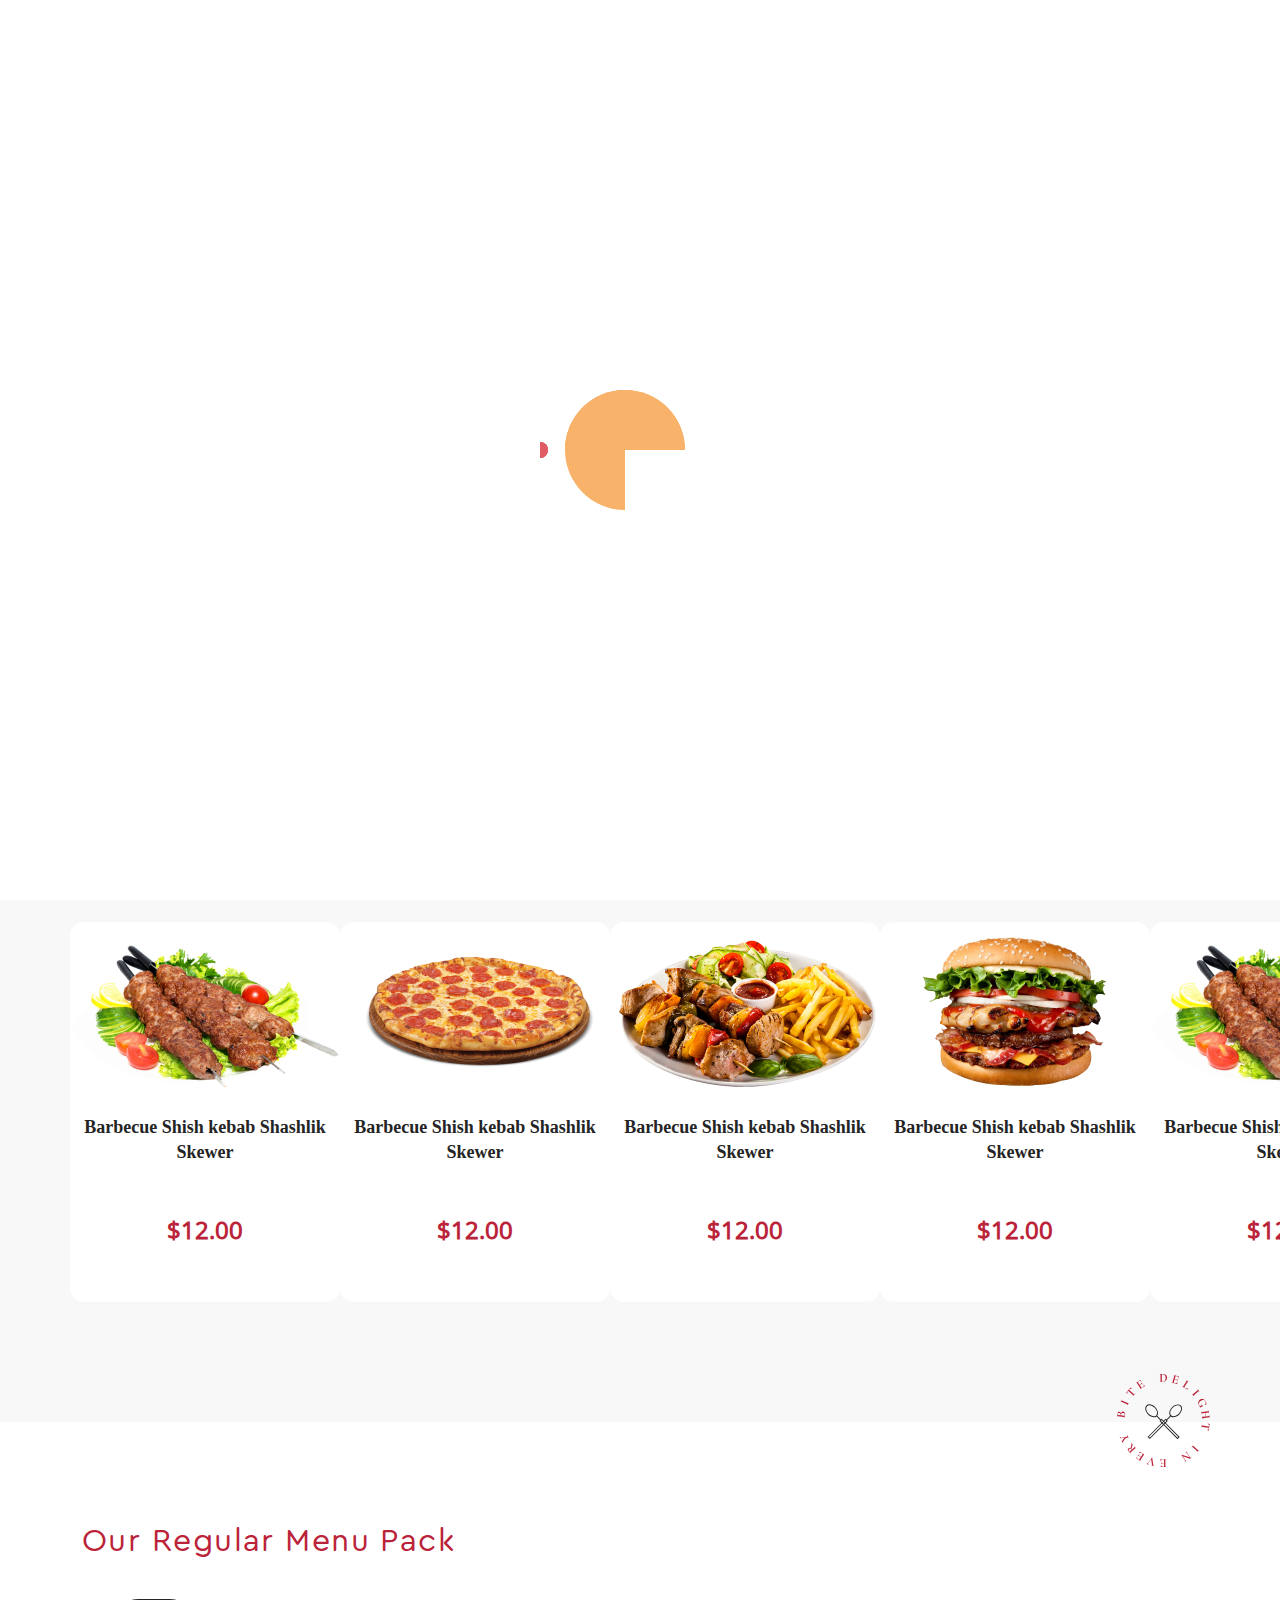
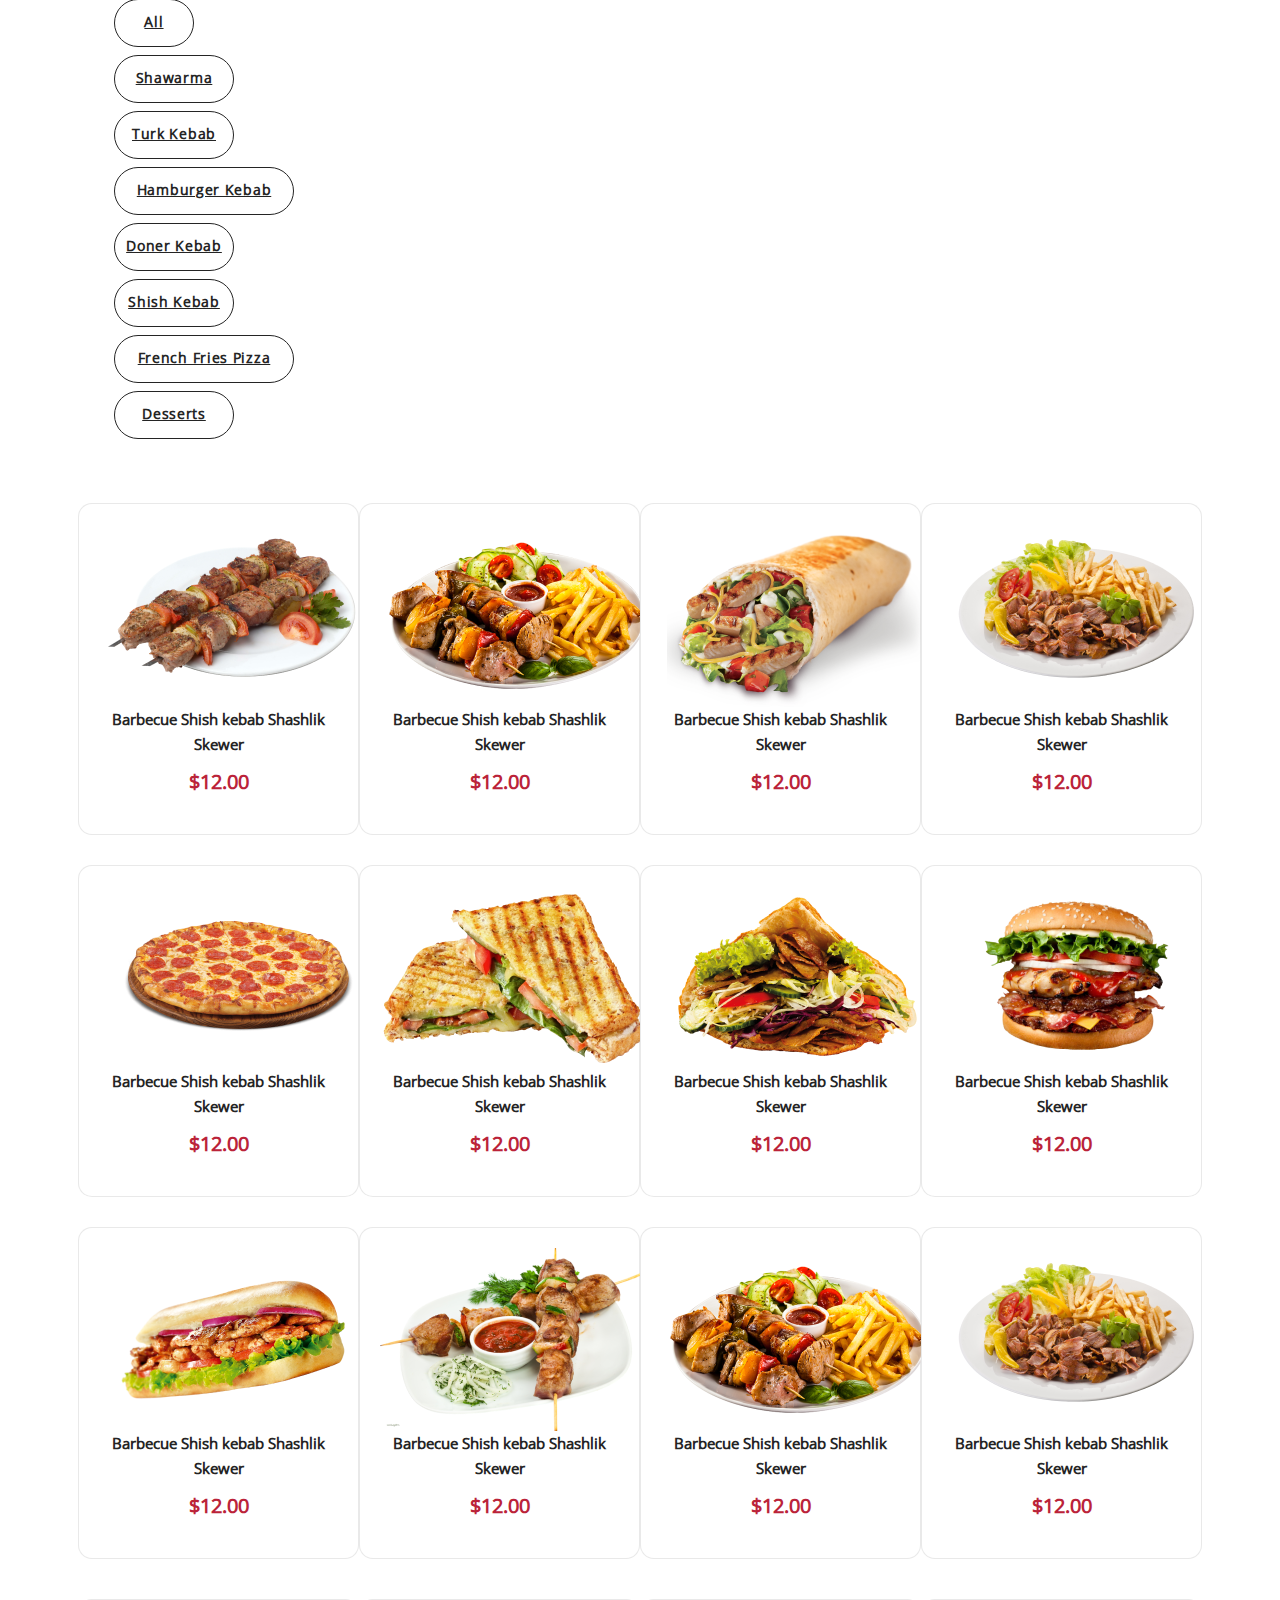
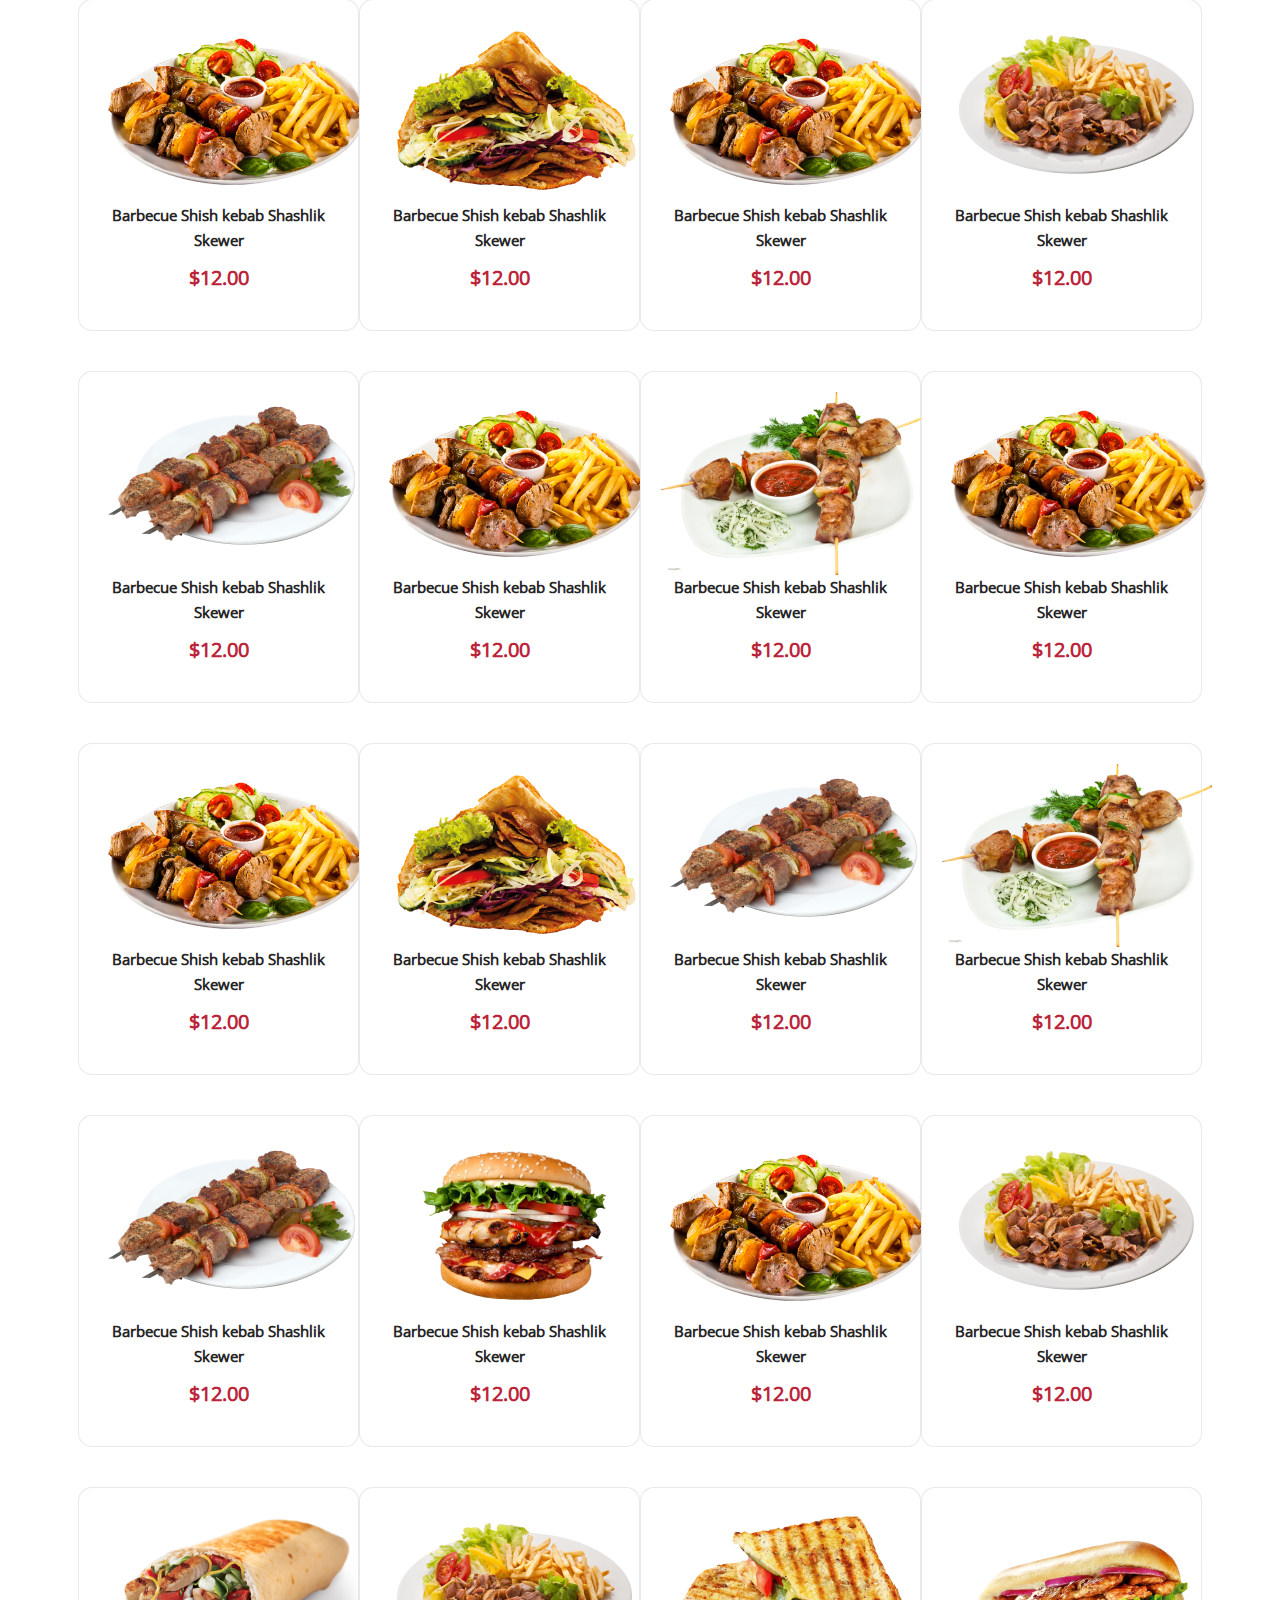
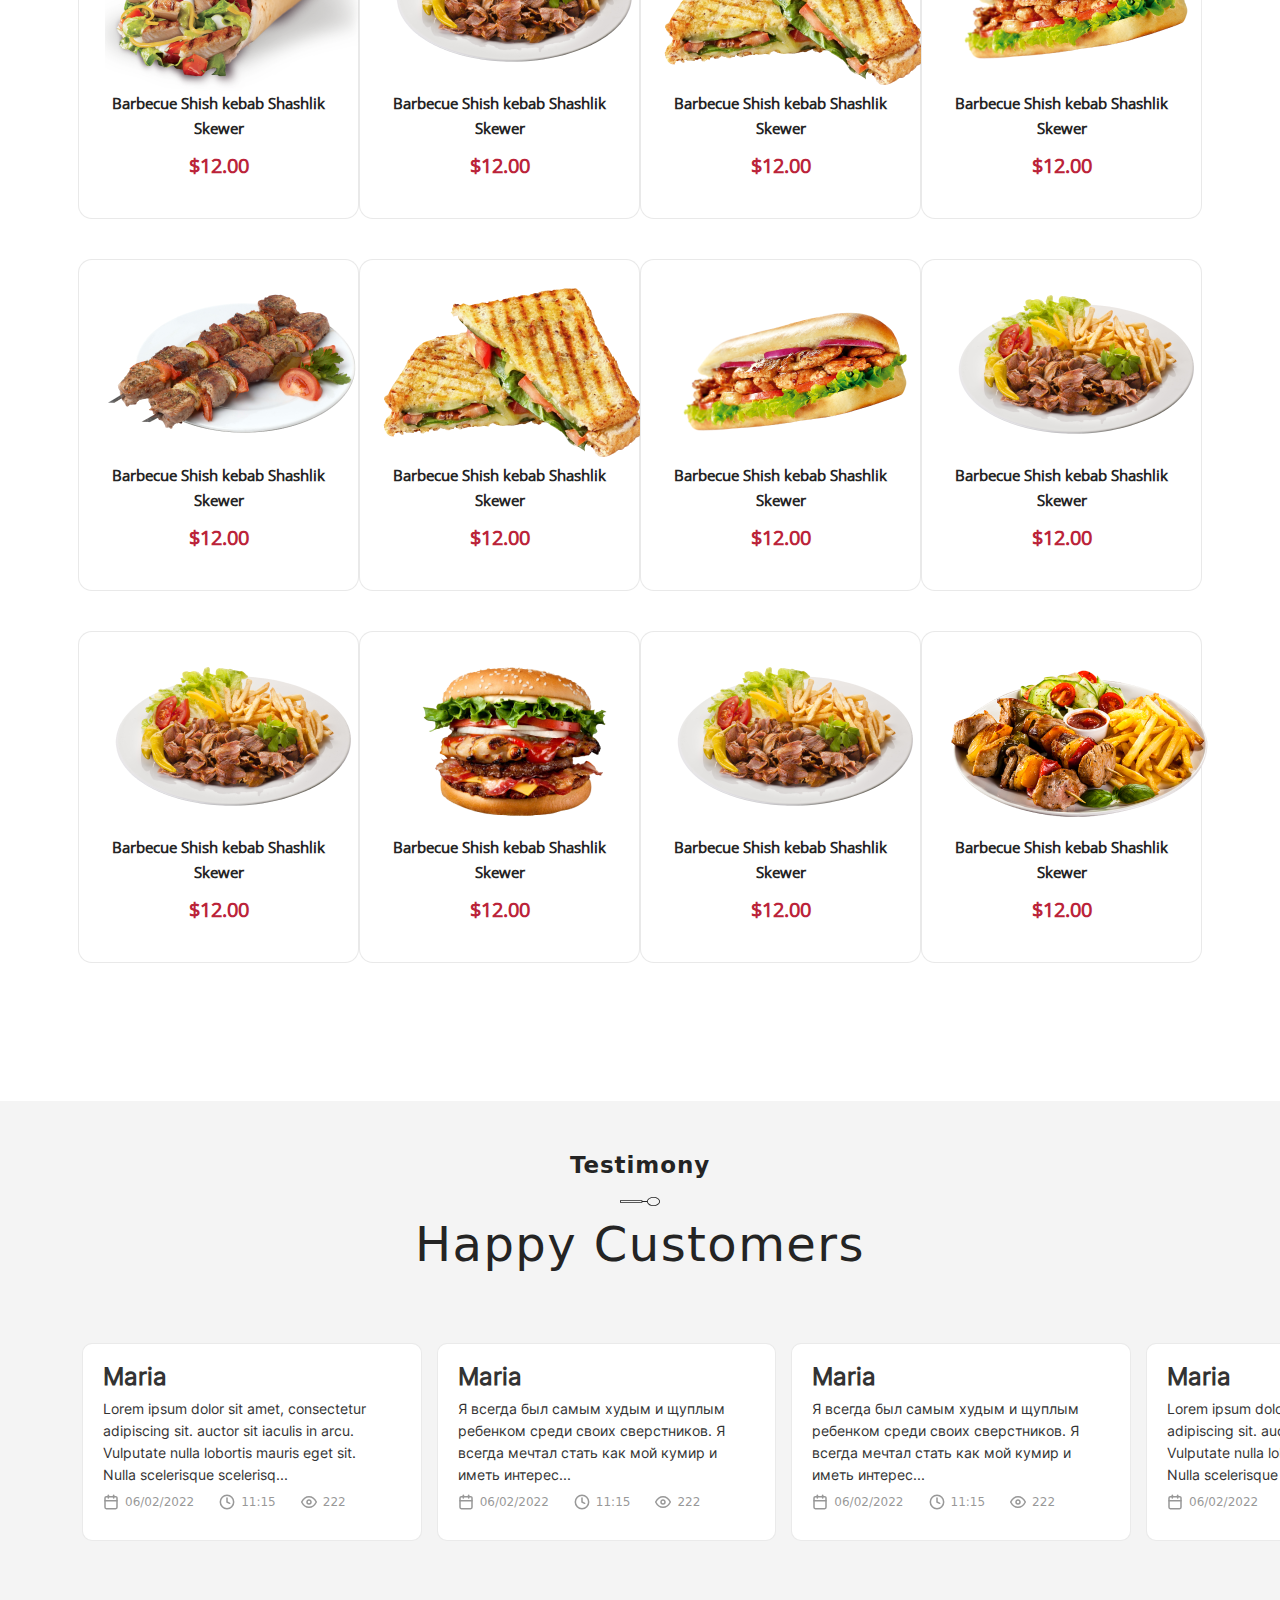
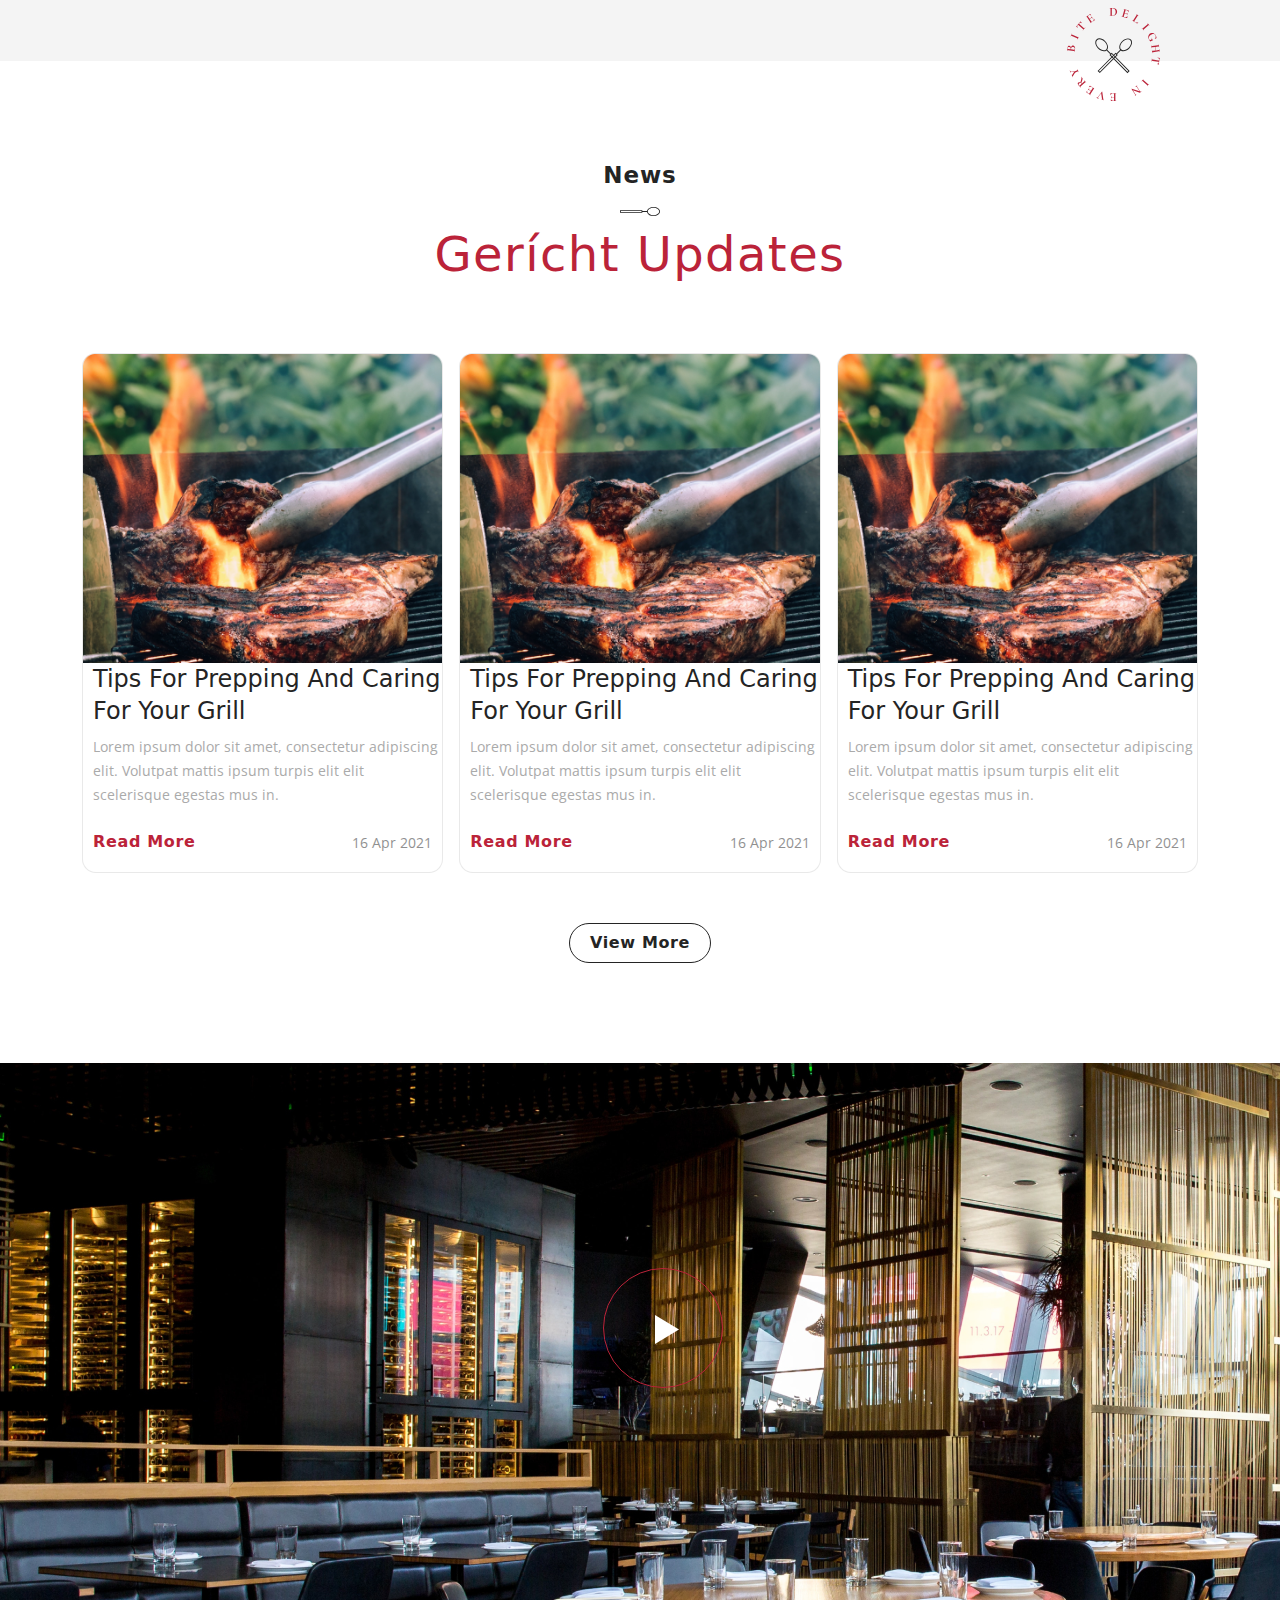
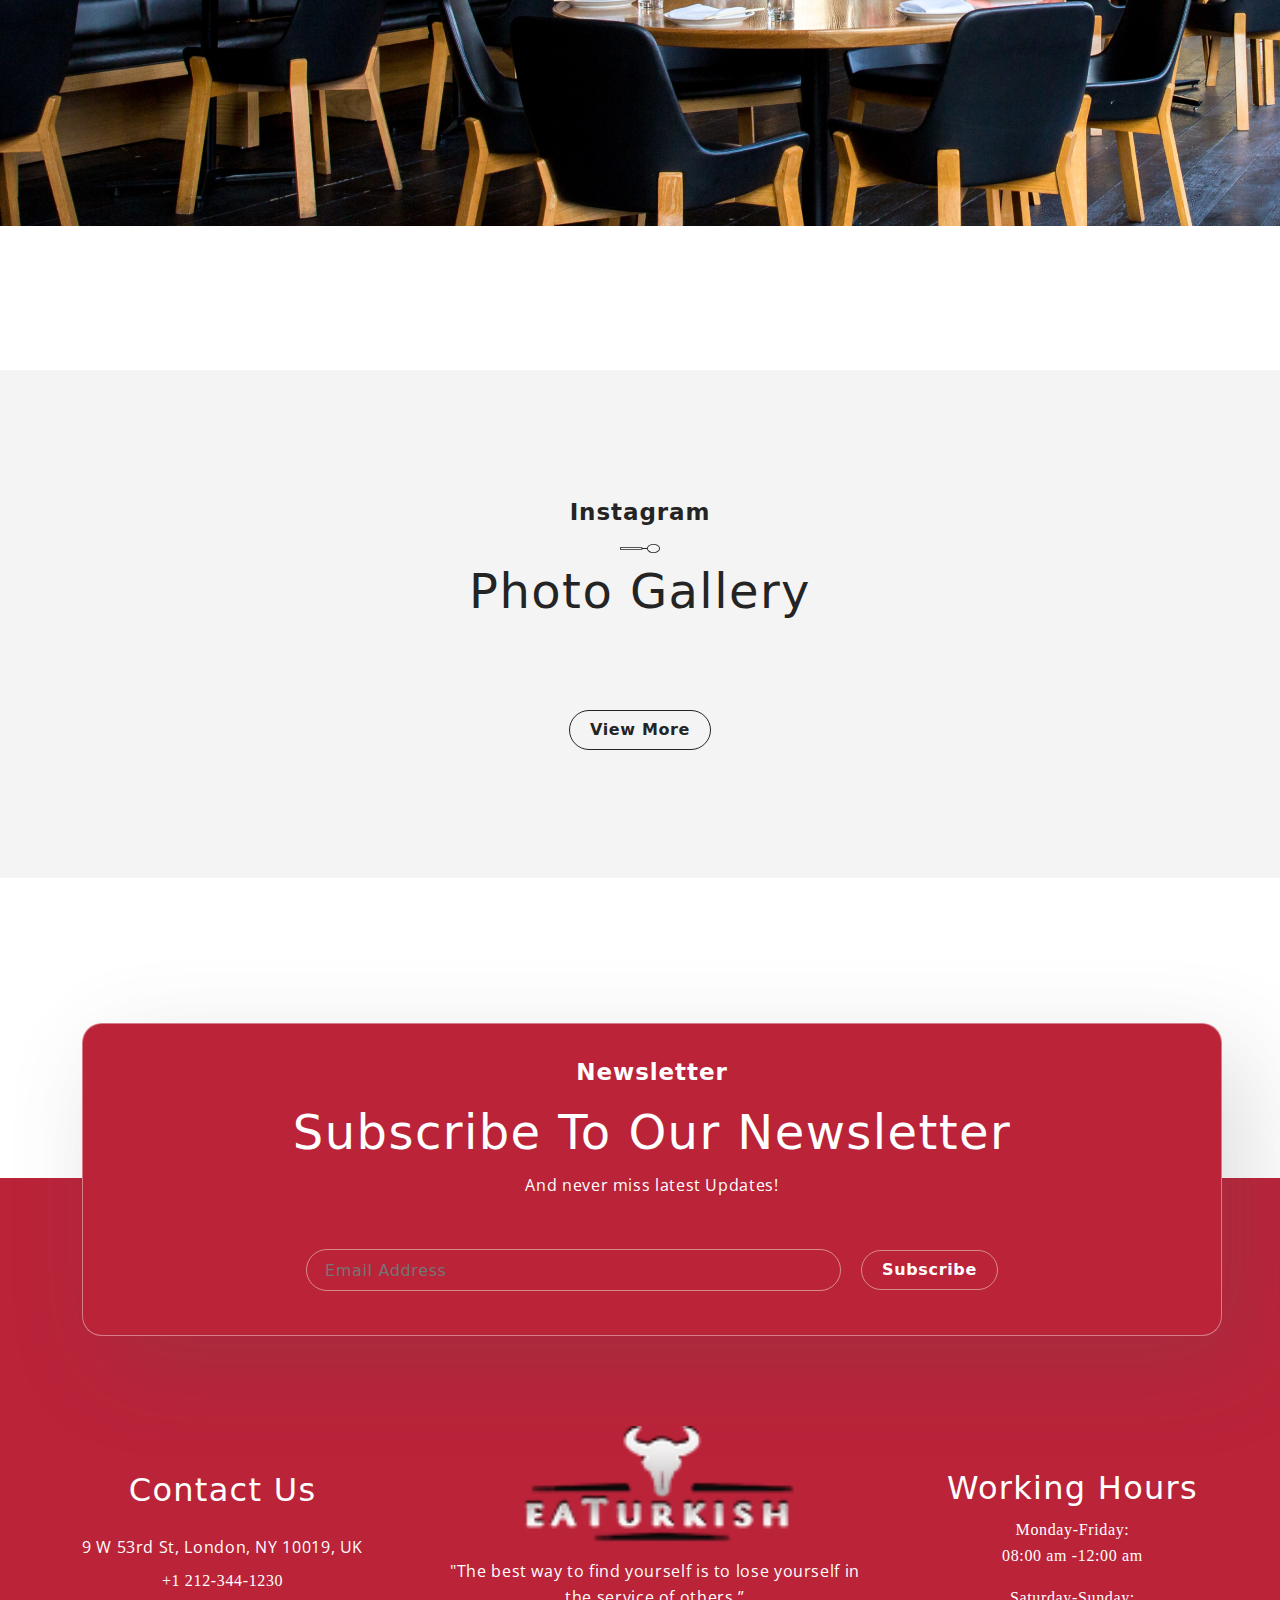
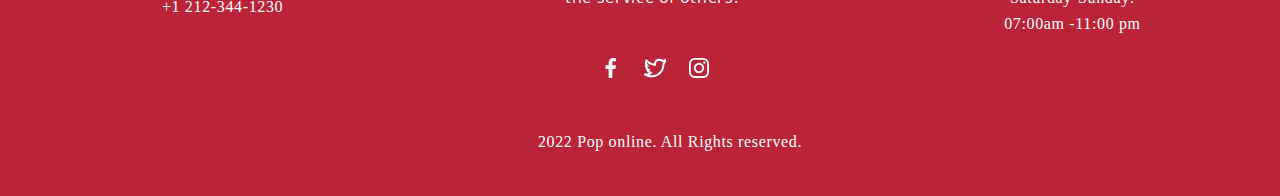
<file: index.html>
<!DOCTYPE html>
<html lang="en">
  <head>
    <meta charset="UTF-8" />
    <meta http-equiv="X-UA-Compatible" content="IE=edge" />
    <meta name="viewport" content="width=device-width, initial-scale=1.0" />
    <link
      rel="stylesheet"
      href="https://cdn.jsdelivr.net/npm/bootstrap@5.2.3/dist/css/bootstrap.min.css"
    />
    <link
      rel="stylesheet"
      href="https://cdnjs.cloudflare.com/ajax/libs/OwlCarousel2/2.3.4/assets/owl.theme.default.css"
      integrity="sha512-OTcub78R3msOCtY3Tc6FzeDJ8N9qvQn1Ph49ou13xgA9VsH9+LRxoFU6EqLhW4+PKRfU+/HReXmSZXHEkpYoOA=="
      crossorigin="anonymous"
      referrerpolicy="no-referrer"
    />
    <link
      rel="stylesheet"
      href="https://cdnjs.cloudflare.com/ajax/libs/OwlCarousel2/2.3.4/assets/owl.carousel.min.css"
      integrity="sha512-tS3S5qG0BlhnQROyJXvNjeEM4UpMXHrQfTGmbQ1gKmelCxlSEBUaxhRBj/EFTzpbP4RVSrpEikbmdJobCvhE3g=="
      crossorigin="anonymous"
      referrerpolicy="no-referrer"
    />
    <link
      rel="stylesheet"
      href="https://cdnjs.cloudflare.com/ajax/libs/font-awesome/6.2.1/css/all.min.css"
      integrity="sha512-MV7K8+y+gLIBoVD59lQIYicR65iaqukzvf/nwasF0nqhPay5w/9lJmVM2hMDcnK1OnMGCdVK+iQrJ7lzPJQd1w=="
      crossorigin="anonymous"
      referrerpolicy="no-referrer"
    />
    <link
      rel="stylesheet"
      href="https://cdn.korzh.com/metroui/v4.5.1/css/metro-all.min.css"
    />

    <link rel="stylesheet" href="./css/main.min.css" />
    <title>London</title>
  </head>

  <body>
    <button id="backtop">
      <a href="#"
        ><img
          src="./images/home/arrow_upward_FILL0_wght400_GRAD0_opsz48 (3).svg"
          alt=""
      /></a>
    </button>
    <div id="loading">
      <div class="loadingio-spinner-bean-eater-21arnaro3vx">
        <div class="ldio-z39v2f4byq">
          <div>
            <div></div>
            <div></div>
            <div></div>
          </div>
          <div>
            <div></div>
            <div></div>
            <div></div>
          </div>
        </div>
      </div>
    </div>
    <header>
      <nav class="navbar navbar-expand-lg fixed-top custom-navbar" id="navbar">
        <div class="container">
          <a class="navbar-brand" href="./index.html">
            <img src="./images/home/home-logo.svg" alt="" />
          </a>
          <button
            class="navbar-toggler"
            type="button"
            data-bs-toggle="offcanvas"
            data-bs-target="#offcanvasNavbar"
            aria-controls="offcanvasNavbar"
          >
            <span class="navbar-toggler-icon"></span>
          </button>
          <div
            class="offcanvas offcanvas-start w-100"
            tabindex="-1"
            id="offcanvasNavbar"
            aria-labelledby="offcanvasNavbarLabel"
          >
            <div class="offcanvas-header">
              <button
                type="button"
                onclick="buttonClose()"
                style="z-index: 10"
                class="btn-close"
                data-bs-dismiss="offcanvas"
                aria-label="Close"
              ></button>
            </div>
            <div class="offcanvas-body">
              <ul class="navbar-nav justify-content-end flex-grow-1">
                <li class="nav-item">
                  <a class="nav-link" aria-current="page" href="./pages/menu.html"
                    >Menu</a
                  >
                </li>
                <li class="nav-item">
                  <a class="nav-link" href="./pages/news.html">News</a>
                </li>
                <li class="nav-item">
                  <a class="nav-link" href="./pages/about-us.html">About Us</a>
                </li>
                <li class="nav-item">
                  <a class="nav-link" href="./pages/contact.html">Contact Us</a>
                </li>
                <button>Log in</button>
              </ul>
            </div>
          </div>
        </div>
      </nav>
    </header>
    <main>
      <section id="home">
        <div class="container home">
          <div class="home-left">
            <h3 class="home-left__heading-3">Chase the new Flavour</h3>
            <h1 class="home-left__heading-1">The key to Fine dining</h1>
            <p class="home-left__subtitle">
              Sit tellus lobortis sed senectus vivamus molestie. Condimentum
              volutpat morbi facilisis quam scelerisque sapien. Et, penatibus
              aliquam amet tellus
            </p>
            <button class="home-left__btn">Explore Menu</button>
          </div>
          <div class="home-right">
            <img
              class="home-right__image"
              src="./images/home/home-right-image.png"
              alt=""
            />
          </div>
        </div>
      </section>
      <section id="dishes">
        <div class="container dishes" style="position: relative">
          <div class="dishes__title">
            <h2>Popular Dishes</h2>
          </div>
          <div class="owl-carousel owl-theme dishes-items">
            <div class="item dishe-item">
              <img src="./images/home/dishes1.png" alt="" />
              <h4>Barbecue Shish kebab Shashlik Skewer</h4>
              <i class="fa-solid fa-star"></i>
              <i class="fa-solid fa-star"></i>
              <i class="fa-solid fa-star"></i>
              <i class="fa-solid fa-star"></i>
              <i class="fa-regular fa-star"></i>
              <p>$12.00</p>
            </div>
            <div class="item dishe-item">
              <img src="./images/home/dishes2.png" alt="" />
              <h4>Barbecue Shish kebab Shashlik Skewer</h4>
              <i class="fa-solid fa-star"></i>
              <i class="fa-solid fa-star"></i>
              <i class="fa-solid fa-star"></i>
              <i class="fa-solid fa-star"></i>
              <i class="fa-regular fa-star"></i>
              <p>$12.00</p>
            </div>
            <div class="item dishe-item">
              <img src="./images/home/dishes4.png" alt="" />
              <h4>Barbecue Shish kebab Shashlik Skewer</h4>
              <i class="fa-solid fa-star"></i>
              <i class="fa-solid fa-star"></i>
              <i class="fa-solid fa-star"></i>
              <i class="fa-solid fa-star"></i>
              <i class="fa-regular fa-star"></i>
              <p>$12.00</p>
            </div>
            <div class="item dishe-item">
              <img src="./images/home/dishes3.png" alt="" />
              <h4>Barbecue Shish kebab Shashlik Skewer</h4>
              <i class="fa-solid fa-star"></i>
              <i class="fa-solid fa-star"></i>
              <i class="fa-solid fa-star"></i>
              <i class="fa-solid fa-star"></i>
              <i class="fa-regular fa-star"></i>
              <p>$12.00</p>
            </div>
            <div class="item dishe-item">
              <img src="./images/home/dishes1.png" alt="" />
              <h4>Barbecue Shish kebab Shashlik Skewer</h4>
              <i class="fa-solid fa-star"></i>
              <i class="fa-solid fa-star"></i>
              <i class="fa-solid fa-star"></i>
              <i class="fa-solid fa-star"></i>
              <i class="fa-regular fa-star"></i>
              <p>$12.00</p>
            </div>
            <div class="item dishe-item">
              <img src="./images/home/dishes3.png" alt="" />
              <h4>Barbecue Shish kebab Shashlik Skewer</h4>
              <i class="fa-solid fa-star"></i>
              <i class="fa-solid fa-star"></i>
              <i class="fa-solid fa-star"></i>
              <i class="fa-solid fa-star"></i>
              <i class="fa-regular fa-star"></i>
              <p>$12.00</p>
            </div>
          </div>
          <div class="watches">
            <img src="./images/home/watches.svg" alt="" />
          </div>
        </div>
      </section>
      <section id="menu-pack">
        <div class="container menu-pack">
          <div class="menu-pack__title">
            <h2>Our Regular Menu Pack</h2>
          </div>
          <ul
            data-role="tabs"
            data-tabs-type="group"
            data-expand="true"
            class="menus-packs"
          >
            <div class="menu-pack-first">
              <li><a href="#_target_1">All</a></li>
            </div>
            <div class="menu-pack-second">
              <li><a href="#_target_2">Shawarma</a></li>
            </div>
            <div class="menu-pack-third">
              <li><a href="#_target_3">Turk Kebab</a></li>
            </div>
            <div class="menu-pack-four">
              <li><a href="#_target_4">Hamburger Kebab</a></li>
            </div>
            <div class="menu-pack-five">
              <li><a href="#_target_5">Doner kebab</a></li>
            </div>
            <div class="menu-pack-six">
              <li><a href="#_target_6">Shish kebab</a></li>
            </div>
            <div class="menu-pack-seven">
              <li><a href="#_target_7">French fries Pizza</a></li>
            </div>
            <div class="menu-pack-eight">
              <li><a href="#_target_8">Desserts</a></li>
            </div>
          </ul>
          <div class="bd-default no-border-top p-2">
            <div id="_target_1" class="menu__packs-content">
              <div
                class="packs__1 row row-cols-4 row-cols-sm-1 row-cols-md-2 row-cols-lg-4 justify-content-center"
              >
                <div class="pack-1">
                  <img src="./images/home/pack1.png" alt="" />
                  <h4>Barbecue Shish kebab Shashlik Skewer</h4>
                  <p>$12.00</p>
                </div>
                <div class="pack-1">
                  <img src="./images/home/pack2.png" alt="" />
                  <h4>Barbecue Shish kebab Shashlik Skewer</h4>
                  <p>$12.00</p>
                </div>
                <div class="pack-1">
                  <img src="./images/home/pack3.png" alt="" />
                  <h4>Barbecue Shish kebab Shashlik Skewer</h4>
                  <p>$12.00</p>
                </div>
                <div class="pack-1">
                  <img src="./images/home/pack4.png" alt="" />
                  <h4>Barbecue Shish kebab Shashlik Skewer</h4>
                  <p>$12.00</p>
                </div>
              </div>
              <div
                class="packs__1 row row-cols-4 row-cols-sm-1 row-cols-md-2 row-cols-lg-4 justify-content-center"
              >
                <div class="pack-1">
                  <img src="./images/home/pack5.png" alt="" />
                  <h4>Barbecue Shish kebab Shashlik Skewer</h4>
                  <p>$12.00</p>
                </div>
                <div class="pack-1">
                  <img src="./images/home/pack6.png" alt="" />
                  <h4>Barbecue Shish kebab Shashlik Skewer</h4>
                  <p>$12.00</p>
                </div>
                <div class="pack-1">
                  <img src="./images/home/pack7.png" alt="" />
                  <h4>Barbecue Shish kebab Shashlik Skewer</h4>
                  <p>$12.00</p>
                </div>
                <div class="pack-1">
                  <img src="./images/home/pack8.png" alt="" />
                  <h4>Barbecue Shish kebab Shashlik Skewer</h4>
                  <p>$12.00</p>
                </div>
              </div>
              <div
                class="packs__1 row row-cols-4 row-cols-sm-1 row-cols-md-2 row-cols-lg-4 justify-content-center"
              >
                <div class="pack-1">
                  <img src="./images/home/pack9.png" alt="" />
                  <h4>Barbecue Shish kebab Shashlik Skewer</h4>
                  <p>$12.00</p>
                </div>
                <div class="pack-1">
                  <img src="./images/home/pack10.png" alt="" />
                  <h4>Barbecue Shish kebab Shashlik Skewer</h4>
                  <p>$12.00</p>
                </div>
                <div class="pack-1">
                  <img src="./images/home/pack11.png" alt="" />
                  <h4>Barbecue Shish kebab Shashlik Skewer</h4>
                  <p>$12.00</p>
                </div>
                <div class="pack-1">
                  <img src="./images/home/pack12.png" alt="" />
                  <h4>Barbecue Shish kebab Shashlik Skewer</h4>
                  <p>$12.00</p>
                </div>
              </div>
            </div>
            <div id="_target_2" class="menu__packs-content">
              <div
                class="packs__1 row row-cols-sm-2 row-cols-lg-4 justify-content-center"
              >
                <div class="pack-1 col">
                  <img src="./images/home/pack2.png" alt="" />
                  <h4>Barbecue Shish kebab Shashlik Skewer</h4>
                  <p>$12.00</p>
                </div>
                <div class="pack-1 col">
                  <img src="./images/home/pack7.png" alt="" />
                  <h4>Barbecue Shish kebab Shashlik Skewer</h4>
                  <p>$12.00</p>
                </div>
                <div class="pack-1 col">
                  <img src="./images/home/pack11.png" alt="" />
                  <h4>Barbecue Shish kebab Shashlik Skewer</h4>
                  <p>$12.00</p>
                </div>
                <div class="pack-1 col">
                  <img src="./images/home/pack12.png" alt="" />
                  <h4>Barbecue Shish kebab Shashlik Skewer</h4>
                  <p>$12.00</p>
                </div>
              </div>
            </div>
            <div id="_target_3" class="menu__packs-content">
              <div
                class="packs__1 row row-cols-sm-2 row-cols-lg-4 justify-content-center"
              >
                <div class="pack-1 col">
                  <img src="./images/home/pack1.png" alt="" />
                  <h4>Barbecue Shish kebab Shashlik Skewer</h4>
                  <p>$12.00</p>
                </div>
                <div class="pack-1 col">
                  <img src="./images/home/pack2.png" alt="" />
                  <h4>Barbecue Shish kebab Shashlik Skewer</h4>
                  <p>$12.00</p>
                </div>
                <div class="pack-1 col">
                  <img src="./images/home/pack10.png" alt="" />
                  <h4>Barbecue Shish kebab Shashlik Skewer</h4>
                  <p>$12.00</p>
                </div>
                <div class="pack-1 col">
                  <img src="./images/home/pack11.png" alt="" />
                  <h4>Barbecue Shish kebab Shashlik Skewer</h4>
                  <p>$12.00</p>
                </div>
              </div>
            </div>
            <div id="_target_4" class="menu__packs-content">
              <div
                class="packs__1 row row-cols-sm-2 row-cols-lg-4 justify-content-center"
              >
                <div class="pack-1 col">
                  <img src="./images/home/pack2.png" alt="" />
                  <h4>Barbecue Shish kebab Shashlik Skewer</h4>
                  <p>$12.00</p>
                </div>
                <div class="pack-1 col">
                  <img src="./images/home/pack7.png" alt="" />
                  <h4>Barbecue Shish kebab Shashlik Skewer</h4>
                  <p>$12.00</p>
                </div>
                <div class="pack-1 col">
                  <img src="./images/home/pack1.png" alt="" />
                  <h4>Barbecue Shish kebab Shashlik Skewer</h4>
                  <p>$12.00</p>
                </div>
                <div class="pack-1 col">
                  <img src="./images/home/pack10.png" alt="" />
                  <h4>Barbecue Shish kebab Shashlik Skewer</h4>
                  <p>$12.00</p>
                </div>
              </div>
            </div>
            <div id="_target_5" class="menu__packs-content">
              <div
                class="packs__1 row row-cols-sm-2 row-cols-lg-4 justify-content-center"
              >
                <div class="pack-1 col">
                  <img src="./images/home/pack1.png" alt="" />
                  <h4>Barbecue Shish kebab Shashlik Skewer</h4>
                  <p>$12.00</p>
                </div>
                <div class="pack-1 col">
                  <img src="./images/home/pack8.png" alt="" />
                  <h4>Barbecue Shish kebab Shashlik Skewer</h4>
                  <p>$12.00</p>
                </div>
                <div class="pack-1 col">
                  <img src="./images/home/pack2.png" alt="" />
                  <h4>Barbecue Shish kebab Shashlik Skewer</h4>
                  <p>$12.00</p>
                </div>
                <div class="pack-1 col">
                  <img src="./images/home/pack12.png" alt="" />
                  <h4>Barbecue Shish kebab Shashlik Skewer</h4>
                  <p>$12.00</p>
                </div>
              </div>
            </div>
            <div id="_target_6" class="menu__packs-content">
              <div
                class="packs__1 row row-cols-sm-2 row-cols-lg-4 justify-content-center"
              >
                <div class="pack-1 col">
                  <img src="./images/home/pack3.png" alt="" />
                  <h4>Barbecue Shish kebab Shashlik Skewer</h4>
                  <p>$12.00</p>
                </div>
                <div class="pack-1 col">
                  <img src="./images/home/pack4.png" alt="" />
                  <h4>Barbecue Shish kebab Shashlik Skewer</h4>
                  <p>$12.00</p>
                </div>
                <div class="pack-1 col">
                  <img src="./images/home/pack6.png" alt="" />
                  <h4>Barbecue Shish kebab Shashlik Skewer</h4>
                  <p>$12.00</p>
                </div>
                <div class="pack-1 col">
                  <img src="./images/home/pack9.png" alt="" />
                  <h4>Barbecue Shish kebab Shashlik Skewer</h4>
                  <p>$12.00</p>
                </div>
              </div>
            </div>
            <div id="_target_7" class="menu__packs-content">
              <div
                class="packs__1 row row-cols-sm-2 row-cols-lg-4 justify-content-center"
              >
                <div class="pack-1 col">
                  <img src="./images/home/pack1.png" alt="" />
                  <h4>Barbecue Shish kebab Shashlik Skewer</h4>
                  <p>$12.00</p>
                </div>
                <div class="pack-1 col">
                  <img src="./images/home/pack6.png" alt="" />
                  <h4>Barbecue Shish kebab Shashlik Skewer</h4>
                  <p>$12.00</p>
                </div>
                <div class="pack-1 col">
                  <img src="./images/home/pack9.png" alt="" />
                  <h4>Barbecue Shish kebab Shashlik Skewer</h4>
                  <p>$12.00</p>
                </div>
                <div class="pack-1 col">
                  <img src="./images/home/pack12.png" alt="" />
                  <h4>Barbecue Shish kebab Shashlik Skewer</h4>
                  <p>$12.00</p>
                </div>
              </div>
            </div>
            <div id="_target_8" class="menu__packs-content">
              <div
                class="packs__1 row row-cols-sm-2 row-cols-lg-4 justify-content-center"
              >
                <div class="pack-1 col">
                  <img src="./images/home/pack4.png" alt="" />
                  <h4>Barbecue Shish kebab Shashlik Skewer</h4>
                  <p>$12.00</p>
                </div>
                <div class="pack-1 col">
                  <img src="./images/home/pack8.png" alt="" />
                  <h4>Barbecue Shish kebab Shashlik Skewer</h4>
                  <p>$12.00</p>
                </div>
                <div class="pack-1 col">
                  <img src="./images/home/pack12.png" alt="" />
                  <h4>Barbecue Shish kebab Shashlik Skewer</h4>
                  <p>$12.00</p>
                </div>
                <div class="pack-1 col">
                  <img src="./images/home/pack2.png" alt="" />
                  <h4>Barbecue Shish kebab Shashlik Skewer</h4>
                  <p>$12.00</p>
                </div>
              </div>
            </div>
          </div>
        </div>
      </section>
      <section id="customers">
        <div class="container customers">
          <div class="customers__title">
            <h5>Testimony</h5>
            <img src="./images/home/spoon.svg" alt="" />
            <h2>Happy customers</h2>
          </div>
          <div class="owl-carousel owl-theme customers__items">
            <div class="item customers__item">
              <h3>Maria</h3>
              <h6>
                Lorem ipsum dolor sit amet, consectetur adipiscing sit. auctor
                sit iaculis in arcu. Vulputate nulla lobortis mauris eget sit.
                Nulla scelerisque scelerisq...
              </h6>
              <div class="customers__contents">
                <div class="customers__calendar">
                  <img
                    style="width: 16px; height: 16px"
                    src="./images/home/calendar.svg"
                    alt=""
                  />
                  <span>06/02/2022</span>
                </div>
                <div class="customers__calendar">
                  <img
                    style="width: 16px; height: 16px"
                    src="./images/home/clock.svg"
                    alt=""
                  />
                  <span>11:15</span>
                </div>
                <div class="customers__calendar">
                  <img
                    style="width: 16px; height: 16px"
                    src="./images/home/eye.svg"
                    alt=""
                  />
                  <span>222</span>
                </div>
              </div>
            </div>
            <div class="item customers__item">
              <h3>Maria</h3>
              <h6>
                Я всегда был самым худым и щуплым ребенком среди своих
                сверстников. Я всегда мечтал стать как мой кумир и иметь
                интерес...
              </h6>
              <div class="customers__contents">
                <div class="customers__calendar">
                  <img
                    style="width: 16px; height: 16px"
                    src="./images/home/calendar.svg"
                    alt=""
                  />
                  <span>06/02/2022</span>
                </div>
                <div class="customers__calendar">
                  <img
                    style="width: 16px; height: 16px"
                    src="./images/home/clock.svg"
                    alt=""
                  />
                  <span>11:15</span>
                </div>
                <div class="customers__calendar">
                  <img
                    style="width: 16px; height: 16px"
                    src="./images/home/eye.svg"
                    alt=""
                  />
                  <span>222</span>
                </div>
              </div>
            </div>
            <div class="item customers__item">
              <h3>Maria</h3>
              <h6>
                Я всегда был самым худым и щуплым ребенком среди своих
                сверстников. Я всегда мечтал стать как мой кумир и иметь
                интерес...
              </h6>
              <div class="customers__contents">
                <div class="customers__calendar">
                  <img
                    style="width: 16px; height: 16px"
                    src="./images/home/calendar.svg"
                    alt=""
                  />
                  <span>06/02/2022</span>
                </div>
                <div class="customers__calendar">
                  <img
                    style="width: 16px; height: 16px"
                    src="./images/home/clock.svg"
                    alt=""
                  />
                  <span>11:15</span>
                </div>
                <div class="customers__calendar">
                  <img
                    style="width: 16px; height: 16px"
                    src="./images/home/eye.svg"
                    alt=""
                  />
                  <span>222</span>
                </div>
              </div>
            </div>
            <div class="item customers__item">
              <h3>Maria</h3>
              <h6>
                Lorem ipsum dolor sit amet, consectetur adipiscing sit. auctor
                sit iaculis in arcu. Vulputate nulla lobortis mauris eget sit.
                Nulla scelerisque scelerisq...
              </h6>
              <div class="customers__contents">
                <div class="customers__calendar">
                  <img
                    style="width: 16px; height: 16px"
                    src="./images/home/calendar.svg"
                    alt=""
                  />
                  <span>06/02/2022</span>
                </div>
                <div class="customers__calendar">
                  <img
                    style="width: 16px; height: 16px"
                    src="./images/home/clock.svg"
                    alt=""
                  />
                  <span>11:15</span>
                </div>
                <div class="customers__calendar">
                  <img
                    style="width: 16px; height: 16px"
                    src="./images/home/eye.svg"
                    alt=""
                  />
                  <span>222</span>
                </div>
              </div>
            </div>
            <div class="item customers__item">
              <h3>Maria</h3>
              <h6>
                Lorem ipsum dolor sit amet, consectetur adipiscing sit. auctor
                sit iaculis in arcu. Vulputate nulla lobortis mauris eget sit.
                Nulla scelerisque scelerisq...
              </h6>
              <div class="customers__contents">
                <div class="customers__calendar">
                  <img
                    style="width: 16px; height: 16px"
                    src="./images/home/calendar.svg"
                    alt=""
                  />
                  <span>06/02/2022</span>
                </div>
                <div class="customers__calendar">
                  <img
                    style="width: 16px; height: 16px"
                    src="./images/home/clock.svg"
                    alt=""
                  />
                  <span>11:15</span>
                </div>
                <div class="customers__calendar">
                  <img
                    style="width: 16px; height: 16px"
                    src="./images/home/eye.svg"
                    alt=""
                  />
                  <span>222</span>
                </div>
              </div>
            </div>
            <div class="item customers__item">
              <h3>Maria</h3>
              <h6>
                Lorem ipsum dolor sit amet, consectetur adipiscing sit. auctor
                sit iaculis in arcu. Vulputate nulla lobortis mauris eget sit.
                Nulla scelerisque scelerisq...
              </h6>
              <div class="customers__contents">
                <div class="customers__calendar">
                  <img
                    style="width: 16px; height: 16px"
                    src="./images/home/calendar.svg"
                    alt=""
                  />
                  <span>06/02/2022</span>
                </div>
                <div class="customers__calendar">
                  <img
                    style="width: 16px; height: 16px"
                    src="./images/home/clock.svg"
                    alt=""
                  />
                  <span>11:15</span>
                </div>
                <div class="customers__calendar">
                  <img
                    style="width: 16px; height: 16px"
                    src="./images/home/eye.svg"
                    alt=""
                  />
                  <span>222</span>
                </div>
              </div>
            </div>
          </div>
          <div class="watches__customers">
            <img src="./images/home/watches.svg" alt="" />
          </div>
        </div>
      </section>
      <section id="news">
        <div class="container news">
          <div class="news__title">
            <h4>News</h4>
            <img src="./images/home/spoon.svg" alt="" />
            <h2>Gerícht updates</h2>
          </div>
          <div class="news__items">
            <div class="new__item">
              <img
                src="./images/home/paul-hermann-jeiqzOgwwKU-unsplash 2.png"
                alt=""
              />
              <h2>tips for prepping and caring for your grill</h2>
              <p>
                Lorem ipsum dolor sit amet, consectetur adipiscing elit.
                Volutpat mattis ipsum turpis elit elit scelerisque egestas mus
                in.
              </p>
              <div class="news__content">
                <span>Read More</span>
                <span>16 Apr 2021</span>
              </div>
            </div>
            <div class="new__item">
              <img
                src="./images/home/paul-hermann-jeiqzOgwwKU-unsplash 2.png"
                alt=""
              />
              <h2>tips for prepping and caring for your grill</h2>
              <p>
                Lorem ipsum dolor sit amet, consectetur adipiscing elit.
                Volutpat mattis ipsum turpis elit elit scelerisque egestas mus
                in.
              </p>
              <div class="news__content">
                <span>Read More</span>
                <span>16 Apr 2021</span>
              </div>
            </div>
            <div class="new__item">
              <img
                src="./images/home/paul-hermann-jeiqzOgwwKU-unsplash 2.png"
                alt=""
              />
              <h2>tips for prepping and caring for your grill</h2>
              <p>
                Lorem ipsum dolor sit amet, consectetur adipiscing elit.
                Volutpat mattis ipsum turpis elit elit scelerisque egestas mus
                in.
              </p>
              <div class="news__content">
                <span>Read More</span>
                <span>16 Apr 2021</span>
              </div>
            </div>
          </div>
          <div class="news__btn">
            <button>View More</button>
          </div>
        </div>
      </section>
      <section id="modal">
        <div class="container-modal modal-sd">
          <div class="modal-sd__image">
            <img src="./images/home/modal.png" alt="" />
          </div>
          <button
            type="button"
            class="btn"
            data-bs-toggle="modal"
            data-bs-target="#staticBackdrop"
          >
            <div class="modal-sd__image-2">
              <img src="./images/home/Playmodal-video.svg" alt="" />
            </div>
          </button>
          <div
            class="modal fade"
            id="staticBackdrop"
            data-bs-backdrop="static"
            data-bs-keyboard="false"
            tabindex="-1"
            aria-labelledby="staticBackdropLabel"
            aria-hidden="true"
          >
            <div class="modal-dialog">
              <div class="modal-content">
                <div class="modal-header">
                  <h1 class="modal-title fs-5" id="staticBackdropLabel">
                    Modal title
                  </h1>
                  <button
                    type="button"
                    class="btn-close"
                    data-bs-dismiss="modal"
                    aria-label="Close"
                  ></button>
                </div>
                <div class="modal-body">
                  <video
                    controls
                    src="./video/Replay 2022-12-14 22-44-17.mp4"
                    type="video/mp4"
                    style="width: 460px; height: 300px"
                  ></video>
                </div>
                <div class="modal-footer">
                  <button
                    type="button"
                    class="btn btn-secondary"
                    data-bs-dismiss="modal"
                  >
                    Close
                  </button>
                  <button type="button" class="btn btn-primary">
                    Understood
                  </button>
                </div>
              </div>
            </div>
          </div>
        </div>
      </section>
      <section id="gallery">
        <div class="container gallery">
          <div class="gallery__title">
            <h5>Instagram</h5>
            <img src="./images/home/spoon.svg" alt="" />
            <h2>Photo Gallery</h2>
          </div>
          <div class="owl-carousel owl-theme gallery__images">
            <div class="item gallery__img">
              <img src="./images/home/gallery1.png" alt="" />
            </div>
            <div class="item gallery__img">
              <img src="./images/home/gallery3.png" alt="" />
            </div>
            <div class="item gallery__img">
              <img src="./images/home/gallery1.png" alt="" />
            </div>
            <div class="item gallery__img">
              <img src="./images/home/gallery3.png" alt="" />
            </div>
            <div class="item gallery__img">
              <img src="./images/home/gallery1.png" alt="" />
            </div>
            <div class="item gallery__img">
              <img src="./images/home/gallery3.png" alt="" />
            </div>
          </div>
          <div class="gallery__btn">
            <button>View More</button>
          </div>
        </div>
      </section>
    </main>
    <footer>
      <div class="container footer">
        <div class="newsletter">
          <h4>Newsletter</h4>
          <h2>Subscribe to Our Newsletter</h2>
          <p>And never miss latest Updates!</p>
          <div class="newsletter__input">
            <input type="email" placeholder="Email Address" />
            <button>Subscribe</button>
          </div>
        </div>
        <div class="footer-contents">
          <div class="footer-contents__contact">
            <h4>Contact Us</h4>
            <h6>9 W 53rd St, London, NY 10019, UK</h6>
            <p>
              +1 212-344-1230 <br />
              +1 212-344-1230
            </p>
          </div>
          <div class="footer-contents__logo">
            <img src="./images/home/footerlogo.svg" alt="" />
            <p>
              "The best way to find yourself is to lose yourself in the service
              of others.”
            </p>
            <div class="footer-contents__logo-social">
              <img src="./images/home/u_facebook-f.svg" alt="" />
              <img src="./images/home/u_twitter-alt.svg" alt="" />
              <img src="./images/home/u_instagram.svg" alt="" />
            </div>
          </div>
          <div class="footer-contents__working">
            <h4>Working Hours</h4>
            <p>Monday-Friday: 08:00 am -12:00 am</p>
            <p>Saturday-Sunday: 07:00am -11:00 pm</p>
          </div>
        </div>
        <div class="footer__bottom">
          <span>2022 Pop online. All Rights reserved.</span>
        </div>
      </div>
    </footer>
    <script src="./js/app.js"></script>
    <script src="https://cdn.korzh.com/metroui/v4.5.1/js/metro.min.js"></script>
    <script src="https://cdn.jsdelivr.net/npm/bootstrap@5.2.3/dist/js/bootstrap.bundle.min.js"></script>
    <script
      src="https://cdnjs.cloudflare.com/ajax/libs/jquery/3.6.3/jquery.min.js"
      integrity="sha512-STof4xm1wgkfm7heWqFJVn58Hm3EtS31XFaagaa8VMReCXAkQnJZ+jEy8PCC/iT18dFy95WcExNHFTqLyp72eQ=="
      crossorigin="anonymous"
      referrerpolicy="no-referrer"
    ></script>
    <script
      src="https://cdnjs.cloudflare.com/ajax/libs/OwlCarousel2/2.3.4/owl.carousel.min.js"
      integrity="sha512-bPs7Ae6pVvhOSiIcyUClR7/q2OAsRiovw4vAkX+zJbw3ShAeeqezq50RIIcIURq7Oa20rW2n2q+fyXBNcU9lrw=="
      crossorigin="anonymous"
      referrerpolicy="no-referrer"
    ></script>
    <script>
      $(".owl-carousel").owlCarousel({
        loop: true,
        margin: 15,
        responsiveClass: true,
        nav: false,
        responsive: {
          0: {
            items: 1,
          },
          500: {
            items: 2,
          },
          800: {
            items: 3,
          },
          1000: {
            items: 4,
            loop: false,
          },
        },
      });
      document.addEventListener("DOMContentLoaded", function () {
        owlCustom(document.getElementById("dishes"));
        owlCustom(document.getElementById("customers"));
        owlCustom(document.getElementById("gallery"));
      });
      function owlCustom(sectionName) {
        let owlDots = $(sectionName).find(".owl-dots");
        owlDots.find("button").map((index, item) => {
          if (index) $(item).html('<i class="fa fa-chevron-right"></i>');
          else $(item).html('<i class="fa fa-chevron-left"></i>');
        });
      }
      function buttonClose() {
        document.getElementById("offcanvasNavbar").classList.remove("show");
      }
    </script>
  </body>
</html>
</file>
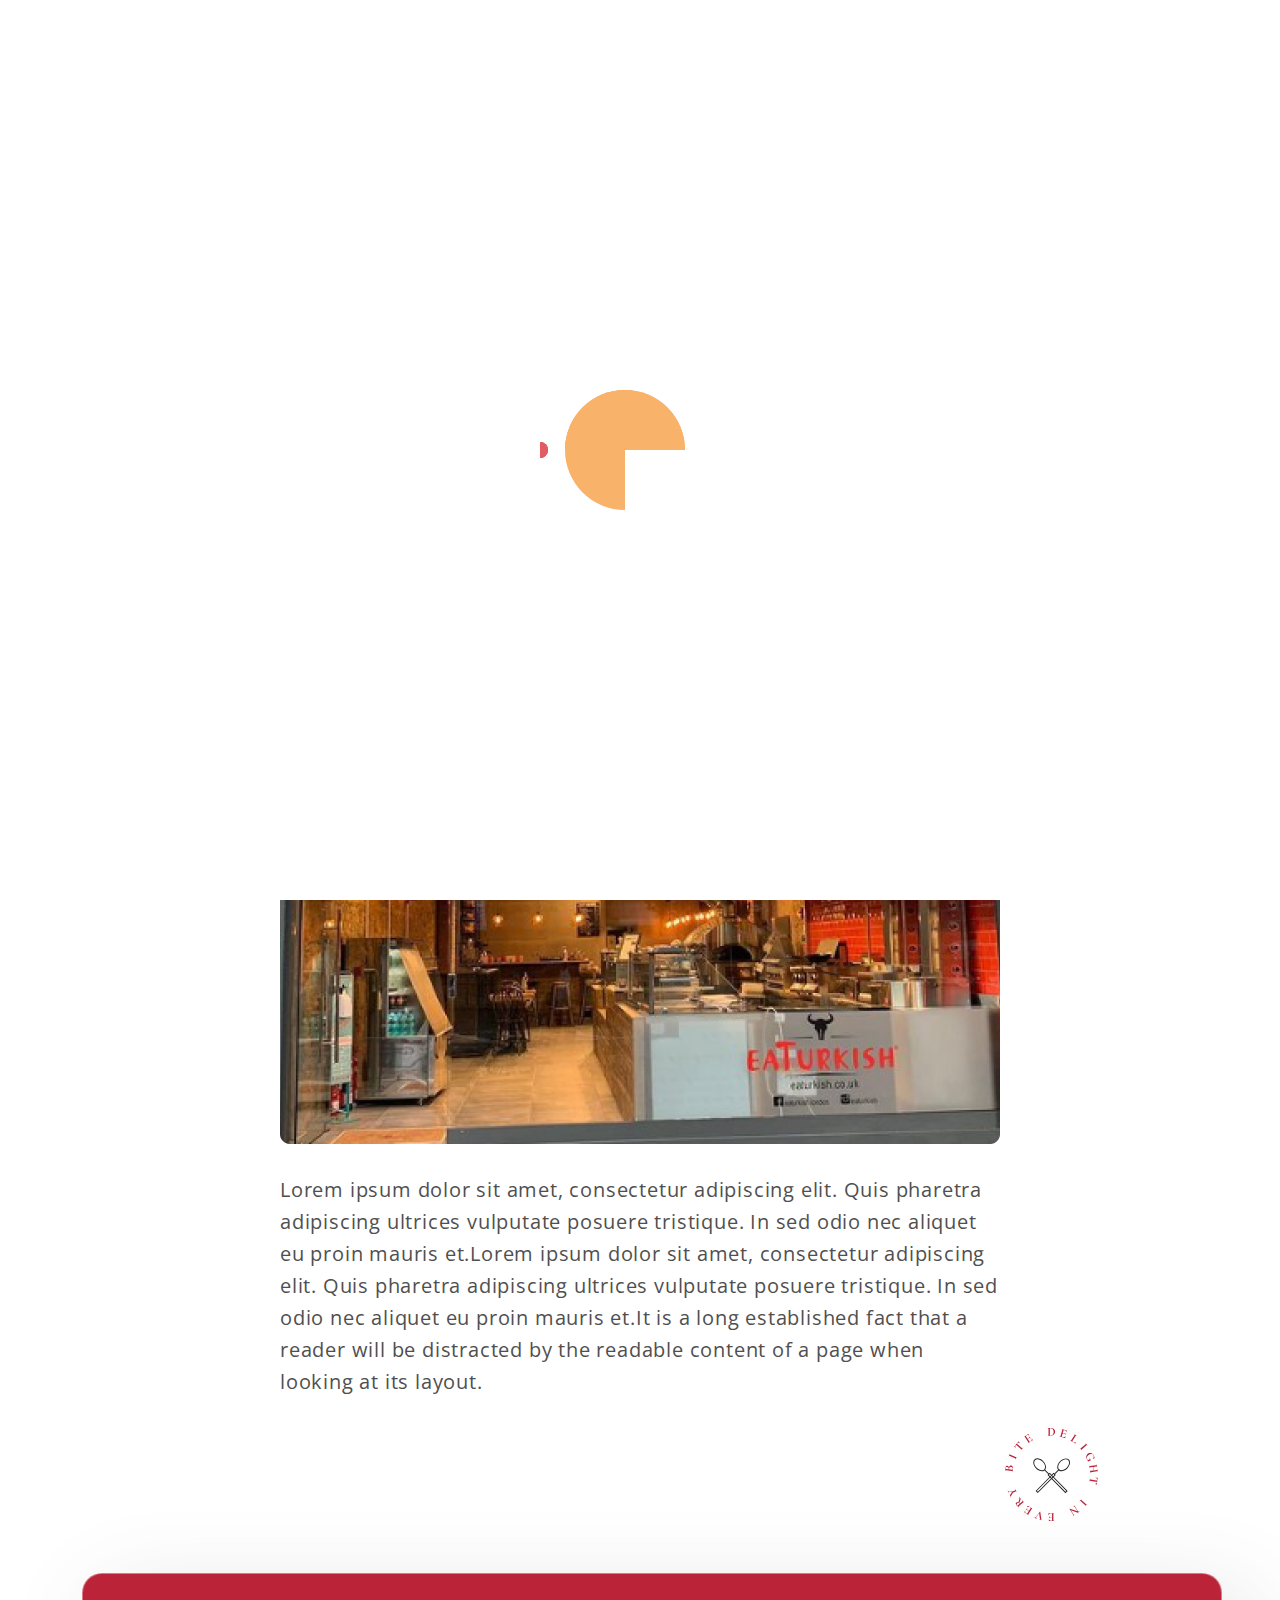
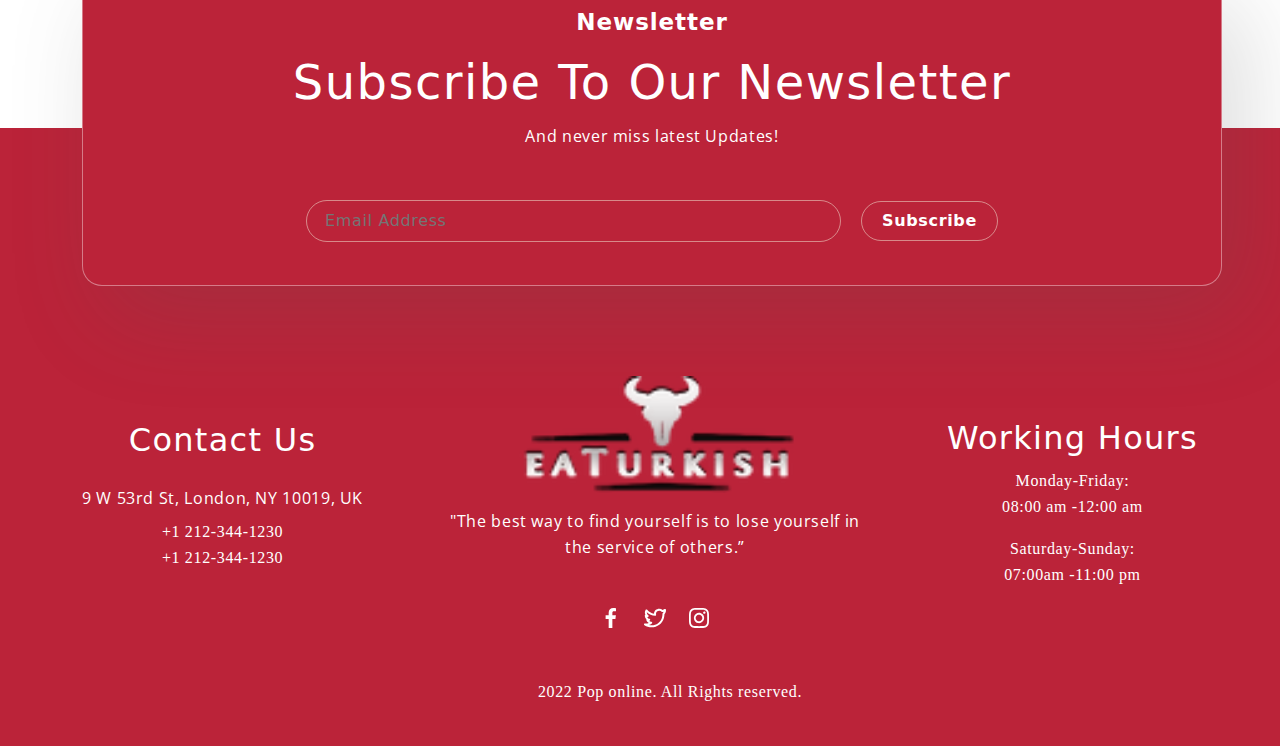
<file: pages/about-us.html>
<!DOCTYPE html>
<html lang="en">
  <head>
    <meta charset="UTF-8" />
    <meta http-equiv="X-UA-Compatible" content="IE=edge" />
    <meta name="viewport" content="width=device-width, initial-scale=1.0" />
    <link
      rel="stylesheet"
      href="https://cdn.jsdelivr.net/npm/bootstrap@5.2.3/dist/css/bootstrap.min.css"
    />
    <link
      rel="stylesheet"
      href="https://cdnjs.cloudflare.com/ajax/libs/OwlCarousel2/2.3.4/assets/owl.theme.default.css"
      integrity="sha512-OTcub78R3msOCtY3Tc6FzeDJ8N9qvQn1Ph49ou13xgA9VsH9+LRxoFU6EqLhW4+PKRfU+/HReXmSZXHEkpYoOA=="
      crossorigin="anonymous"
      referrerpolicy="no-referrer"
    />
    <link
      rel="stylesheet"
      href="https://cdnjs.cloudflare.com/ajax/libs/OwlCarousel2/2.3.4/assets/owl.carousel.min.css"
      integrity="sha512-tS3S5qG0BlhnQROyJXvNjeEM4UpMXHrQfTGmbQ1gKmelCxlSEBUaxhRBj/EFTzpbP4RVSrpEikbmdJobCvhE3g=="
      crossorigin="anonymous"
      referrerpolicy="no-referrer"
    />
    <link
      rel="stylesheet"
      href="https://cdnjs.cloudflare.com/ajax/libs/font-awesome/6.2.1/css/all.min.css"
      integrity="sha512-MV7K8+y+gLIBoVD59lQIYicR65iaqukzvf/nwasF0nqhPay5w/9lJmVM2hMDcnK1OnMGCdVK+iQrJ7lzPJQd1w=="
      crossorigin="anonymous"
      referrerpolicy="no-referrer"
    />
    <link
      rel="stylesheet"
      href="https://cdn.korzh.com/metroui/v4.5.1/css/metro-all.min.css"
    />

    <link rel="stylesheet" href="../css/about-us.min.css" />
    <title>About Us</title>
  </head>
  <body>
    <button id="backtop">
      <a href="#"
        ><img
          src="../images/home/arrow_upward_FILL0_wght400_GRAD0_opsz48 (3).svg"
          alt=""
      /></a>
    </button>
    <div id="loading">
      <div class="loadingio-spinner-bean-eater-21arnaro3vx">
        <div class="ldio-z39v2f4byq">
          <div>
            <div></div>
            <div></div>
            <div></div>
          </div>
          <div>
            <div></div>
            <div></div>
            <div></div>
          </div>
        </div>
      </div>
    </div>
    <header>
      <nav class="navbar navbar-expand-lg fixed-top custom-navbar" id="navbar">
        <div class="container" style="position: relative !important">
          <a class="navbar-brand" href="../index.html">
            <img src="../images/home/home-logo.svg" alt="" />
          </a>
          <button
            class="navbar-toggler"
            type="button"
            data-bs-toggle="offcanvas"
            data-bs-target="#offcanvasNavbar"
            aria-controls="offcanvasNavbar"
            style="position: absolute !important ; right: 12px !important"
          >
            <span class="navbar-toggler-icon"></span>
          </button>
          <div
            class="offcanvas offcanvas-start w-100"
            tabindex="-1"
            id="offcanvasNavbar"
            aria-labelledby="offcanvasNavbarLabel"
          >
            <div class="offcanvas-header">
              <button
                type="button"
                onclick="buttonClose()"
                style="z-index: 10"
                class="btn-close"
                data-bs-dismiss="offcanvas"
                aria-label="Close"
              ></button>
            </div>
            <div class="offcanvas-body">
              <ul class="navbar-nav justify-content-end flex-grow-1">
                <li class="nav-item">
                  <a class="nav-link" aria-current="page" href="./menu.html"
                    >Menu</a
                  >
                </li>
                <li class="nav-item">
                  <a class="nav-link" href="./news.html">News</a>
                </li>
                <li class="nav-item">
                  <a class="nav-link" href="./about-us.html">About Us</a>
                </li>
                <li class="nav-item">
                  <a class="nav-link" href="./contact.html">Contact Us</a>
                </li>
                <button>Log in</button>
              </ul>
            </div>
          </div>
        </div>
      </nav>
    </header>
    <main>
      <section id="about-us">
        <div class="container about-us">
          <h2>About Us</h2>
          <img src="../images/news/Vector (5).svg" alt="" />
          <div class="about-us__subtitle">
            <p>
              Lorem ipsum dolor sit amet, consectetur adipiscing elit. Quis
              pharetra adipiscing ultrices vulputate posuere tristique. In sed
              odio nec aliquet eu proin mauris et.Lorem ipsum dolor sit amet,
              consectetur adipiscing elit. Quis pharetra adipiscing ultrices
              vulputate posuere tristique. In sed odio nec aliquet eu proin
              mauris et.
            </p>
          </div>
          <img src="../images/about-us/pexels-ron-lach-8879653 2.png" alt="" />
          <div class="about-us__span">
            <span>
              Lorem ipsum dolor sit amet, consectetur adipiscing elit. Quis
              pharetra adipiscing ultrices vulputate posuere tristique. In sed
              odio nec aliquet eu proin mauris et.Lorem ipsum dolor sit amet,
              consectetur adipiscing elit. Quis pharetra adipiscing ultrices
              vulputate posuere tristique. In sed odio nec aliquet eu proin
              mauris et.It is a long established fact that a reader will be
              distracted by the readable content of a page when looking at its
              layout.
            </span>
          </div>
          <div class="about-us__watches">
            <img src="../images/home/watches.svg" alt="" />
          </div>
        </div>
      </section>
    </main>
    <footer>
      <div class="container footer">
        <div class="newsletter">
          <h4>Newsletter</h4>
          <h2>Subscribe to Our Newsletter</h2>
          <p>And never miss latest Updates!</p>
          <div class="newsletter__input">
            <input type="email" placeholder="Email Address" />
            <button>Subscribe</button>
          </div>
        </div>
        <div class="footer-contents">
          <div class="footer-contents__contact">
            <h4>Contact Us</h4>
            <h6>9 W 53rd St, London, NY 10019, UK</h6>
            <p>
              +1 212-344-1230 <br />
              +1 212-344-1230
            </p>
          </div>
          <div class="footer-contents__logo">
            <img src="../images/home/footerlogo.svg" alt="" />
            <p>
              "The best way to find yourself is to lose yourself in the service
              of others.”
            </p>
            <div class="footer-contents__logo-social">
              <img src="../images/home/u_facebook-f.svg" alt="" />
              <img src="../images/home/u_twitter-alt.svg" alt="" />
              <img src="../images/home/u_instagram.svg" alt="" />
            </div>
          </div>
          <div class="footer-contents__working">
            <h4>Working Hours</h4>
            <p>Monday-Friday: 08:00 am -12:00 am</p>
            <p>Saturday-Sunday: 07:00am -11:00 pm</p>
          </div>
        </div>
        <div class="footer__bottom">
          <span>2022 Pop online. All Rights reserved.</span>
        </div>
      </div>
    </footer>
    <script src="../js/app.js"></script>
    <script src="https://cdn.korzh.com/metroui/v4.5.1/js/metro.min.js"></script>
    <script src="https://cdn.jsdelivr.net/npm/bootstrap@5.2.3/dist/js/bootstrap.bundle.min.js"></script>
    <script
      src="https://cdnjs.cloudflare.com/ajax/libs/jquery/3.6.3/jquery.min.js"
      integrity="sha512-STof4xm1wgkfm7heWqFJVn58Hm3EtS31XFaagaa8VMReCXAkQnJZ+jEy8PCC/iT18dFy95WcExNHFTqLyp72eQ=="
      crossorigin="anonymous"
      referrerpolicy="no-referrer"
    ></script>
    <script
      src="https://cdnjs.cloudflare.com/ajax/libs/OwlCarousel2/2.3.4/owl.carousel.min.js"
      integrity="sha512-bPs7Ae6pVvhOSiIcyUClR7/q2OAsRiovw4vAkX+zJbw3ShAeeqezq50RIIcIURq7Oa20rW2n2q+fyXBNcU9lrw=="
      crossorigin="anonymous"
      referrerpolicy="no-referrer"
    ></script>
    <script>
      $(".owl-carousel").owlCarousel({
        loop: true,
        margin: 15,
        responsiveClass: true,
        nav: false,
        responsive: {
          0: {
            items: 1,
          },
          500: {
            items: 2,
          },
          800: {
            items: 3,
          },
          1000: {
            items: 4,
            loop: false,
          },
        },
      });
      document.addEventListener("DOMContentLoaded", function () {
        owlCustom(document.getElementById("dishes"));
        owlCustom(document.getElementById("customers"));
        owlCustom(document.getElementById("gallery"));
      });
      function owlCustom(sectionName) {
        let owlDots = $(sectionName).find(".owl-dots");
        owlDots.find("button").map((index, item) => {
          if (index) $(item).html('<i class="fa fa-chevron-right"></i>');
          else $(item).html('<i class="fa fa-chevron-left"></i>');
        });
      }
      function buttonClose() {
        document.getElementById("offcanvasNavbar").classList.remove("show");
      }
    </script>
  </body>
</html>
</file>
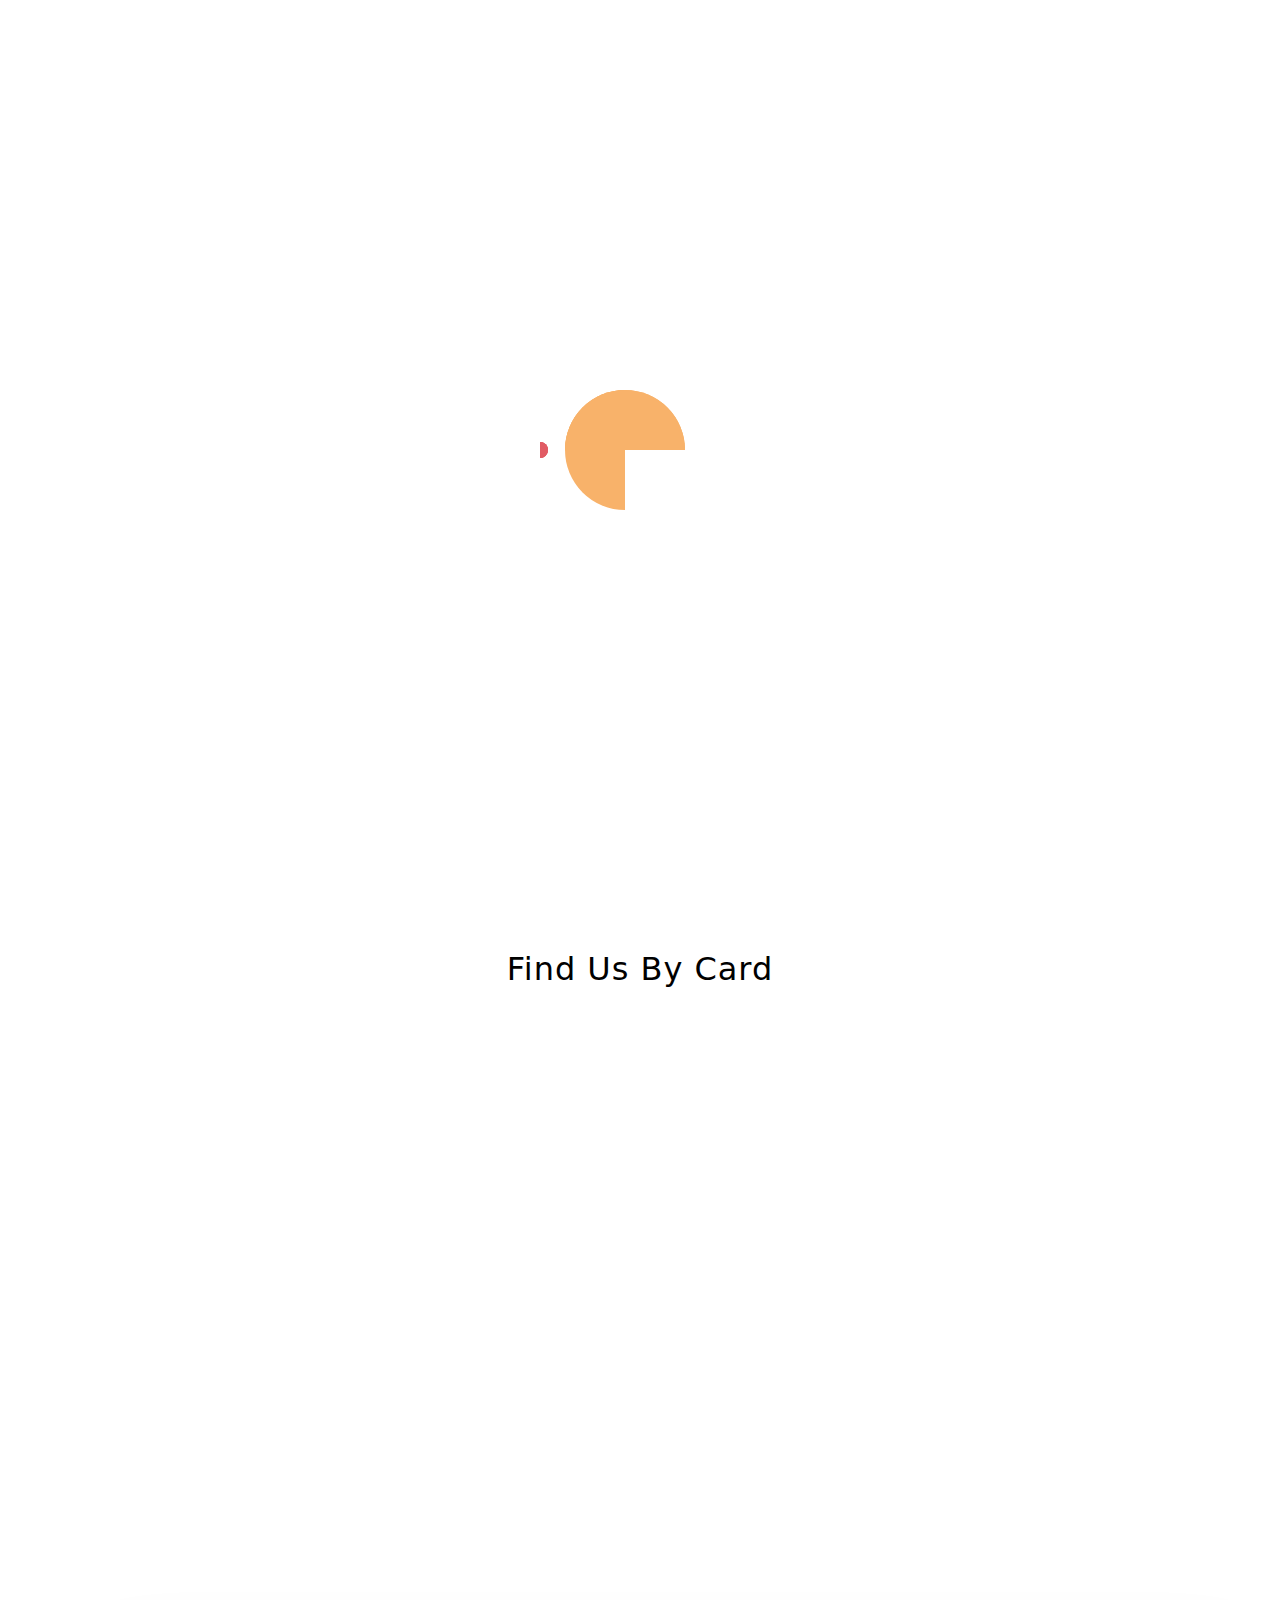
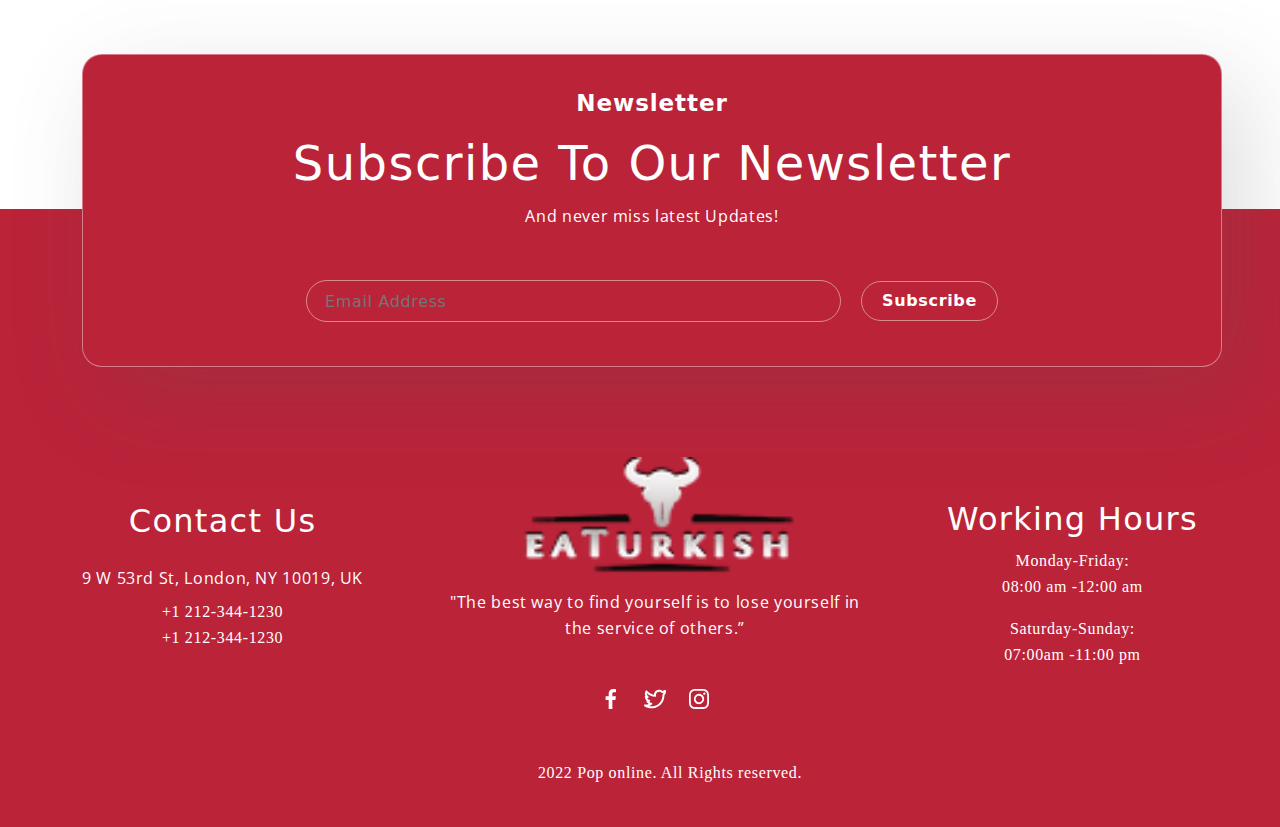
<file: pages/contact.html>
<!DOCTYPE html>
<html lang="en">
<head>
    <meta charset="UTF-8">
    <meta http-equiv="X-UA-Compatible" content="IE=edge">
    <meta name="viewport" content="width=device-width, initial-scale=1.0">
    <link rel="stylesheet" href="https://cdn.jsdelivr.net/npm/bootstrap@5.2.3/dist/css/bootstrap.min.css">
    <link rel="stylesheet" href="https://cdnjs.cloudflare.com/ajax/libs/OwlCarousel2/2.3.4/assets/owl.theme.default.css"
        integrity="sha512-OTcub78R3msOCtY3Tc6FzeDJ8N9qvQn1Ph49ou13xgA9VsH9+LRxoFU6EqLhW4+PKRfU+/HReXmSZXHEkpYoOA=="
        crossorigin="anonymous" referrerpolicy="no-referrer" />
    <link rel="stylesheet" href="https://cdnjs.cloudflare.com/ajax/libs/OwlCarousel2/2.3.4/assets/owl.carousel.min.css"
        integrity="sha512-tS3S5qG0BlhnQROyJXvNjeEM4UpMXHrQfTGmbQ1gKmelCxlSEBUaxhRBj/EFTzpbP4RVSrpEikbmdJobCvhE3g=="
        crossorigin="anonymous" referrerpolicy="no-referrer" />
    <link rel="stylesheet" href="https://cdnjs.cloudflare.com/ajax/libs/font-awesome/6.2.1/css/all.min.css"
        integrity="sha512-MV7K8+y+gLIBoVD59lQIYicR65iaqukzvf/nwasF0nqhPay5w/9lJmVM2hMDcnK1OnMGCdVK+iQrJ7lzPJQd1w=="
        crossorigin="anonymous" referrerpolicy="no-referrer" />
    <link rel="stylesheet" href="https://cdn.korzh.com/metroui/v4.5.1/css/metro-all.min.css">
    <link rel="stylesheet" href="../css/contact.min.css">
    <title>Contact</title>
</head>
<body>
    <button id="backtop">
        <a href="#"><img src="../images/home/arrow_upward_FILL0_wght400_GRAD0_opsz48 (3).svg" alt="" /></a>
    </button>
    <div id="loading">
        <div class="loadingio-spinner-bean-eater-21arnaro3vx">
            <div class="ldio-z39v2f4byq">
                <div>
                    <div></div>
                    <div></div>
                    <div></div>
                </div>
                <div>
                    <div></div>
                    <div></div>
                    <div></div>
                </div>
            </div>
        </div>
    </div>
    <header>
        <nav class="navbar navbar-expand-lg fixed-top custom-navbar" id="navbar">
            <div class="container" style="position: relative !important">
                <a class="navbar-brand" href="../index.html"> <img src="../images/home/home-logo.svg" alt=""> </a>
                <button class="navbar-toggler" type="button" data-bs-toggle="offcanvas"
                    data-bs-target="#offcanvasNavbar" aria-controls="offcanvasNavbar" style="position: absolute !important ;
                    right: 12px !important;">
                    <span class="navbar-toggler-icon"></span>
                </button>
                <div class="offcanvas offcanvas-start w-100" tabindex="-1" id="offcanvasNavbar"
                    aria-labelledby="offcanvasNavbarLabel">
                    <div class="offcanvas-header">
                        <button type="button" onclick="buttonClose()" style="z-index: 10;" class="btn-close" data-bs-dismiss="offcanvas" aria-label="Close"></button>
                    </div>
                    <div class="offcanvas-body">
                        <ul class="navbar-nav justify-content-end flex-grow-1">
                            <li class="nav-item">
                                <a class="nav-link" aria-current="page" href="./menu.html">Menu</a>
                            </li>
                            <li class="nav-item">
                                <a class="nav-link" href="./news.html">News</a>
                            </li>
                            <li class="nav-item">
                                <a class="nav-link" href="./about-us.html">About Us</a>
                            </li>
                            <li class="nav-item">
                                <a class="nav-link" href="./contact.html">Contact Us</a>
                            </li>
                            <button>Log in</button>
                        </ul>
                    </div>
                </div>
            </div>
        </nav>
    </header>
    <main>
        <section id="contact-us">
            <div class="container contact-us">
                <div aria-label="breadcrumb" class="contact-us__bread">
                    <ol class="breadcrumb">
                      <li class="breadcrumb-item"><a href="../index.html">Home</a></li>
                      <li class="breadcrumb-item active" aria-current="page"><a href="./contact.html">Contact Us</a></li>
                    </ol>
                </div>
                <div class="contact-us__title-1">
                    <h2>Contact Us</h2>
                    <img src="../images/news/Vector (5).svg" alt="">
                </div> 
                <div class="contact-us__contents">
                    <div class="contact-us__left">
                        <div class="contact-us__phone">
                            <div class="contact-us__image">
                                <img src="../images/contact/phone (1).svg" alt="">
                            </div>
                            <div class="contact-us__title">
                                <span>Phone Number</span>
                                <span>+1 212-344-1230</span>
                            </div>
                        </div>
                        <div class="contact-us__phone">
                            <div class="contact-us__image">
                                <img src="../images/contact/mail.svg" alt="">
                            </div>
                            <div class="contact-us__title">
                                <span>Email Address</span>
                                <span>eaturkish@gmail.com</span>
                            </div>
                        </div>
                        <div class="contact-us__phone">
                            <div class="contact-us__image">
                                <img src="../images/contact/004-instagram.svg" alt="">
                            </div>
                            <div class="contact-us__title">
                                <span>Instagram</span>
                                <span>eaturkish</span>
                            </div>
                        </div>
                        <div class="contact-us__phone">
                            <div class="contact-us__image">
                                <img src="../images/contact/u_twitter-alt.png" alt="">
                            </div>
                            <div class="contact-us__title">
                                <span>Twitter</span>
                                <span>eaturkish</span>
                            </div>
                        </div>
                        <div class="contact-us__phone">
                            <div class="contact-us__image">
                                <img src="../images/contact/u_facebook-f (1).svg" alt="">
                            </div>
                            <div class="contact-us__title">
                                <span>Facebook</span>
                                <span>eaturkish</span>
                            </div>
                        </div>
                    </div>
                    <div class="contact-us__right">
                        <div class="contact-us__right-title">
                            <h2>Send Messege</h2>
                            <p>If you have any questions, you can send us an SMS or contact us by phone you can also contact us via social networks.</p>
                        </div>
                        <form class="row g-3 needs-validation contact-us__form" novalidate">
                            <div class="col-xl-6">
                              <label for="inputEmail4" class="form-label"></label>
                              <input type="email" class="form-control" id="inputEmail4" placeholder="Email" required>
                            </div>
                            <div class="col-xl-6">
                              <label for="inputPassword4" class="form-label"></label>
                              <input type="password" class="form-control" id="inputPassword4" placeholder="Password" required>
                            </div>
                            <div class="col-xl-6">
                                <label for="inputPassword4" class="form-label"></label>
                                <input type="password" class="form-control" id="inputPassword4" placeholder="Phone number" required>
                              </div>
                              <div class="col-xl-6">
                                <label for="inputPassword4" class="form-label"></label>
                                <input type="password" class="form-control" id="inputPassword4" placeholder="Subject" required>
                              </div>
                              <div class="col-xl-12 contact-us__textarea">
                                <label for="exampleFormControlTextarea1" class="form-label "></label>
                                <textarea class="form-control" id="exampleFormControlTextarea1" rows="3" placeholder="Message" ></textarea>
                              </div>
                              <div class="contact-us__btn">
                                <button>Send message</button>
                              </div>
                        </form>
                    </div>
                </div>
            </div>
        </section>
        <section id="iframe-card">
            <div class="container iframe-card">
                <div class="iframe-card__title">
                    <h3>Find us by card</h3>
                </div>
                <div class="iframe-card__karta">
                    <iframe src="https://www.google.com/maps/embed?pb=!1m18!1m12!1m3!1d2998.0728836780872!2d69.20162391492372!3d41.28551821026793!2m3!1f0!2f0!3f0!3m2!1i1024!2i768!4f13.1!3m3!1m2!1s0x38ae8ba578f4f58d%3A0xd7a2ecf23413b7a0!2sNajot%20Ta&#39;lim%20Chilonzor%20Filial!5e0!3m2!1sru!2s!4v1674310895417!5m2!1sru!2s" width="1000" height="450" style="border:0;" allowfullscreen="" loading="lazy" referrerpolicy="no-referrer-when-downgrade"></iframe>
                </div>
            </div>
        </section>
    </main>
    <footer>
        <div class="container footer">
            <div class="newsletter">
                <h4>Newsletter</h4>
                <h2>Subscribe to Our Newsletter</h2>
                <p>And never miss latest Updates!</p>
                <div class="newsletter__input">
                    <input type="email" placeholder="Email Address">
                    <button>Subscribe</button>
                </div>
            </div>
            <div class="footer-contents">
                <div class="footer-contents__contact">
                    <h4>Contact Us</h4>
                    <h6>9 W 53rd St, London, NY 10019, UK</h6>
                    <p>+1 212-344-1230 <br> +1 212-344-1230</p>
                </div>
                <div class="footer-contents__logo">
                    <img src="../images/home/footerlogo.svg" alt="">
                    <p>"The best way to find yourself is to lose yourself in the service of others.”</p>
                    <div class="footer-contents__logo-social">
                        <img src="../images/home/u_facebook-f.svg" alt="">
                        <img src="../images/home/u_twitter-alt.svg" alt="">
                        <img src="../images/home/u_instagram.svg" alt="">
                    </div>
                </div>
                <div class="footer-contents__working">
                    <h4>Working Hours</h4>
                    <p>Monday-Friday:
                        08:00 am -12:00 am</p>
                    <p>Saturday-Sunday:
                        07:00am -11:00 pm</p>
                </div>
            </div>
            <div class="footer__bottom">
                <span>2022 Pop online. All Rights reserved.</span>
            </div>
        </div>
    </footer>
    <script src="../js/app.js"></script>
    <script src="https://cdn.korzh.com/metroui/v4.5.1/js/metro.min.js"></script>
    <script src="https://cdn.jsdelivr.net/npm/bootstrap@5.2.3/dist/js/bootstrap.bundle.min.js"></script>
    <script src="https://cdnjs.cloudflare.com/ajax/libs/jquery/3.6.3/jquery.min.js"
        integrity="sha512-STof4xm1wgkfm7heWqFJVn58Hm3EtS31XFaagaa8VMReCXAkQnJZ+jEy8PCC/iT18dFy95WcExNHFTqLyp72eQ=="
        crossorigin="anonymous" referrerpolicy="no-referrer"></script>
    <script src="https://cdnjs.cloudflare.com/ajax/libs/OwlCarousel2/2.3.4/owl.carousel.min.js"
        integrity="sha512-bPs7Ae6pVvhOSiIcyUClR7/q2OAsRiovw4vAkX+zJbw3ShAeeqezq50RIIcIURq7Oa20rW2n2q+fyXBNcU9lrw=="
        crossorigin="anonymous" referrerpolicy="no-referrer"></script>
        <script>
            $('.owl-carousel').owlCarousel({
                loop: true,
                margin: 15,
                responsiveClass: true,
                nav: false,
                responsive: {
                    0: {
                        items: 1,
                    },
                    500: {
                        items: 2,
                    },
                    800: {
                        items: 3,
                    },
                    1000: {
                        items: 4,
                        loop: false
                    }
                }
            });
            document.addEventListener("DOMContentLoaded", function () {
                
                owlCustom(document.getElementById('dishes'))
                owlCustom(document.getElementById('customers'))
                owlCustom(document.getElementById('gallery'))
            });
            function owlCustom(sectionName){
                let owlDots = $(sectionName).find('.owl-dots');
                owlDots.find('button').map((index, item) => {
                    if (index)
                        $(item).html('<i class="fa fa-chevron-right"></i>');
                    else
                        $(item).html('<i class="fa fa-chevron-left"></i>');
                })
            }
            function buttonClose(){
                document.getElementById('offcanvasNavbar').classList.remove('show')
            }
        </script>
</body>
</html>
</file>
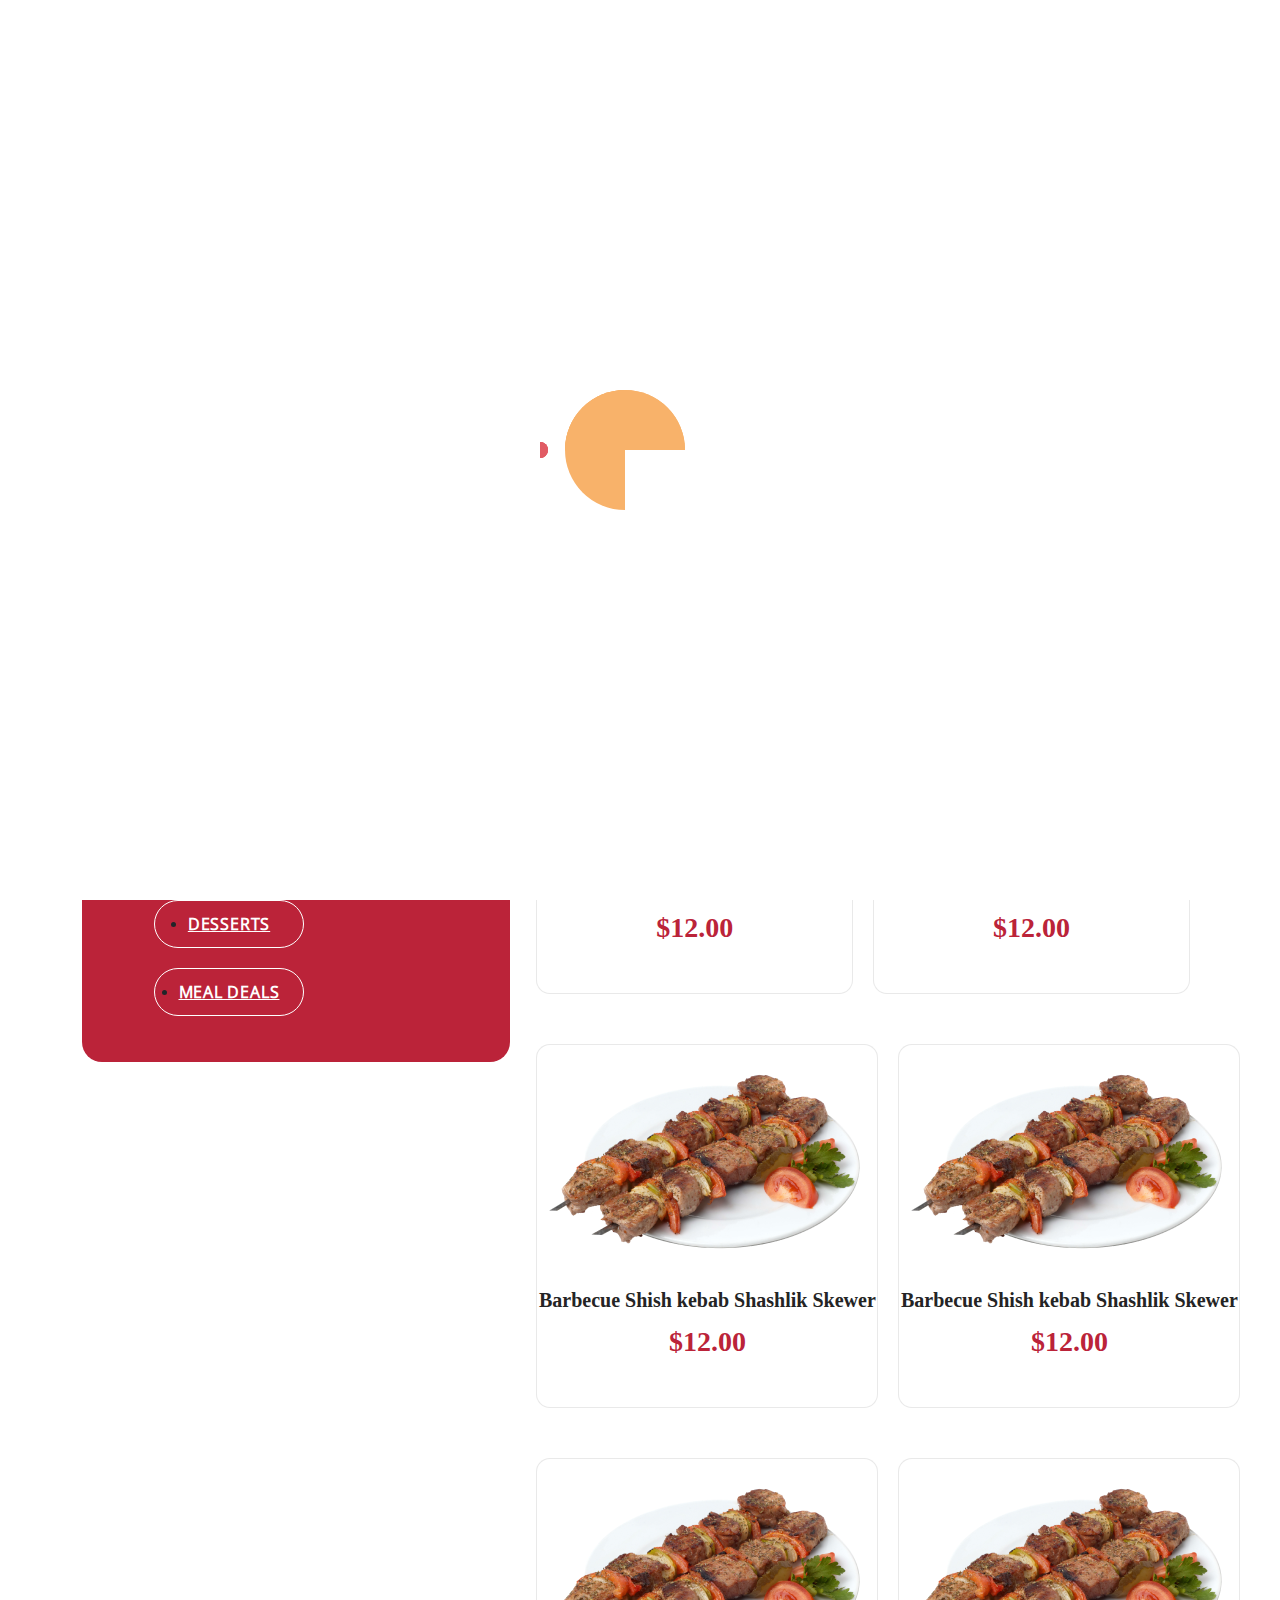
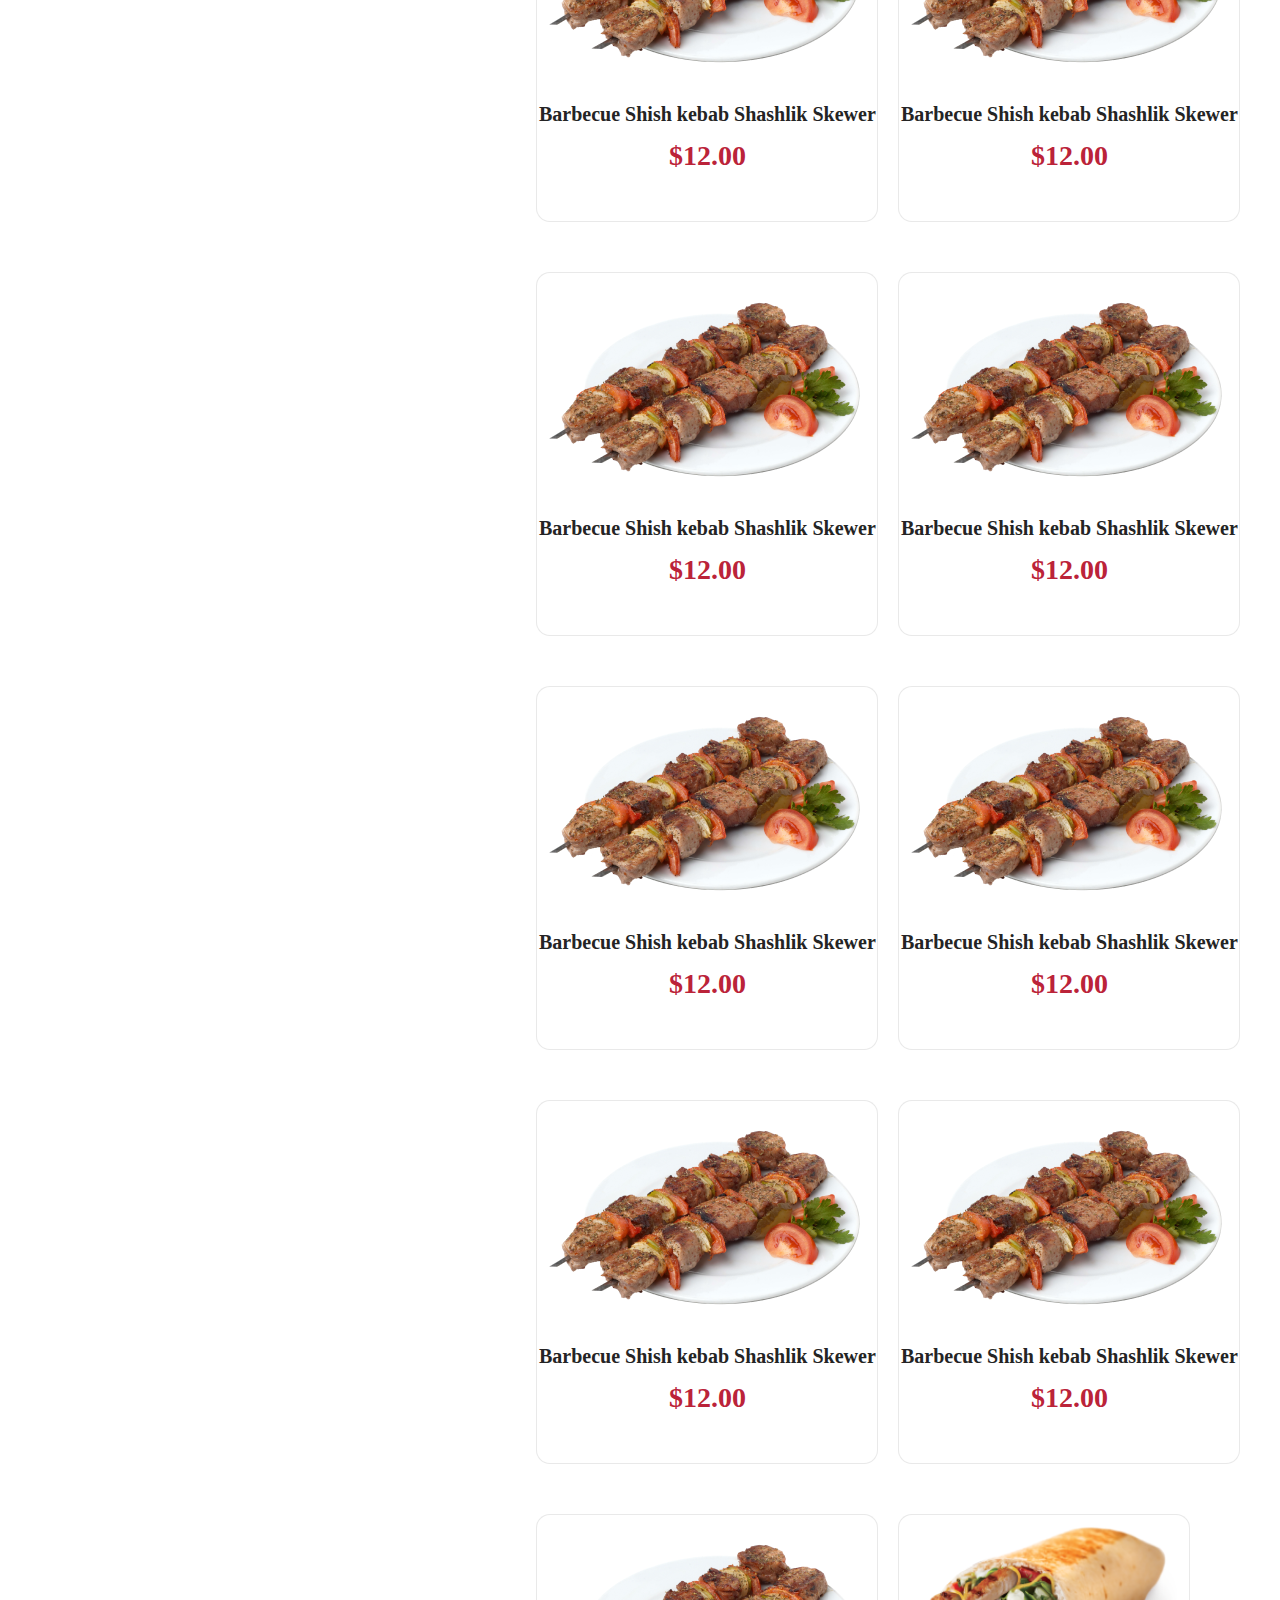
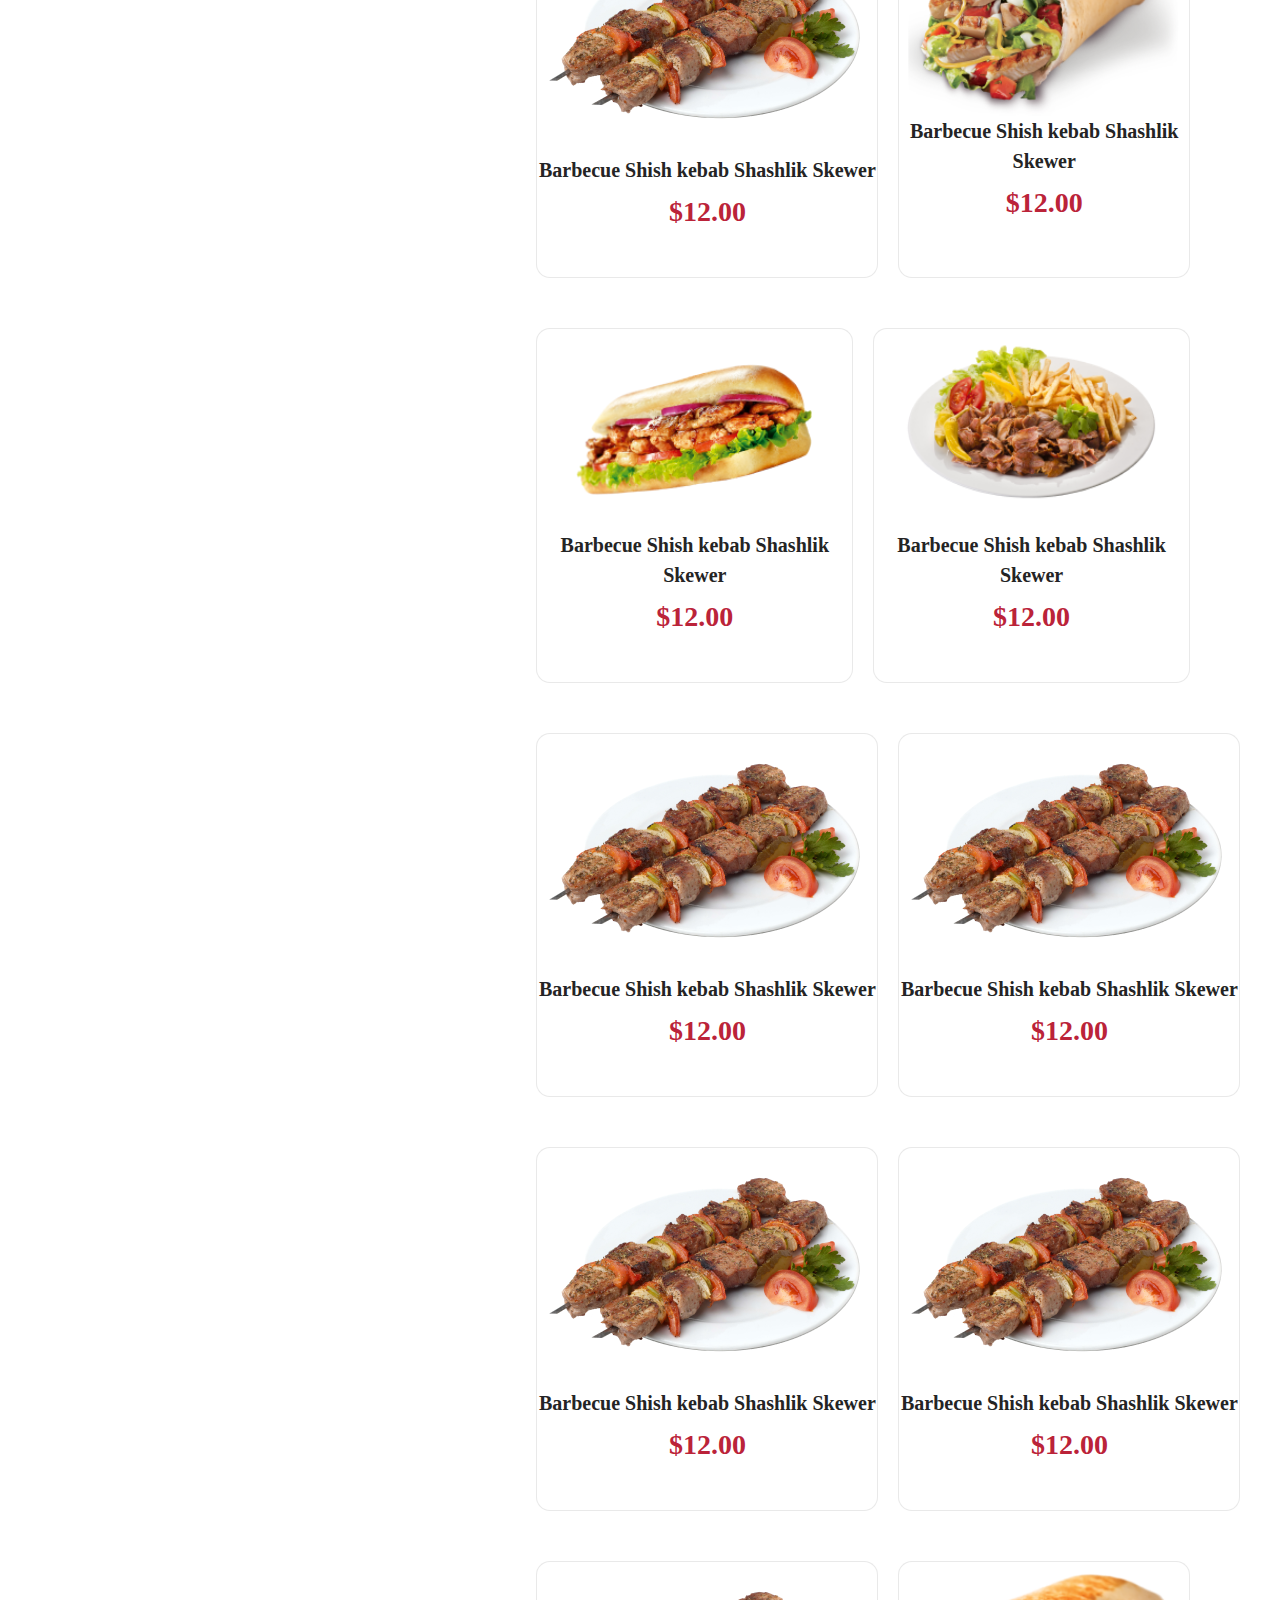
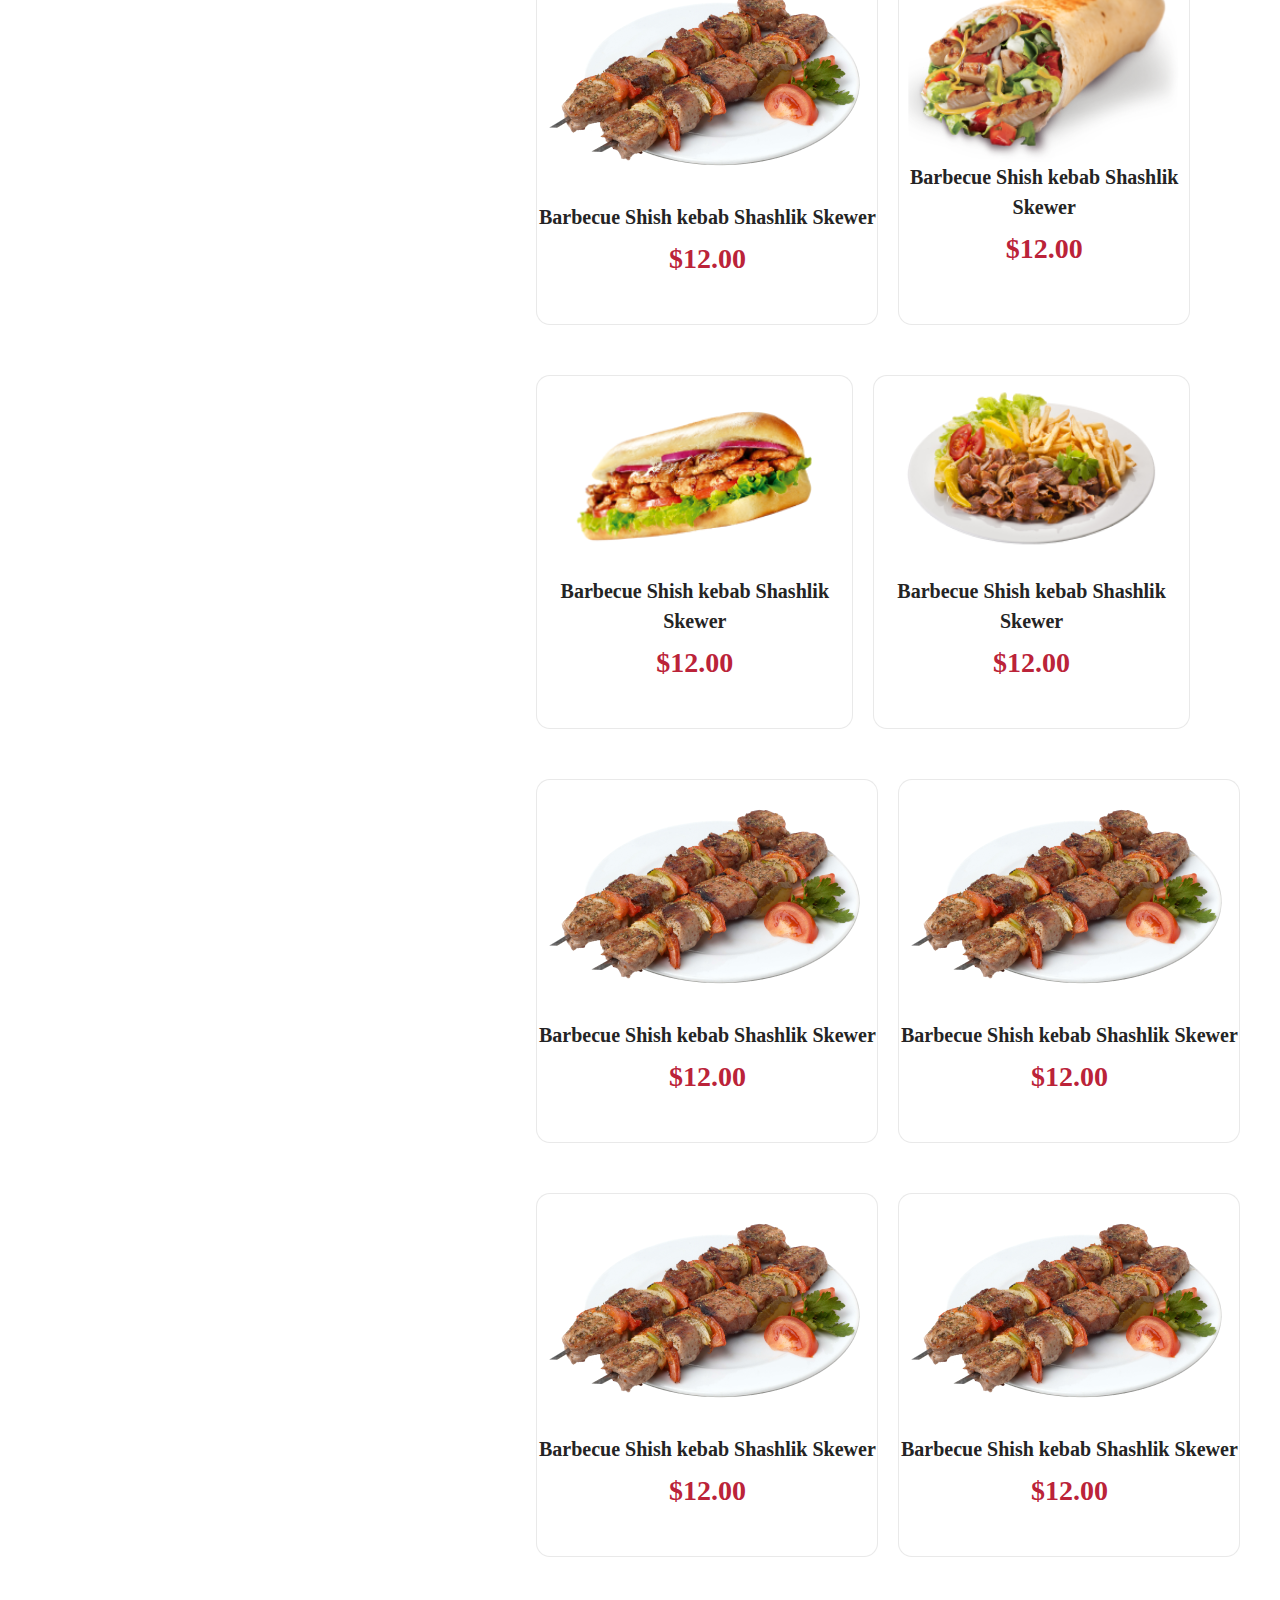
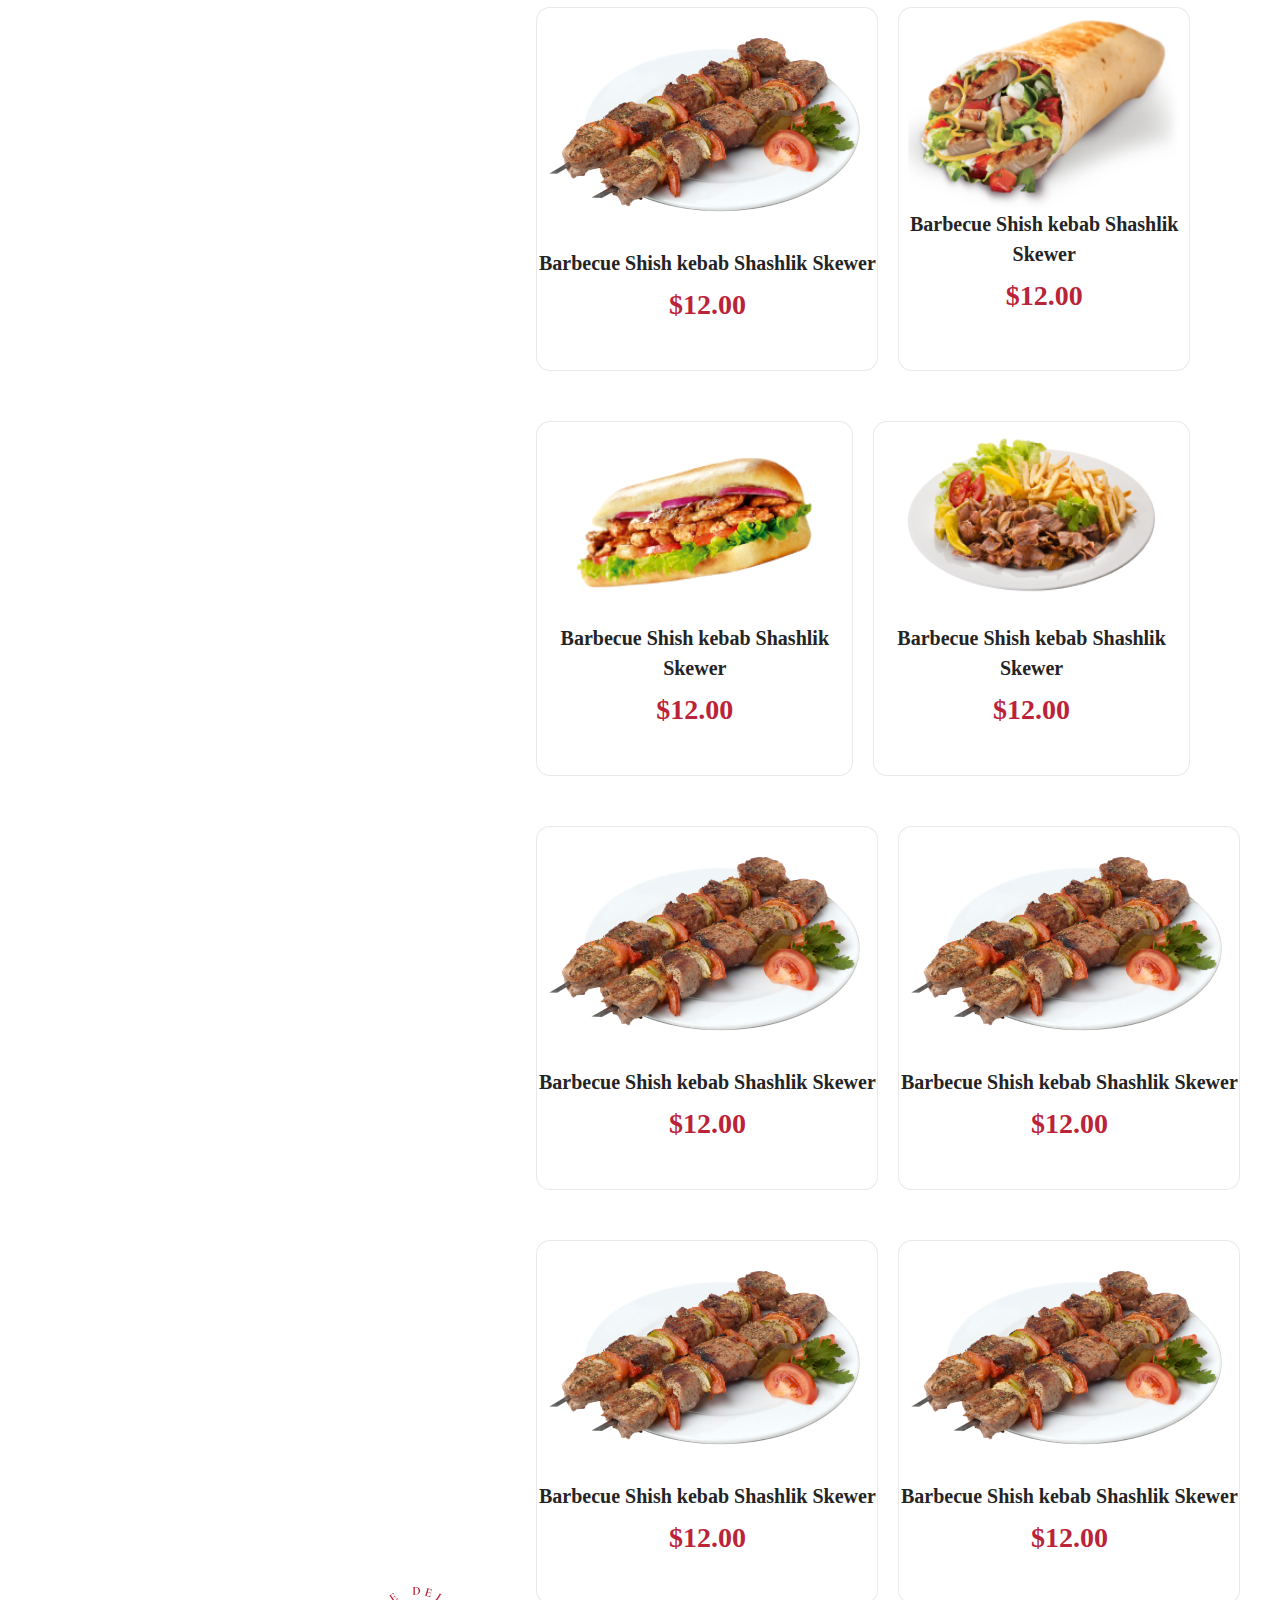
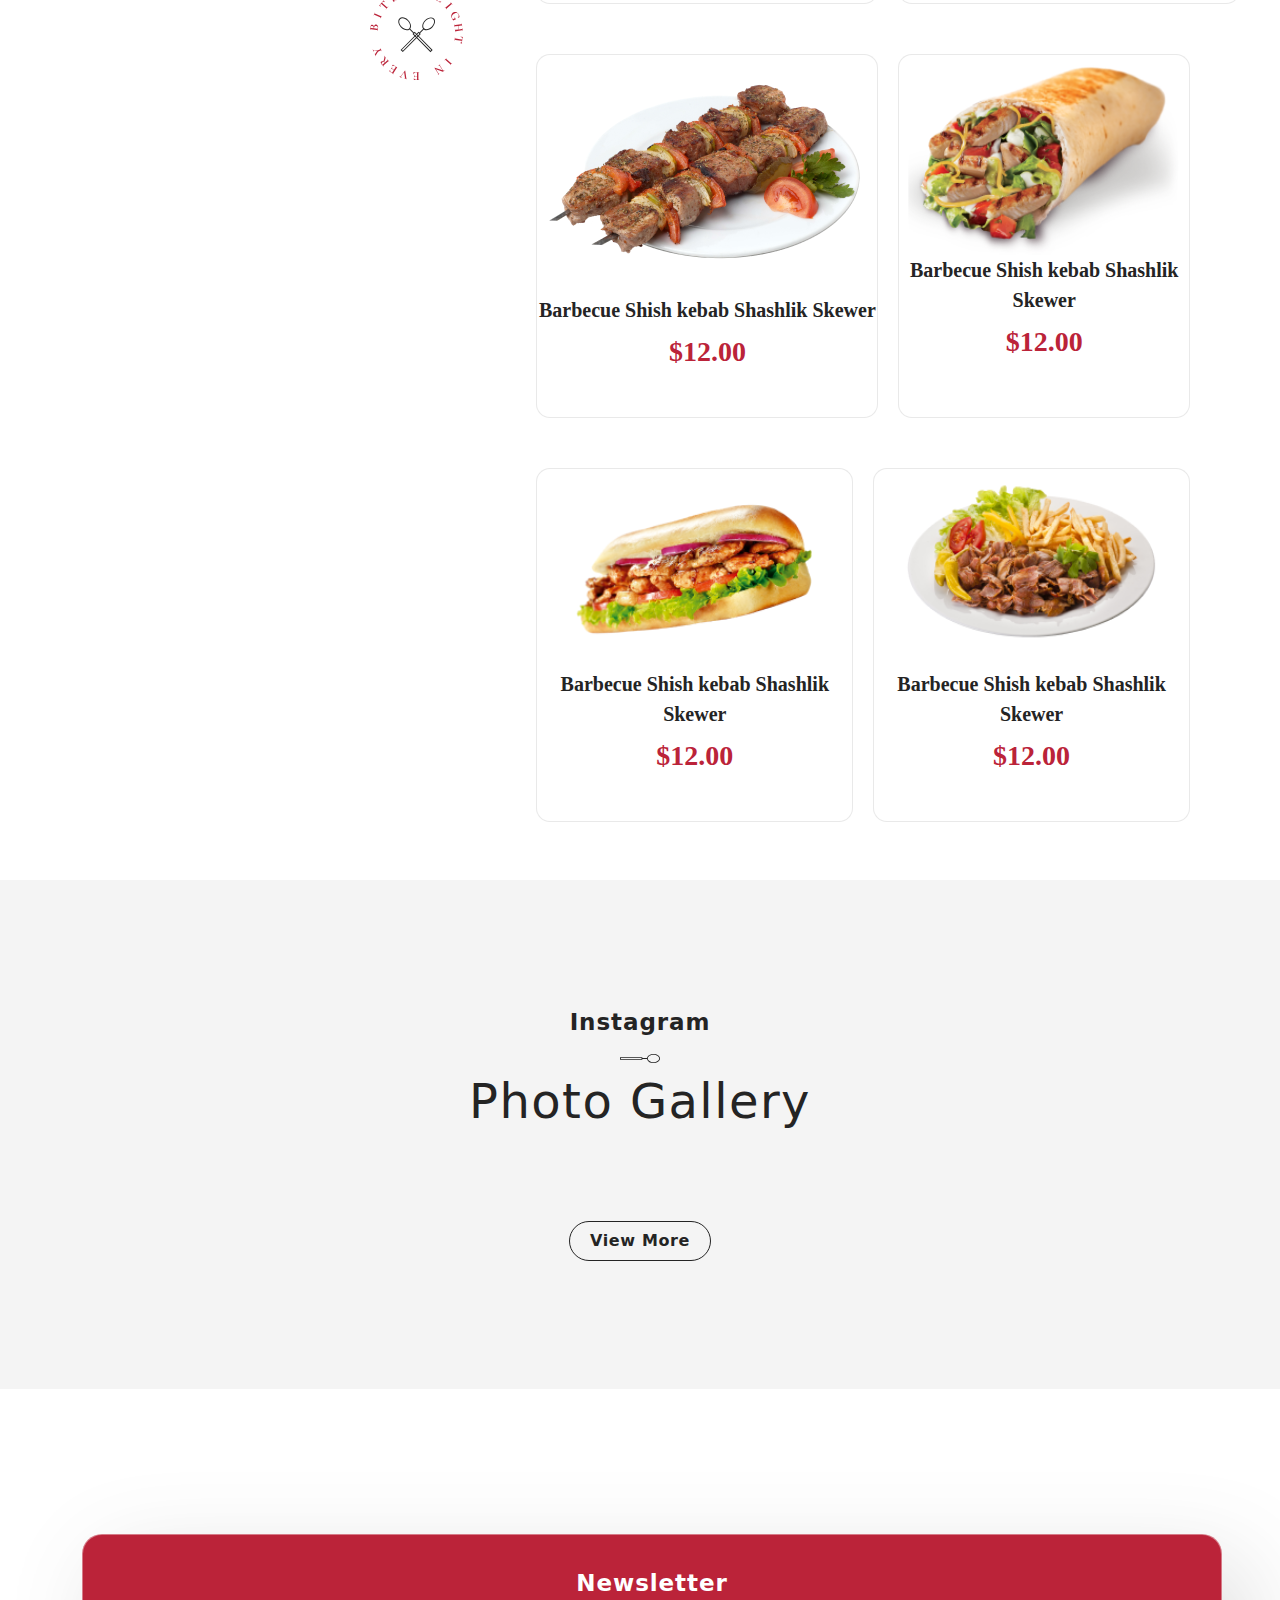
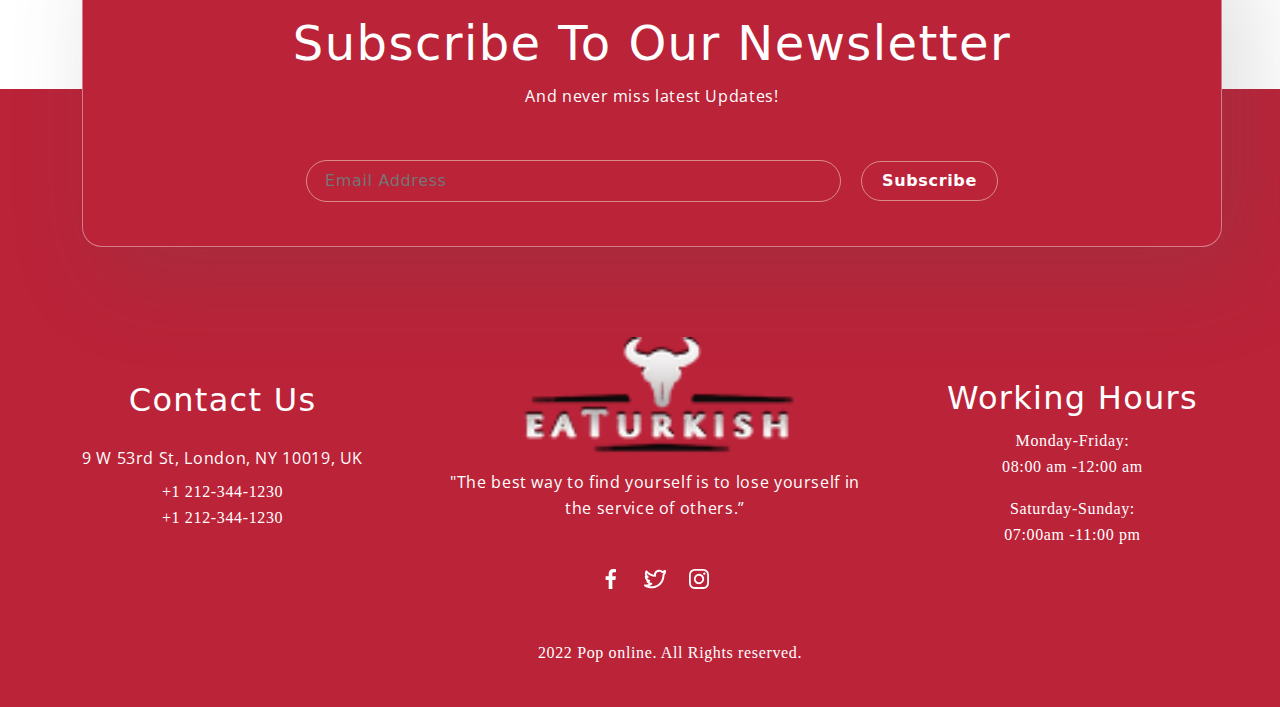
<file: pages/menu.html>
<!DOCTYPE html>
<html lang="en">
  <head>
    <meta charset="UTF-8" />
    <meta http-equiv="X-UA-Compatible" content="IE=edge" />
    <meta name="viewport" content="width=device-width, initial-scale=1.0" />
    <link
      rel="stylesheet"
      href="https://cdn.jsdelivr.net/npm/bootstrap@5.2.3/dist/css/bootstrap.min.css"
    />
    <link
      rel="stylesheet"
      href="https://cdnjs.cloudflare.com/ajax/libs/OwlCarousel2/2.3.4/assets/owl.theme.default.css"
      integrity="sha512-OTcub78R3msOCtY3Tc6FzeDJ8N9qvQn1Ph49ou13xgA9VsH9+LRxoFU6EqLhW4+PKRfU+/HReXmSZXHEkpYoOA=="
      crossorigin="anonymous"
      referrerpolicy="no-referrer"
    />
    <link
      rel="stylesheet"
      href="https://cdnjs.cloudflare.com/ajax/libs/OwlCarousel2/2.3.4/assets/owl.carousel.min.css"
      integrity="sha512-tS3S5qG0BlhnQROyJXvNjeEM4UpMXHrQfTGmbQ1gKmelCxlSEBUaxhRBj/EFTzpbP4RVSrpEikbmdJobCvhE3g=="
      crossorigin="anonymous"
      referrerpolicy="no-referrer"
    />
    <link
      rel="stylesheet"
      href="https://cdnjs.cloudflare.com/ajax/libs/font-awesome/6.2.1/css/all.min.css"
      integrity="sha512-MV7K8+y+gLIBoVD59lQIYicR65iaqukzvf/nwasF0nqhPay5w/9lJmVM2hMDcnK1OnMGCdVK+iQrJ7lzPJQd1w=="
      crossorigin="anonymous"
      referrerpolicy="no-referrer"
    />
    <link
      rel="stylesheet"
      href="https://cdn.korzh.com/metroui/v4.5.1/css/metro-all.min.css"
    />

    <title>Menu</title>
    <link rel="stylesheet" href="../css/menu.min.css" />
  </head>
  <body>
    <button id="backtop">
      <a href="#"
        ><img
          src="../images/home/arrow_upward_FILL0_wght400_GRAD0_opsz48 (3).svg"
          alt=""
      /></a>
    </button>
    <div id="loading">
      <div class="loadingio-spinner-bean-eater-21arnaro3vx">
        <div class="ldio-z39v2f4byq">
          <div>
            <div></div>
            <div></div>
            <div></div>
          </div>
          <div>
            <div></div>
            <div></div>
            <div></div>
          </div>
        </div>
      </div>
    </div>
    <header>
      <nav class="navbar navbar-expand-lg fixed-top custom-navbar" id="navbar">
        <div class="container" style="position: relative !important">
          <a class="navbar-brand" href="../index.html">
            <img src="../images/home/home-logo.svg" alt="" />
          </a>
          <button
            class="navbar-toggler"
            type="button"
            data-bs-toggle="offcanvas"
            data-bs-target="#offcanvasNavbar"
            aria-controls="offcanvasNavbar"
            style="position: absolute !important; right: 12px !important"
          >
            <span class="navbar-toggler-icon"></span>
          </button>
          <div
            class="offcanvas offcanvas-start w-100"
            tabindex="-1"
            id="offcanvasNavbar"
            aria-labelledby="offcanvasNavbarLabel"
          >
            <div class="offcanvas-header">
              <button
                type="button"
                onclick="buttonClose()"
                style="z-index: 10"
                class="btn-close"
                data-bs-dismiss="offcanvas"
                aria-label="Close"
              ></button>
            </div>
            <div class="offcanvas-body">
              <ul class="navbar-nav justify-content-end flex-grow-1">
                <li class="nav-item">
                  <a class="nav-link" aria-current="page" href="./menu.html"
                    >Menu</a
                  >
                </li>
                <li class="nav-item">
                  <a class="nav-link" href="./news.html">News</a>
                </li>
                <li class="nav-item">
                  <a class="nav-link" href="./about-us.html">About Us</a>
                </li>
                <li class="nav-item">
                  <a class="nav-link" href="./contact.html">Contact Us</a>
                </li>
                <button>Log in</button>
              </ul>
            </div>
          </div>
        </div>
      </nav>
    </header>
    <main>
      <section id="menu-tabs">
        <div class="container menu-tabs">
          <div aria-label="breadcrumb" class="menu-tabs__bread">
            <ol class="breadcrumb">
              <li class="breadcrumb-item"><a href="../index.html">Home</a></li>
              <li class="breadcrumb-item active" aria-current="page">
                <a href="./menu.html">Menu</a>
              </li>
            </ol>
          </div>
        </div>
        <div class="container menu-tabs__vertical">
          <div class="menu-tabs__vertical-ul">
            <ul
              data-tabs-position="vertical"
              data-role="tabs"
              data-tabs-type="group"
              data-expand="true"
              class="menu-tabs__items"
            >
              <div class="menu-tabs__title">
                <h2>Our Regular Menu Pack</h2>
              </div>
              <div class="menu-tabs__item">
                <li><a href="#_target_1">All</a></li>
              </div>
              <div class="menu-tabs__item">
                <li><a href="#_target_2">KEBABS</a></li>
              </div>
              <div class="menu-tabs__item">
                <li><a href="#_target_3">PIDES</a></li>
              </div>
              <div class="menu-tabs__item">
                <li><a href="#_target_4">BURGERS</a></li>
              </div>
              <div class="menu-tabs__item">
                <li><a href="#_target_5">OTHER DISHES</a></li>
              </div>
              <div class="menu-tabs__item">
                <li><a href="#_target_6">SIDES</a></li>
              </div>
              <div class="menu-tabs__item">
                <li><a href="#_target_7">DRINKS</a></li>
              </div>
              <div class="menu-tabs__item">
                <li><a href="#_target_8">DESSERTS</a></li>
              </div>
              <div class="menu-tabs__item">
                <li><a href="#_target_9">MEAL DEALS</a></li>
              </div>
            </ul>
          </div>
          <div class="bd-default no-border-top p-2">
            <div id="_target_1" class="menu-tabs__content">
              <div class="menu-tabs__content__items">
                <div class="menu-tabs__content-item">
                  <img src="../images/menu/menu-tabs.png" alt="" />
                  <h3>Barbecue Shish kebab Shashlik Skewer</h3>
                  <p>$12.00</p>
                </div>
                <div class="menu-tabs__content-item">
                  <img
                    style="width: 284px; height: 200.47px"
                    src="../images/home/pack3.png"
                    alt=""
                  />
                  <h3>Barbecue Shish kebab Shashlik Skewer</h3>
                  <p>$12.00</p>
                </div>
              </div>
              <div class="menu-tabs__content__items">
                <div class="menu-tabs__content-item">
                  <img
                    style="width: 284px; height: 200.47px"
                    src="../images/home/pack9.png"
                    alt=""
                  />
                  <h3>Barbecue Shish kebab Shashlik Skewer</h3>
                  <p>$12.00</p>
                </div>
                <div class="menu-tabs__content-item">
                  <img
                    style="width: 284px; height: 200.47px"
                    src="../images/home/pack4.png"
                    alt=""
                  />
                  <h3>Barbecue Shish kebab Shashlik Skewer</h3>
                  <p>$12.00</p>
                </div>
              </div>
              <div class="menu-tabs__content__items">
                <div class="menu-tabs__content-item">
                  <img src="../images/menu/menu-tabs.png" alt="" />
                  <h3>Barbecue Shish kebab Shashlik Skewer</h3>
                  <p>$12.00</p>
                </div>
                <div class="menu-tabs__content-item">
                  <img src="../images/menu/menu-tabs.png" alt="" />
                  <h3>Barbecue Shish kebab Shashlik Skewer</h3>
                  <p>$12.00</p>
                </div>
              </div>
              <div class="menu-tabs__content__items">
                <div class="menu-tabs__content-item">
                  <img src="../images/menu/menu-tabs.png" alt="" />
                  <h3>Barbecue Shish kebab Shashlik Skewer</h3>
                  <p>$12.00</p>
                </div>
                <div class="menu-tabs__content-item">
                  <img src="../images/menu/menu-tabs.png" alt="" />
                  <h3>Barbecue Shish kebab Shashlik Skewer</h3>
                  <p>$12.00</p>
                </div>
              </div>
              <div class="menu-tabs__content__items">
                <div class="menu-tabs__content-item">
                  <img src="../images/menu/menu-tabs.png" alt="" />
                  <h3>Barbecue Shish kebab Shashlik Skewer</h3>
                  <p>$12.00</p>
                </div>
                <div class="menu-tabs__content-item">
                  <img src="../images/menu/menu-tabs.png" alt="" />
                  <h3>Barbecue Shish kebab Shashlik Skewer</h3>
                  <p>$12.00</p>
                </div>
              </div>
            </div>
            <div id="_target_2" class="menu-tabs__content">
              <div class="menu-tabs__content__items">
                <div class="menu-tabs__content-item">
                  <img src="../images/menu/menu-tabs.png" alt="" />
                  <h3>Barbecue Shish kebab Shashlik Skewer</h3>
                  <p>$12.00</p>
                </div>
                <div class="menu-tabs__content-item">
                  <img src="../images/menu/menu-tabs.png" alt="" />
                  <h3>Barbecue Shish kebab Shashlik Skewer</h3>
                  <p>$12.00</p>
                </div>
              </div>
              <div class="menu-tabs__content__items">
                <div class="menu-tabs__content-item">
                  <img src="../images/menu/menu-tabs.png" alt="" />
                  <h3>Barbecue Shish kebab Shashlik Skewer</h3>
                  <p>$12.00</p>
                </div>
                <div class="menu-tabs__content-item">
                  <img src="../images/menu/menu-tabs.png" alt="" />
                  <h3>Barbecue Shish kebab Shashlik Skewer</h3>
                  <p>$12.00</p>
                </div>
              </div>
            </div>
            <div id="_target_3" class="menu-tabs__content">
              <div class="menu-tabs__content__items">
                <div class="menu-tabs__content-item">
                  <img src="../images/menu/menu-tabs.png" alt="" />
                  <h3>Barbecue Shish kebab Shashlik Skewer</h3>
                  <p>$12.00</p>
                </div>
                <div class="menu-tabs__content-item">
                  <img
                    style="width: 284px; height: 200.47px"
                    src="../images/home/pack3.png"
                    alt=""
                  />
                  <h3>Barbecue Shish kebab Shashlik Skewer</h3>
                  <p>$12.00</p>
                </div>
              </div>
              <div class="menu-tabs__content__items">
                <div class="menu-tabs__content-item">
                  <img
                    style="width: 284px; height: 200.47px"
                    src="../images/home/pack9.png"
                    alt=""
                  />
                  <h3>Barbecue Shish kebab Shashlik Skewer</h3>
                  <p>$12.00</p>
                </div>
                <div class="menu-tabs__content-item">
                  <img
                    style="width: 284px; height: 200.47px"
                    src="../images/home/pack4.png"
                    alt=""
                  />
                  <h3>Barbecue Shish kebab Shashlik Skewer</h3>
                  <p>$12.00</p>
                </div>
              </div>
            </div>
            <div id="_target_4" class="menu-tabs__content">
              <div class="menu-tabs__content__items">
                <div class="menu-tabs__content-item">
                  <img src="../images/menu/menu-tabs.png" alt="" />
                  <h3>Barbecue Shish kebab Shashlik Skewer</h3>
                  <p>$12.00</p>
                </div>
                <div class="menu-tabs__content-item">
                  <img src="../images/menu/menu-tabs.png" alt="" />
                  <h3>Barbecue Shish kebab Shashlik Skewer</h3>
                  <p>$12.00</p>
                </div>
              </div>
              <div class="menu-tabs__content__items">
                <div class="menu-tabs__content-item">
                  <img src="../images/menu/menu-tabs.png" alt="" />
                  <h3>Barbecue Shish kebab Shashlik Skewer</h3>
                  <p>$12.00</p>
                </div>
                <div class="menu-tabs__content-item">
                  <img src="../images/menu/menu-tabs.png" alt="" />
                  <h3>Barbecue Shish kebab Shashlik Skewer</h3>
                  <p>$12.00</p>
                </div>
              </div>
            </div>
            <div id="_target_5" class="menu-tabs__content">
              <div class="menu-tabs__content__items">
                <div class="menu-tabs__content-item">
                  <img src="../images/menu/menu-tabs.png" alt="" />
                  <h3>Barbecue Shish kebab Shashlik Skewer</h3>
                  <p>$12.00</p>
                </div>
                <div class="menu-tabs__content-item">
                  <img
                    style="width: 284px; height: 200.47px"
                    src="../images/home/pack3.png"
                    alt=""
                  />
                  <h3>Barbecue Shish kebab Shashlik Skewer</h3>
                  <p>$12.00</p>
                </div>
              </div>
              <div class="menu-tabs__content__items">
                <div class="menu-tabs__content-item">
                  <img
                    style="width: 284px; height: 200.47px"
                    src="../images/home/pack9.png"
                    alt=""
                  />
                  <h3>Barbecue Shish kebab Shashlik Skewer</h3>
                  <p>$12.00</p>
                </div>
                <div class="menu-tabs__content-item">
                  <img
                    style="width: 284px; height: 200.47px"
                    src="../images/home/pack4.png"
                    alt=""
                  />
                  <h3>Barbecue Shish kebab Shashlik Skewer</h3>
                  <p>$12.00</p>
                </div>
              </div>
            </div>
            <div id="_target_6" class="menu-tabs__content">
              <div class="menu-tabs__content__items">
                <div class="menu-tabs__content-item">
                  <img src="../images/menu/menu-tabs.png" alt="" />
                  <h3>Barbecue Shish kebab Shashlik Skewer</h3>
                  <p>$12.00</p>
                </div>
                <div class="menu-tabs__content-item">
                  <img src="../images/menu/menu-tabs.png" alt="" />
                  <h3>Barbecue Shish kebab Shashlik Skewer</h3>
                  <p>$12.00</p>
                </div>
              </div>
              <div class="menu-tabs__content__items">
                <div class="menu-tabs__content-item">
                  <img src="../images/menu/menu-tabs.png" alt="" />
                  <h3>Barbecue Shish kebab Shashlik Skewer</h3>
                  <p>$12.00</p>
                </div>
                <div class="menu-tabs__content-item">
                  <img src="../images/menu/menu-tabs.png" alt="" />
                  <h3>Barbecue Shish kebab Shashlik Skewer</h3>
                  <p>$12.00</p>
                </div>
              </div>
            </div>
            <div id="_target_7" class="menu-tabs__content">
              <div class="menu-tabs__content__items">
                <div class="menu-tabs__content-item">
                  <img src="../images/menu/menu-tabs.png" alt="" />
                  <h3>Barbecue Shish kebab Shashlik Skewer</h3>
                  <p>$12.00</p>
                </div>
                <div class="menu-tabs__content-item">
                  <img
                    style="width: 284px; height: 200.47px"
                    src="../images/home/pack3.png"
                    alt=""
                  />
                  <h3>Barbecue Shish kebab Shashlik Skewer</h3>
                  <p>$12.00</p>
                </div>
              </div>
              <div class="menu-tabs__content__items">
                <div class="menu-tabs__content-item">
                  <img
                    style="width: 284px; height: 200.47px"
                    src="../images/home/pack9.png"
                    alt=""
                  />
                  <h3>Barbecue Shish kebab Shashlik Skewer</h3>
                  <p>$12.00</p>
                </div>
                <div class="menu-tabs__content-item">
                  <img
                    style="width: 284px; height: 200.47px"
                    src="../images/home/pack4.png"
                    alt=""
                  />
                  <h3>Barbecue Shish kebab Shashlik Skewer</h3>
                  <p>$12.00</p>
                </div>
              </div>
            </div>
            <div id="_target_8" class="menu-tabs__content">
              <div class="menu-tabs__content__items">
                <div class="menu-tabs__content-item">
                  <img src="../images/menu/menu-tabs.png" alt="" />
                  <h3>Barbecue Shish kebab Shashlik Skewer</h3>
                  <p>$12.00</p>
                </div>
                <div class="menu-tabs__content-item">
                  <img src="../images/menu/menu-tabs.png" alt="" />
                  <h3>Barbecue Shish kebab Shashlik Skewer</h3>
                  <p>$12.00</p>
                </div>
              </div>
              <div class="menu-tabs__content__items">
                <div class="menu-tabs__content-item">
                  <img src="../images/menu/menu-tabs.png" alt="" />
                  <h3>Barbecue Shish kebab Shashlik Skewer</h3>
                  <p>$12.00</p>
                </div>
                <div class="menu-tabs__content-item">
                  <img src="../images/menu/menu-tabs.png" alt="" />
                  <h3>Barbecue Shish kebab Shashlik Skewer</h3>
                  <p>$12.00</p>
                </div>
              </div>
            </div>
            <div id="_target_9" class="menu-tabs__content">
              <div class="menu-tabs__content__items">
                <div class="menu-tabs__content-item">
                  <img src="../images/menu/menu-tabs.png" alt="" />
                  <h3>Barbecue Shish kebab Shashlik Skewer</h3>
                  <p>$12.00</p>
                </div>
                <div class="menu-tabs__content-item">
                  <img
                    style="width: 284px; height: 200.47px"
                    src="../images/home/pack3.png"
                    alt=""
                  />
                  <h3>Barbecue Shish kebab Shashlik Skewer</h3>
                  <p>$12.00</p>
                </div>
              </div>
              <div class="menu-tabs__content__items">
                <div class="menu-tabs__content-item">
                  <img
                    style="width: 284px; height: 200.47px"
                    src="../images/home/pack9.png"
                    alt=""
                  />
                  <h3>Barbecue Shish kebab Shashlik Skewer</h3>
                  <p>$12.00</p>
                </div>
                <div class="menu-tabs__content-item">
                  <img
                    style="width: 284px; height: 200.47px"
                    src="../images/home/pack4.png"
                    alt=""
                  />
                  <h3>Barbecue Shish kebab Shashlik Skewer</h3>
                  <p>$12.00</p>
                </div>
              </div>
            </div>
          </div>
          <div class="menu-tabs__watches">
            <img src="../images/home/watches.svg" alt="" />
          </div>
        </div>
      </section>
      <section id="gallery">
        <div class="container gallery">
          <div class="gallery__title">
            <h5>Instagram</h5>
            <img src="../images/home/spoon.svg" alt="" />
            <h2>Photo Gallery</h2>
          </div>
          <div class="owl-carousel owl-theme gallery__images">
            <div class="item gallery__img">
              <img src="../images/home/gallery1.png" alt="" />
            </div>
            <div class="item gallery__img">
              <img src="../images/home/gallery3.png" alt="" />
            </div>
            <div class="item gallery__img">
              <img src="../images/home/gallery1.png" alt="" />
            </div>
            <div class="item gallery__img">
              <img src="../images/home/gallery3.png" alt="" />
            </div>
            <div class="item gallery__img">
              <img src="../images/home/gallery1.png" alt="" />
            </div>
            <div class="item gallery__img">
              <img src="../images/home/gallery3.png" alt="" />
            </div>
          </div>
          <div class="gallery__btn">
            <button>View More</button>
          </div>
        </div>
      </section>
    </main>
    <footer>
      <div class="container footer">
        <div class="newsletter">
          <h4>Newsletter</h4>
          <h2>Subscribe to Our Newsletter</h2>
          <p>And never miss latest Updates!</p>
          <div class="newsletter__input">
            <input type="email" placeholder="Email Address" />
            <button>Subscribe</button>
          </div>
        </div>
        <div class="footer-contents">
          <div class="footer-contents__contact">
            <h4>Contact Us</h4>
            <h6>9 W 53rd St, London, NY 10019, UK</h6>
            <p>
              +1 212-344-1230 <br />
              +1 212-344-1230
            </p>
          </div>
          <div class="footer-contents__logo">
            <img src="../images/home/footerlogo.svg" alt="" />
            <p>
              "The best way to find yourself is to lose yourself in the service
              of others.”
            </p>
            <div class="footer-contents__logo-social">
              <img src="../images/home/u_facebook-f.svg" alt="" />
              <img src="../images/home/u_twitter-alt.svg" alt="" />
              <img src="../images/home/u_instagram.svg" alt="" />
            </div>
          </div>
          <div class="footer-contents__working">
            <h4>Working Hours</h4>
            <p>Monday-Friday: 08:00 am -12:00 am</p>
            <p>Saturday-Sunday: 07:00am -11:00 pm</p>
          </div>
        </div>
        <div class="footer__bottom">
          <span>2022 Pop online. All Rights reserved.</span>
        </div>
      </div>
    </footer>
    <script src="../js/app.js"></script>
    <script src="https://cdn.korzh.com/metroui/v4.5.1/js/metro.min.js"></script>
    <script src="https://cdn.jsdelivr.net/npm/bootstrap@5.2.3/dist/js/bootstrap.bundle.min.js"></script>
    <script
      src="https://cdnjs.cloudflare.com/ajax/libs/jquery/3.6.3/jquery.min.js"
      integrity="sha512-STof4xm1wgkfm7heWqFJVn58Hm3EtS31XFaagaa8VMReCXAkQnJZ+jEy8PCC/iT18dFy95WcExNHFTqLyp72eQ=="
      crossorigin="anonymous"
      referrerpolicy="no-referrer"
    ></script>
    <script
      src="https://cdnjs.cloudflare.com/ajax/libs/OwlCarousel2/2.3.4/owl.carousel.min.js"
      integrity="sha512-bPs7Ae6pVvhOSiIcyUClR7/q2OAsRiovw4vAkX+zJbw3ShAeeqezq50RIIcIURq7Oa20rW2n2q+fyXBNcU9lrw=="
      crossorigin="anonymous"
      referrerpolicy="no-referrer"
    ></script>
    <script>
      $(".owl-carousel").owlCarousel({
        loop: true,
        margin: 15,
        responsiveClass: true,
        nav: false,
        responsive: {
          0: {
            items: 1,
          },
          500: {
            items: 2,
          },
          800: {
            items: 3,
          },
          1000: {
            items: 4,
            loop: false,
          },
        },
      });
      document.addEventListener("DOMContentLoaded", function () {
        owlCustom(document.getElementById("dishes"));
        owlCustom(document.getElementById("customers"));
        owlCustom(document.getElementById("gallery"));
      });
      function owlCustom(sectionName) {
        let owlDots = $(sectionName).find(".owl-dots");
        owlDots.find("button").map((index, item) => {
          if (index) $(item).html('<i class="fa fa-chevron-right"></i>');
          else $(item).html('<i class="fa fa-chevron-left"></i>');
        });
      }
      function buttonClose() {
        document.getElementById("offcanvasNavbar").classList.remove("show");
      }
    </script>
  </body>
</html>
</file>
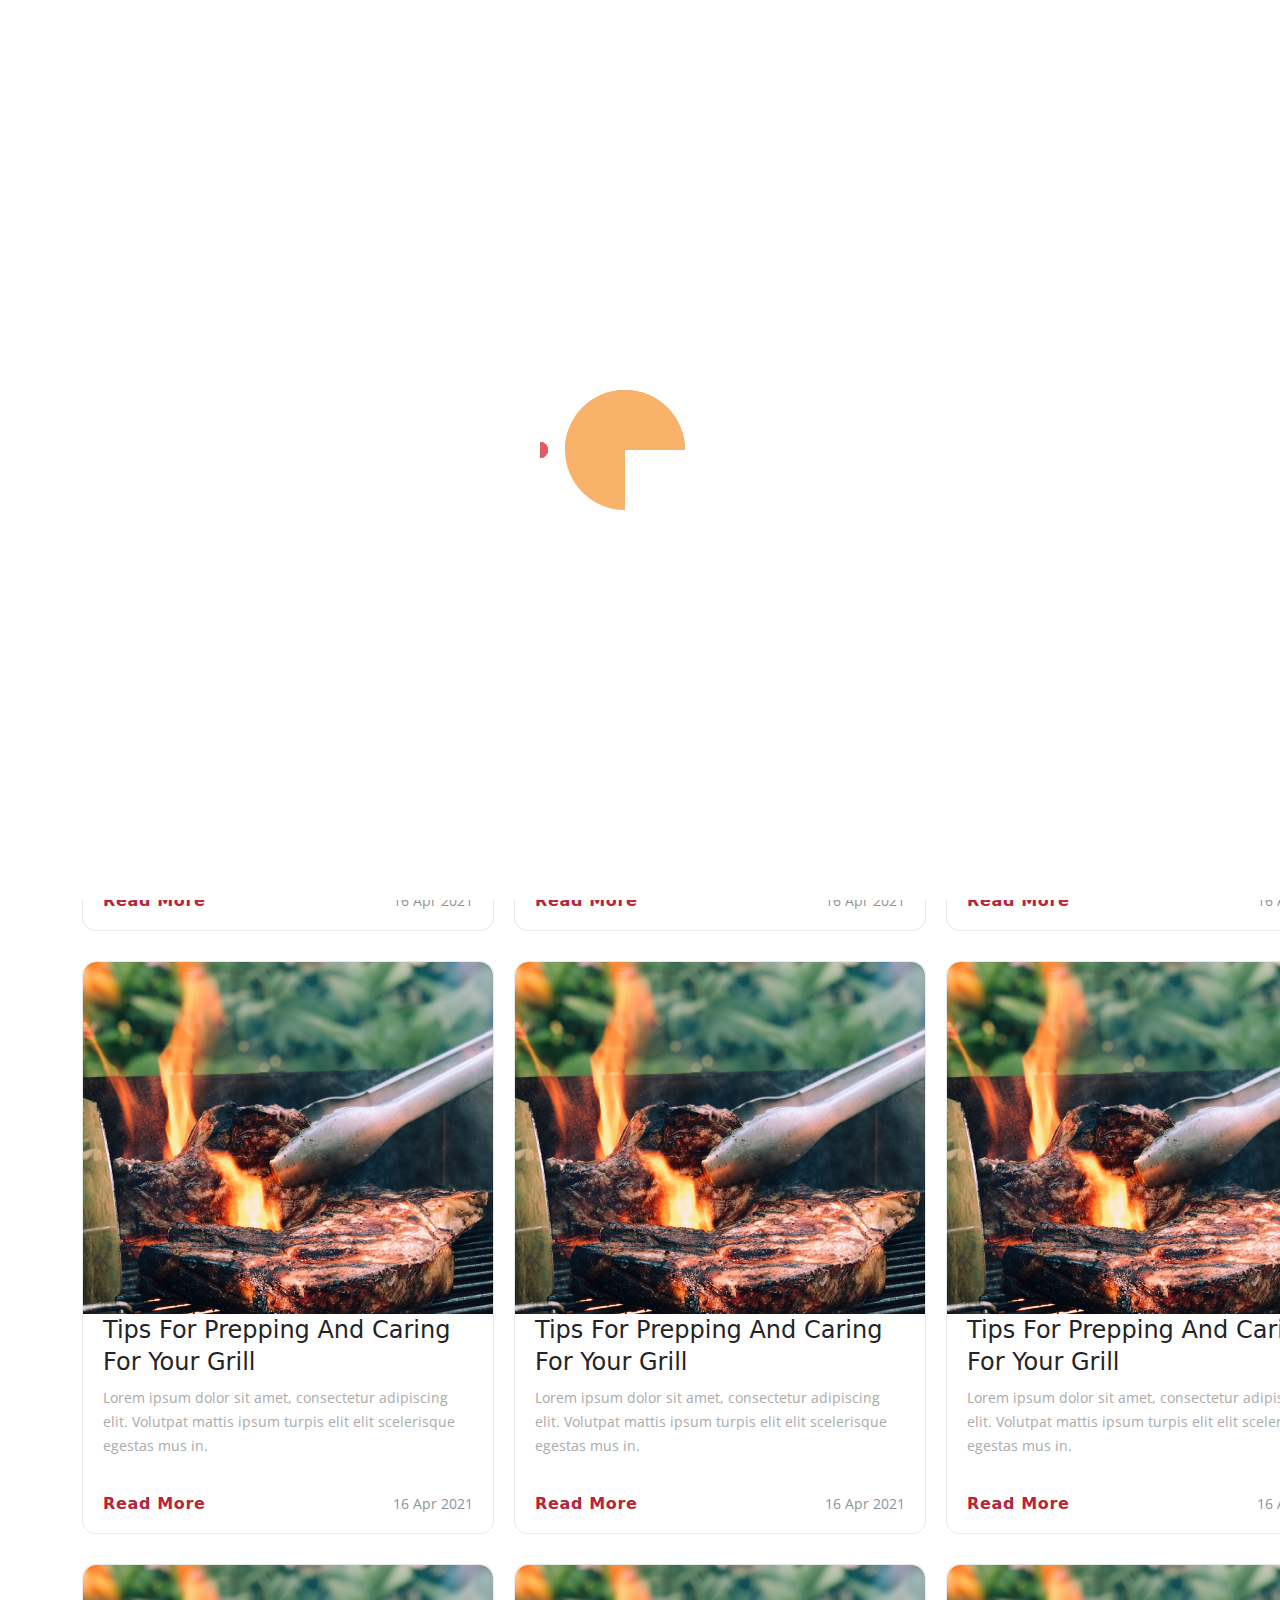
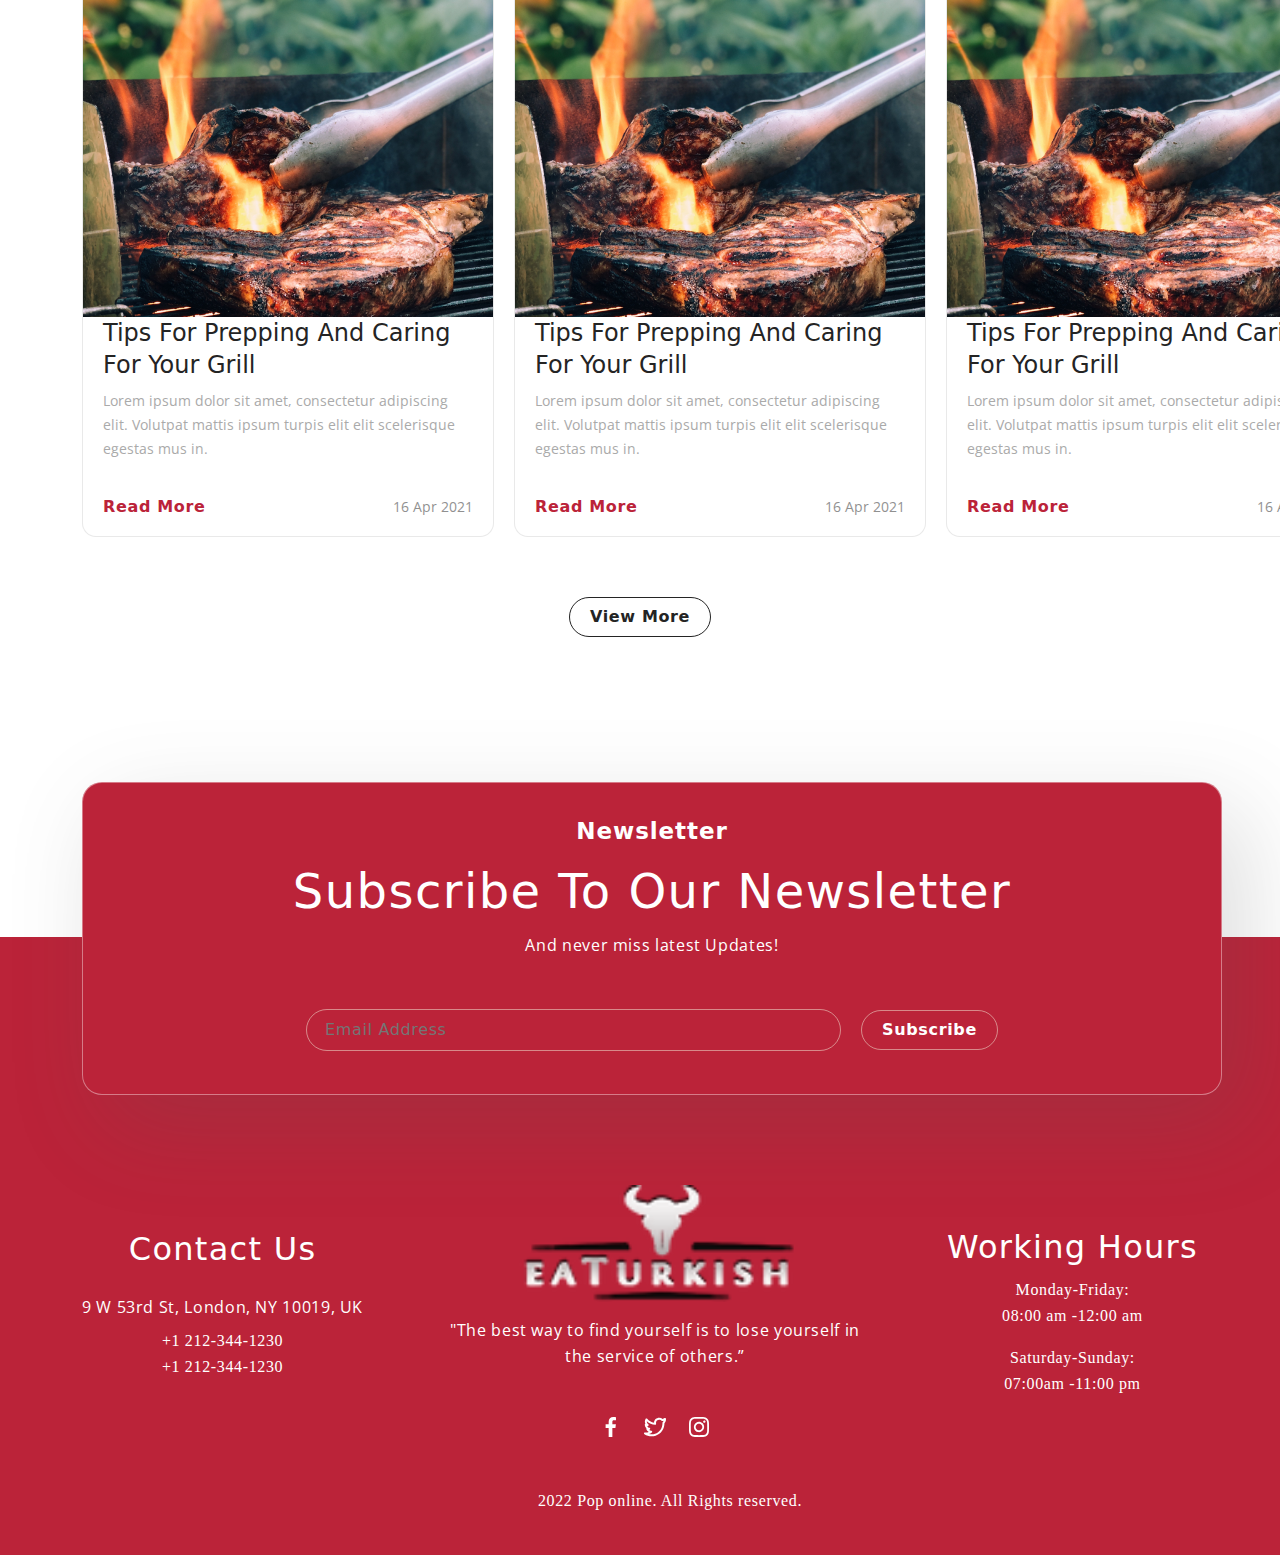
<file: pages/news.html>
<!DOCTYPE html>
<html lang="en">
  <head>
    <meta charset="UTF-8" />
    <meta http-equiv="X-UA-Compatible" content="IE=edge" />
    <meta name="viewport" content="width=device-width, initial-scale=1.0" />
    <link
      rel="stylesheet"
      href="https://cdn.jsdelivr.net/npm/bootstrap@5.2.3/dist/css/bootstrap.min.css"
    />
    <link
      rel="stylesheet"
      href="https://cdnjs.cloudflare.com/ajax/libs/OwlCarousel2/2.3.4/assets/owl.theme.default.css"
      integrity="sha512-OTcub78R3msOCtY3Tc6FzeDJ8N9qvQn1Ph49ou13xgA9VsH9+LRxoFU6EqLhW4+PKRfU+/HReXmSZXHEkpYoOA=="
      crossorigin="anonymous"
      referrerpolicy="no-referrer"
    />
    <link
      rel="stylesheet"
      href="https://cdnjs.cloudflare.com/ajax/libs/OwlCarousel2/2.3.4/assets/owl.carousel.min.css"
      integrity="sha512-tS3S5qG0BlhnQROyJXvNjeEM4UpMXHrQfTGmbQ1gKmelCxlSEBUaxhRBj/EFTzpbP4RVSrpEikbmdJobCvhE3g=="
      crossorigin="anonymous"
      referrerpolicy="no-referrer"
    />
    <link
      rel="stylesheet"
      href="https://cdnjs.cloudflare.com/ajax/libs/font-awesome/6.2.1/css/all.min.css"
      integrity="sha512-MV7K8+y+gLIBoVD59lQIYicR65iaqukzvf/nwasF0nqhPay5w/9lJmVM2hMDcnK1OnMGCdVK+iQrJ7lzPJQd1w=="
      crossorigin="anonymous"
      referrerpolicy="no-referrer"
    />
    <link
      rel="stylesheet"
      href="https://cdn.korzh.com/metroui/v4.5.1/css/metro-all.min.css"
    />

    <title>News</title>
    <link rel="stylesheet" href="../css/news.min.css" />
  </head>
  <body>
    <button id="backtop">
      <a href="#"
        ><img
          src="../images/home/arrow_upward_FILL0_wght400_GRAD0_opsz48 (3).svg"
          alt=""
      /></a>
    </button>
    <div id="loading">
      <div class="loadingio-spinner-bean-eater-21arnaro3vx">
        <div class="ldio-z39v2f4byq">
          <div>
            <div></div>
            <div></div>
            <div></div>
          </div>
          <div>
            <div></div>
            <div></div>
            <div></div>
          </div>
        </div>
      </div>
    </div>
    <header>
      <nav class="navbar navbar-expand-lg fixed-top custom-navbar" id="navbar">
        <div class="container" style="position: relative !important">
          <a class="navbar-brand" href="../index.html">
            <img src="../images/home/home-logo.svg" alt="" />
          </a>
          <button
            class="navbar-toggler"
            type="button"
            data-bs-toggle="offcanvas"
            data-bs-target="#offcanvasNavbar"
            aria-controls="offcanvasNavbar"
            style="position: absolute !important ; right: 12px !important"
          >
            <span class="navbar-toggler-icon"></span>
          </button>
          <div
            class="offcanvas offcanvas-start w-100"
            tabindex="-1"
            id="offcanvasNavbar"
            aria-labelledby="offcanvasNavbarLabel"
          >
            <div class="offcanvas-header">
              <button
                type="button"
                onclick="buttonClose()"
                style="z-index: 10"
                class="btn-close"
                data-bs-dismiss="offcanvas"
                aria-label="Close"
              ></button>
            </div>
            <div class="offcanvas-body">
              <ul class="navbar-nav justify-content-end flex-grow-1">
                <li class="nav-item">
                  <a class="nav-link" aria-current="page" href="./menu.html"
                    >Menu</a
                  >
                </li>
                <li class="nav-item">
                  <a class="nav-link" href="./news.html">News</a>
                </li>
                <li class="nav-item">
                  <a class="nav-link" href="./about-us.html">About Us</a>
                </li>
                <li class="nav-item">
                  <a class="nav-link" href="./contact.html">Contact Us</a>
                </li>
                <button>Log in</button>
              </ul>
            </div>
          </div>
        </div>
      </nav>
    </header>
    <main>
      <section id="news-2">
        <div class="container news-2">
          <div aria-label="breadcrumb" class="news-2__bread">
            <ol class="breadcrumb">
              <li class="breadcrumb-item"><a href="../index.html">Home</a></li>
              <li class="breadcrumb-item active" aria-current="page">
                <a href="./news.html">News</a>
              </li>
            </ol>
          </div>
          <div class="news-2__title">
            <h2>News</h2>
            <img src="../images/news/Vector (5).svg" alt="" />
          </div>
          <div class="news-2__items">
            <div class="news-2__item">
              <img
                src="../images/news/paul-hermann-jeiqzOgwwKU-unsplash 2 (1).png"
                alt=""
              />
              <h3>tips for prepping and caring for your grill</h3>
              <p>
                Lorem ipsum dolor sit amet, consectetur adipiscing elit.
                Volutpat mattis ipsum turpis elit elit scelerisque egestas mus
                in.
              </p>
              <div class="news-2__item-span">
                <span>Read More</span>
                <span>16 Apr 2021</span>
              </div>
            </div>
            <div class="news-2__item">
              <img
                src="../images/news/paul-hermann-jeiqzOgwwKU-unsplash 2 (1).png"
                alt=""
              />
              <h3>tips for prepping and caring for your grill</h3>
              <p>
                Lorem ipsum dolor sit amet, consectetur adipiscing elit.
                Volutpat mattis ipsum turpis elit elit scelerisque egestas mus
                in.
              </p>
              <div class="news-2__item-span">
                <span>Read More</span>
                <span>16 Apr 2021</span>
              </div>
            </div>
            <div class="news-2__item">
              <img
                src="../images/news/paul-hermann-jeiqzOgwwKU-unsplash 2 (1).png"
                alt=""
              />
              <h3>tips for prepping and caring for your grill</h3>
              <p>
                Lorem ipsum dolor sit amet, consectetur adipiscing elit.
                Volutpat mattis ipsum turpis elit elit scelerisque egestas mus
                in.
              </p>
              <div class="news-2__item-span">
                <span>Read More</span>
                <span>16 Apr 2021</span>
              </div>
            </div>
          </div>
          <div class="news-2__items">
            <div class="news-2__item">
              <img
                src="../images/news/paul-hermann-jeiqzOgwwKU-unsplash 2 (1).png"
                alt=""
              />
              <h3>tips for prepping and caring for your grill</h3>
              <p>
                Lorem ipsum dolor sit amet, consectetur adipiscing elit.
                Volutpat mattis ipsum turpis elit elit scelerisque egestas mus
                in.
              </p>
              <div class="news-2__item-span">
                <span>Read More</span>
                <span>16 Apr 2021</span>
              </div>
            </div>
            <div class="news-2__item">
              <img
                src="../images/news/paul-hermann-jeiqzOgwwKU-unsplash 2 (1).png"
                alt=""
              />
              <h3>tips for prepping and caring for your grill</h3>
              <p>
                Lorem ipsum dolor sit amet, consectetur adipiscing elit.
                Volutpat mattis ipsum turpis elit elit scelerisque egestas mus
                in.
              </p>
              <div class="news-2__item-span">
                <span>Read More</span>
                <span>16 Apr 2021</span>
              </div>
            </div>
            <div class="news-2__item">
              <img
                src="../images/news/paul-hermann-jeiqzOgwwKU-unsplash 2 (1).png"
                alt=""
              />
              <h3>tips for prepping and caring for your grill</h3>
              <p>
                Lorem ipsum dolor sit amet, consectetur adipiscing elit.
                Volutpat mattis ipsum turpis elit elit scelerisque egestas mus
                in.
              </p>
              <div class="news-2__item-span">
                <span>Read More</span>
                <span>16 Apr 2021</span>
              </div>
            </div>
          </div>
          <div class="news-2__items">
            <div class="news-2__item">
              <img
                src="../images/news/paul-hermann-jeiqzOgwwKU-unsplash 2 (1).png"
                alt=""
              />
              <h3>tips for prepping and caring for your grill</h3>
              <p>
                Lorem ipsum dolor sit amet, consectetur adipiscing elit.
                Volutpat mattis ipsum turpis elit elit scelerisque egestas mus
                in.
              </p>
              <div class="news-2__item-span">
                <span>Read More</span>
                <span>16 Apr 2021</span>
              </div>
            </div>
            <div class="news-2__item">
              <img
                src="../images/news/paul-hermann-jeiqzOgwwKU-unsplash 2 (1).png"
                alt=""
              />
              <h3>tips for prepping and caring for your grill</h3>
              <p>
                Lorem ipsum dolor sit amet, consectetur adipiscing elit.
                Volutpat mattis ipsum turpis elit elit scelerisque egestas mus
                in.
              </p>
              <div class="news-2__item-span">
                <span>Read More</span>
                <span>16 Apr 2021</span>
              </div>
            </div>
            <div class="news-2__item">
              <img
                src="../images/news/paul-hermann-jeiqzOgwwKU-unsplash 2 (1).png"
                alt=""
              />
              <h3>tips for prepping and caring for your grill</h3>
              <p>
                Lorem ipsum dolor sit amet, consectetur adipiscing elit.
                Volutpat mattis ipsum turpis elit elit scelerisque egestas mus
                in.
              </p>
              <div class="news-2__item-span">
                <span>Read More</span>
                <span>16 Apr 2021</span>
              </div>
            </div>
          </div>
          <div class="news-2__btn">
            <button>View More</button>
          </div>
        </div>
      </section>
    </main>
    <footer>
      <div class="container footer">
        <div class="newsletter">
          <h4>Newsletter</h4>
          <h2>Subscribe to Our Newsletter</h2>
          <p>And never miss latest Updates!</p>
          <div class="newsletter__input">
            <input type="email" placeholder="Email Address" />
            <button>Subscribe</button>
          </div>
        </div>
        <div class="footer-contents">
          <div class="footer-contents__contact">
            <h4>Contact Us</h4>
            <h6>9 W 53rd St, London, NY 10019, UK</h6>
            <p>
              +1 212-344-1230 <br />
              +1 212-344-1230
            </p>
          </div>
          <div class="footer-contents__logo">
            <img src="../images/home/footerlogo.svg" alt="" />
            <p>
              "The best way to find yourself is to lose yourself in the service
              of others.”
            </p>
            <div class="footer-contents__logo-social">
              <img src="../images/home/u_facebook-f.svg" alt="" />
              <img src="../images/home/u_twitter-alt.svg" alt="" />
              <img src="../images/home/u_instagram.svg" alt="" />
            </div>
          </div>
          <div class="footer-contents__working">
            <h4>Working Hours</h4>
            <p>Monday-Friday: 08:00 am -12:00 am</p>
            <p>Saturday-Sunday: 07:00am -11:00 pm</p>
          </div>
        </div>
        <div class="footer__bottom">
          <span>2022 Pop online. All Rights reserved.</span>
        </div>
      </div>
    </footer>
    <script src="../js/app.js"></script>
    <script src="https://cdn.korzh.com/metroui/v4.5.1/js/metro.min.js"></script>
    <script src="https://cdn.jsdelivr.net/npm/bootstrap@5.2.3/dist/js/bootstrap.bundle.min.js"></script>
    <script
      src="https://cdnjs.cloudflare.com/ajax/libs/jquery/3.6.3/jquery.min.js"
      integrity="sha512-STof4xm1wgkfm7heWqFJVn58Hm3EtS31XFaagaa8VMReCXAkQnJZ+jEy8PCC/iT18dFy95WcExNHFTqLyp72eQ=="
      crossorigin="anonymous"
      referrerpolicy="no-referrer"
    ></script>
    <script
      src="https://cdnjs.cloudflare.com/ajax/libs/OwlCarousel2/2.3.4/owl.carousel.min.js"
      integrity="sha512-bPs7Ae6pVvhOSiIcyUClR7/q2OAsRiovw4vAkX+zJbw3ShAeeqezq50RIIcIURq7Oa20rW2n2q+fyXBNcU9lrw=="
      crossorigin="anonymous"
      referrerpolicy="no-referrer"
    ></script>
    <script>
      $(".owl-carousel").owlCarousel({
        loop: true,
        margin: 15,
        responsiveClass: true,
        nav: false,
        responsive: {
          0: {
            items: 1,
          },
          500: {
            items: 2,
          },
          800: {
            items: 3,
          },
          1000: {
            items: 4,
            loop: false,
          },
        },
      });
      document.addEventListener("DOMContentLoaded", function () {
        owlCustom(document.getElementById("dishes"));
        owlCustom(document.getElementById("customers"));
        owlCustom(document.getElementById("gallery"));
      });
      function owlCustom(sectionName) {
        let owlDots = $(sectionName).find(".owl-dots");
        owlDots.find("button").map((index, item) => {
          if (index) $(item).html('<i class="fa fa-chevron-right"></i>');
          else $(item).html('<i class="fa fa-chevron-left"></i>');
        });
      }
      function buttonClose() {
        document.getElementById("offcanvasNavbar").classList.remove("show");
      }
    </script>
  </body>
</html>
</file>
<file: css/main.min.css>
@font-face{font-family:OpenSans;src:url(../../fonts/OpenSans-Regular.ttf)}@font-face{font-family:Inter;src:url(../../fonts/Inter-Regular.ttf)}@font-face{font-family:Cera;src:url(../../fonts/Fontspring-DEMO-ceraroundpro-regular.otf)}html{scroll-behavior:smooth}#backtop{border:none;position:fixed;bottom:30px;right:30px;z-index:99;padding:10px;cursor:pointer;border-radius:50%;background-color:#000;opacity:0;-webkit-transition:.5s;transition:.5s}#backtop img{width:30px;height:30px}#loading{position:fixed;background-color:#fff;top:0;bottom:0;left:0;right:0;display:-webkit-box;display:-ms-flexbox;display:flex;-webkit-box-align:center;-ms-flex-align:center;align-items:center;-webkit-box-pack:center;-ms-flex-pack:center;justify-content:center;z-index:99999 !important}@-webkit-keyframes ldio-z39v2f4byq-1{0%{-webkit-transform:rotate(0deg);transform:rotate(0deg)}50%{-webkit-transform:rotate(-45deg);transform:rotate(-45deg)}100%{-webkit-transform:rotate(0deg);transform:rotate(0deg)}}@keyframes ldio-z39v2f4byq-1{0%{-webkit-transform:rotate(0deg);transform:rotate(0deg)}50%{-webkit-transform:rotate(-45deg);transform:rotate(-45deg)}100%{-webkit-transform:rotate(0deg);transform:rotate(0deg)}}@-webkit-keyframes ldio-z39v2f4byq-2{0%{-webkit-transform:rotate(180deg);transform:rotate(180deg)}50%{-webkit-transform:rotate(225deg);transform:rotate(225deg)}100%{-webkit-transform:rotate(180deg);transform:rotate(180deg)}}@keyframes ldio-z39v2f4byq-2{0%{-webkit-transform:rotate(180deg);transform:rotate(180deg)}50%{-webkit-transform:rotate(225deg);transform:rotate(225deg)}100%{-webkit-transform:rotate(180deg);transform:rotate(180deg)}}.ldio-z39v2f4byq>div:nth-child(2){-webkit-transform:translate(-15px, 0);transform:translate(-15px, 0)}.ldio-z39v2f4byq>div:nth-child(2) div{position:absolute;top:40px;left:40px;width:120px;height:60px;border-radius:120px 120px 0 0;background:#f8b26a;-webkit-animation:ldio-z39v2f4byq-1 1s linear infinite;animation:ldio-z39v2f4byq-1 1s linear infinite;-webkit-transform-origin:60px 60px;transform-origin:60px 60px}.ldio-z39v2f4byq>div:nth-child(2) div:nth-child(2){-webkit-animation:ldio-z39v2f4byq-2 1s linear infinite;animation:ldio-z39v2f4byq-2 1s linear infinite}.ldio-z39v2f4byq>div:nth-child(2) div:nth-child(3){-webkit-transform:rotate(-90deg);transform:rotate(-90deg);-webkit-animation:none;animation:none}@-webkit-keyframes ldio-z39v2f4byq-3{0%{-webkit-transform:translate(190px, 0);transform:translate(190px, 0);opacity:0}20%{opacity:1}100%{-webkit-transform:translate(70px, 0);transform:translate(70px, 0);opacity:1}}@keyframes ldio-z39v2f4byq-3{0%{-webkit-transform:translate(190px, 0);transform:translate(190px, 0);opacity:0}20%{opacity:1}100%{-webkit-transform:translate(70px, 0);transform:translate(70px, 0);opacity:1}}.ldio-z39v2f4byq>div:nth-child(1){display:block}.ldio-z39v2f4byq>div:nth-child(1) div{position:absolute;top:92px;left:-8px;width:16px;height:16px;border-radius:50%;background:#e15b64;-webkit-animation:ldio-z39v2f4byq-3 1s linear infinite;animation:ldio-z39v2f4byq-3 1s linear infinite}.ldio-z39v2f4byq>div:nth-child(1) div:nth-child(1){-webkit-animation-delay:-0.67s;animation-delay:-0.67s}.ldio-z39v2f4byq>div:nth-child(1) div:nth-child(2){-webkit-animation-delay:-0.33s;animation-delay:-0.33s}.ldio-z39v2f4byq>div:nth-child(1) div:nth-child(3){-webkit-animation-delay:0s;animation-delay:0s}.loadingio-spinner-bean-eater-21arnaro3vx{width:200px;height:200px;display:inline-block;overflow:hidden;background:rgba(0,0,0,0)}.ldio-z39v2f4byq{width:100%;height:100%;position:relative;-webkit-transform:translateZ(0) scale(1);transform:translateZ(0) scale(1);-webkit-backface-visibility:hidden;backface-visibility:hidden;-webkit-transform-origin:0 0;transform-origin:0 0}.ldio-z39v2f4byq div{-webkit-box-sizing:content-box;box-sizing:content-box}footer{background:#bb2339;margin-top:300px}.footer{position:relative;margin-top:120px}.footer .newsletter{position:absolute;top:-155px;width:100%;height:313px;background:#bb2339;border:1px solid rgba(255,255,255,.4);-webkit-box-shadow:22px 30px 95px 1px rgba(86,86,86,.2);box-shadow:22px 30px 95px 1px rgba(86,86,86,.2);border-radius:20px;text-align:center}.footer .newsletter h4{padding:34px 0 5px 0;font-style:normal;font-weight:700;font-size:23px;line-height:130%;letter-spacing:.04em;text-transform:capitalize;color:#fff}.footer .newsletter h2{font-style:normal;font-weight:500;font-size:48px;line-height:130%;text-align:center;letter-spacing:.03em;text-transform:capitalize;color:#fff}.footer .newsletter p{padding-bottom:34px;font-family:"OpenSans";font-style:normal;font-weight:400;font-size:16px;line-height:175%;letter-spacing:.04em;color:#fff}.footer .newsletter .newsletter__input{display:-webkit-box;display:-ms-flexbox;display:flex;-webkit-box-pack:center;-ms-flex-pack:center;justify-content:center;-webkit-box-align:center;-ms-flex-align:center;align-items:center;gap:20px}.footer .newsletter .newsletter__input input{width:535px;height:42px;padding-left:18px;background-color:rgba(0,0,0,0);border:1px solid rgba(245,239,219,.5);border-radius:100px;font-style:normal;font-weight:500;font-size:16px;line-height:175%;letter-spacing:.04em;text-transform:capitalize;color:#aaa;outline:none}.footer .newsletter .newsletter__input button{padding:5px 20px;font-style:normal;font-weight:700;font-size:16px;line-height:175%;letter-spacing:.04em;color:#fff;background-color:rgba(0,0,0,0);border:1px solid rgba(245,239,219,.5);border-radius:25px}.footer .footer-contents{display:-webkit-box;display:-ms-flexbox;display:flex;-webkit-box-align:center;-ms-flex-align:center;align-items:center;-webkit-box-pack:justify;-ms-flex-pack:justify;justify-content:space-between;height:550px;padding-top:200px}.footer .footer-contents .footer-contents__contact{text-align:center}.footer .footer-contents .footer-contents__contact h4{font-style:normal;font-weight:400;font-size:32px;line-height:130%;letter-spacing:.04em;text-transform:capitalize;color:#fff}.footer .footer-contents .footer-contents__contact h6{padding-top:15px;font-family:"OpenSans";font-style:normal;font-weight:400;font-size:16px;line-height:26px;letter-spacing:.04em;color:#fff}.footer .footer-contents .footer-contents__contact p{font-family:"Open Sans";font-style:normal;font-weight:400;font-size:16px;line-height:26px;letter-spacing:.04em;color:#fff}.footer .footer-contents .footer-contents__logo{text-align:center}.footer .footer-contents .footer-contents__logo p{max-width:438px;padding:15px 0 30px;font-family:"OpenSans";font-style:normal;font-weight:400;font-size:16px;line-height:26px;letter-spacing:.04em;color:#fff}.footer .footer-contents .footer-contents__logo .footer-contents__logo-social{display:-webkit-box;display:-ms-flexbox;display:flex;-webkit-box-pack:center;-ms-flex-pack:center;justify-content:center;-webkit-box-align:center;-ms-flex-align:center;align-items:center;gap:20px}.footer .footer-contents .footer-contents__working{text-align:center;display:-webkit-box;display:-ms-flexbox;display:flex;-webkit-box-orient:vertical;-webkit-box-direction:normal;-ms-flex-direction:column;flex-direction:column;-webkit-box-pack:center;-ms-flex-pack:center;justify-content:center;-webkit-box-align:center;-ms-flex-align:center;align-items:center;padding-top:15px}.footer .footer-contents .footer-contents__working h4{font-style:normal;font-weight:400;font-size:32px;line-height:130%;letter-spacing:.04em;text-transform:capitalize;color:#fff}.footer .footer-contents .footer-contents__working p{max-width:158px;font-family:"Open Sans";font-style:normal;font-weight:400;font-size:16px;line-height:26px;letter-spacing:.04em;color:#fff}.footer .footer__bottom{text-align:center;padding-bottom:40px;padding-left:60px}.footer .footer__bottom span{font-family:"Open Sans";font-style:normal;font-weight:400;font-size:16px;line-height:175%;text-align:center;letter-spacing:.04em;color:#fff}@media(max-width: 768px){.footer{margin-top:-150px}.footer .newsletter{display:none}.footer .newsletter h4{font-size:22px}.footer .newsletter h2{font-size:32px}.footer .newsletter .newsletter__input input{width:400px}.footer .footer-contents{display:-webkit-box;display:-ms-flexbox;display:flex;-webkit-box-orient:vertical;-webkit-box-direction:normal;-ms-flex-direction:column;flex-direction:column;-webkit-box-pack:center;-ms-flex-pack:center;justify-content:center;-webkit-box-align:center;-ms-flex-align:center;align-items:center;padding-bottom:170px}.footer .footer-contents .footer-contents__logo img:first-child{display:none}.footer .footer__bottom{padding-right:60px}}nav{background:#bb2339}nav{-webkit-transition:.5s !important;transition:.5s !important}.navbar-shrink{-webkit-box-shadow:0px 5px 15px rgba(0,0,0,.08);box-shadow:0px 5px 15px rgba(0,0,0,.08);z-index:2;padding:15px 0 !important;-webkit-transition:.5s !important;transition:.5s !important}.custom-navbar .offcanvas-body .navbar-nav{display:-webkit-box;display:-ms-flexbox;display:flex;-webkit-box-align:center;-ms-flex-align:center;align-items:center}.custom-navbar .offcanvas-body .navbar-nav button{padding:5px 25px;background-color:rgba(0,0,0,0);border:1px solid #fff;border-radius:25px;font-family:"$second-font";font-style:normal;font-weight:600;font-size:16px;line-height:175%;letter-spacing:.05em;text-transform:capitalize;color:#fff}.custom-navbar .offcanvas-body .navbar-nav .nav-item{padding:0 40px}.custom-navbar .offcanvas-body .navbar-nav .nav-item a{font-family:"$second-font";font-style:normal;font-weight:400;font-size:16px;line-height:22px;letter-spacing:.04em;color:#fff}@media(max-width: 992px){.custom-navbar .offcanvas{background:#bb2339}.custom-navbar .offcanvas-header button{position:absolute;right:20px;top:20px}.custom-navbar .offcanvas-body{display:-webkit-box;display:-ms-flexbox;display:flex;-webkit-box-orient:vertical;-webkit-box-direction:normal;-ms-flex-direction:column;flex-direction:column;-webkit-box-align:center;-ms-flex-align:center;align-items:center;text-align:center;margin-top:-50px}.custom-navbar .offcanvas-body .navbar-nav{margin-top:100px;-webkit-box-pack:start !important;-ms-flex-pack:start !important;justify-content:flex-start !important}.custom-navbar .offcanvas-body .navbar-nav .nav-item{padding:10px 0}.custom-navbar .offcanvas-body .navbar-nav button{margin-top:10px}}main{padding-top:73px}#gallery{background:#f4f4f4;padding-top:128px;padding-bottom:128px}.gallery .gallery__title{padding-bottom:50px;text-align:center}.gallery .gallery__title h5{font-style:normal;font-weight:700;font-size:23px;line-height:130%;letter-spacing:.04em;text-transform:capitalize;color:#242424}.gallery .gallery__title h2{font-style:normal;font-weight:500;font-size:48px;line-height:130%;text-align:center;letter-spacing:.03em;text-transform:capitalize;color:#242424}.gallery .gallery__btn{display:-webkit-box;display:-ms-flexbox;display:flex;-webkit-box-pack:center;-ms-flex-pack:center;justify-content:center;padding-top:30px}.gallery .gallery__btn button{padding:5px 20px;font-style:normal;font-weight:700;font-size:16px;line-height:175%;letter-spacing:.04em;border:1px solid #242424;border-radius:25px;background-color:rgba(0,0,0,0);color:#242424}.gallery .gallery__images .gallery__img img:hover{background:linear-gradient(207.55deg, rgba(0, 0, 0, 0.75) 1.5%, rgba(0, 0, 0, 0.64) 98.62%) !important;border:2px solid rgba(36,36,36,.2);border-radius:14px}.container-modal{max-width:1366px;margin:0 auto}.menus-packs::-webkit-scrollbar{display:none !important}#home{background:#bb2339}.home{display:-webkit-box;display:-ms-flexbox;display:flex;-webkit-box-align:center;-ms-flex-align:center;align-items:center;-webkit-box-pack:justify;-ms-flex-pack:justify;justify-content:space-between;padding-top:80px;padding-bottom:137px}.home .home-left .home-left__heading-3{font-family:"Cera" !important;font-style:normal;font-weight:700;font-size:23px;line-height:130%;letter-spacing:.04em;text-transform:capitalize;color:#fff}.home .home-left .home-left__heading-1{font-family:"Cera";font-style:normal;font-weight:700;font-size:90px;line-height:130%;letter-spacing:.04em;text-transform:capitalize;color:#fff}.home .home-left .home-left__subtitle{max-width:453px;padding-bottom:20px;font-family:"OpenSans";font-style:normal;font-weight:400;font-size:16px;line-height:175%;letter-spacing:.04em;color:#fff;opacity:.7}.home .home-left .home-left__btn{padding:8px 25px;background-color:rgba(0,0,0,0);border:1px solid #fff;border-radius:25px;font-family:"Cera";font-style:normal;font-weight:700;font-size:16px;line-height:175%;letter-spacing:.04em;color:#fff}.home .home-right{background-image:url(../../images/home/Group\ 91\ \(1\).svg);background-repeat:no-repeat;background-position:center;background-size:contain;width:700px}.home .home-right .home-right__image{width:501px;height:400px}#dishes{background-color:#f8f8f8}.dishes{position:relative;padding:120px 0;margin-bottom:100px}.dishes .dishes__title{padding-bottom:20px;font-family:"Cera Round Pro";font-style:normal;font-weight:500;font-size:48px;line-height:48px;letter-spacing:.03em;text-transform:capitalize;color:#bb2339}.dishes .dishes-items{display:-webkit-box;display:-ms-flexbox;display:flex;-webkit-box-pack:justify;-ms-flex-pack:justify;justify-content:space-between;-webkit-box-align:center;-ms-flex-align:center;align-items:center}.dishes .dishes-items .dishe-item{background:#fff;border-radius:14px;text-align:center}.dishes .dishes-items .dishe-item i{color:#ff0}.dishes .dishes-items .dishe-item h4{padding:10px 0 20px;font-family:"Open Sans";font-style:normal;font-weight:600;font-size:18px;line-height:25px;text-align:center;color:#242424}.dishes .dishes-items .dishe-item p{padding:20px 0 40px;font-family:"OpenSans";font-style:normal;font-weight:700;font-size:24px;line-height:33px;text-align:center;color:#bb2339}.dishes .watches{position:absolute;bottom:-45px;right:0}.owl-dots .owl-dot:not(:nth-child(1),:nth-child(2)){display:none}.owl-dots{position:absolute;top:-65px;right:10px}.owl-dots button{border:1px solid #000 !important;margin-left:10px !important;border-radius:5px}.owl-dots button:last-child{padding:0 10px !important}.owl-dots .owl-dot:first-child{padding:0 10px !important}.menu-pack{margin-bottom:100px}.menu-pack .menu-pack__title{padding-bottom:30px;font-family:"Cera";font-style:normal;font-weight:500;font-size:48px;line-height:48px;letter-spacing:.03em;text-transform:capitalize;-webkit-font-feature-settings:"tnum" on,"lnum" on;font-feature-settings:"tnum" on,"lnum" on;color:#bb2339}.menu-pack .menus-packs{display:grid;gap:.5rem}.menu-pack .menus-packs .menu-pack-first li{display:-webkit-box;display:-ms-flexbox;display:flex;-webkit-box-align:center;-ms-flex-align:center;align-items:center;-webkit-box-pack:center;-ms-flex-pack:center;justify-content:center;width:80px}.menu-pack .menus-packs .menu-pack-first li a{color:#242424}.menu-pack .menus-packs .menu-pack-second li{display:-webkit-box;display:-ms-flexbox;display:flex;-webkit-box-align:center;-ms-flex-align:center;align-items:center;-webkit-box-pack:center;-ms-flex-pack:center;justify-content:center;width:120px}.menu-pack .menus-packs .menu-pack-second li a{color:#242424}.menu-pack .menus-packs .menu-pack-third li{display:-webkit-box;display:-ms-flexbox;display:flex;-webkit-box-pack:center;-ms-flex-pack:center;justify-content:center;-webkit-box-align:center;-ms-flex-align:center;align-items:center;width:120px}.menu-pack .menus-packs .menu-pack-four li{display:-webkit-box;display:-ms-flexbox;display:flex;-webkit-box-align:center;-ms-flex-align:center;align-items:center;-webkit-box-pack:center;-ms-flex-pack:center;justify-content:center;width:180px !important}.menu-pack .menus-packs .menu-pack-five li{display:-webkit-box;display:-ms-flexbox;display:flex;-webkit-box-pack:center;-ms-flex-pack:center;justify-content:center;-webkit-box-align:center;-ms-flex-align:center;align-items:center;width:120px}.menu-pack .menus-packs .menu-pack-six li{display:-webkit-box;display:-ms-flexbox;display:flex;-webkit-box-align:center;-ms-flex-align:center;align-items:center;-webkit-box-pack:center;-ms-flex-pack:center;justify-content:center;width:120px}.menu-pack .menus-packs .menu-pack-seven li{width:180px;display:-webkit-box;display:-ms-flexbox;display:flex;-webkit-box-align:center;-ms-flex-align:center;align-items:center;-webkit-box-pack:center;-ms-flex-pack:center;justify-content:center}.menu-pack .menus-packs .menu-pack-eight li{display:-webkit-box;display:-ms-flexbox;display:flex;-webkit-box-align:center;-ms-flex-align:center;align-items:center;-webkit-box-pack:center;-ms-flex-pack:center;justify-content:center;width:120px}.menu-pack .menus-packs li{background-color:rgba(0,0,0,0) !important;border:1px solid #242424 !important;border-radius:25px;height:48px !important}.menu-pack .menus-packs li a{font-family:"OpenSans";font-style:normal;font-weight:600;font-size:14px;line-height:175%;letter-spacing:.05em;text-transform:capitalize;color:#242424}.menu-pack .menu__packs-content{margin-top:40px;text-align:center}.menu-pack .menu__packs-content .packs__1{margin-bottom:30px}.menu-pack .menu__packs-content .packs__1 .pack-1{padding:20px;background:#fff;border:1px solid rgba(36,36,36,.1);border-radius:14px}.menu-pack .menu__packs-content .packs__1 .pack-1 h4{font-family:"OpenSans";font-style:normal;font-weight:600;font-size:15px;line-height:25px;text-align:center;color:#242424}.menu-pack .menu__packs-content .packs__1 .pack-1 p{font-family:"OpenSans";font-style:normal;font-weight:700;font-size:20px;line-height:33px;color:#bb2339}#customers{background:#f4f4f4;margin-bottom:100px}.customers{position:relative;padding-top:50px;padding-bottom:120px}.customers .watches__customers{position:absolute;bottom:-40px;right:50px}.customers .customers__title{text-align:center;padding-bottom:60px}.customers .customers__title h5{font-style:normal;font-weight:700;font-size:23px;line-height:130%;letter-spacing:.04em;text-transform:capitalize;color:#242424}.customers .customers__title h2{font-style:normal;font-weight:400;font-size:48px;line-height:130%;letter-spacing:.03em;text-transform:capitalize;color:#242424}.customers .customers__items{display:-webkit-box;display:-ms-flexbox;display:flex;gap:15px;-webkit-box-align:center;-ms-flex-align:center;align-items:center}.customers .customers__items .customers__item{padding:20px 50px 30px 20px;background:#fff;border:1px solid rgba(51,51,51,.1);border-radius:10px}.customers .customers__items .customers__item h3{font-family:"Inter";font-style:normal;font-weight:600;font-size:24px;line-height:26px;color:#333}.customers .customers__items .customers__item h6{max-width:340px;font-family:"Inter";font-style:normal;font-weight:400;font-size:14px;line-height:22px;color:#333}.customers .customers__items .customers__item .customers__contents{display:-webkit-box;display:-ms-flexbox;display:flex;-webkit-box-align:center;-ms-flex-align:center;align-items:center}.customers .customers__items .customers__item .customers__contents .customers__calendar{display:-webkit-box;display:-ms-flexbox;display:flex;-webkit-box-align:center;-ms-flex-align:center;align-items:center;padding-right:5px}.customers .customers__items .customers__item .customers__contents .customers__calendar img{opacity:.5}.customers .customers__items .customers__item .customers__contents .customers__calendar span{padding-left:6px;padding-right:20px;font-style:normal;font-weight:400;font-size:12px;line-height:14px;color:#333;opacity:.5}.news{margin-bottom:100px}.news .news__title{text-align:center;padding-bottom:60px}.news .news__title h4{font-style:normal;font-weight:700;font-size:23px;line-height:130%;letter-spacing:.04em;text-transform:capitalize;color:#242424}.news .news__title h2{font-style:normal;font-weight:500;font-size:48px;line-height:130%;letter-spacing:.03em;text-transform:capitalize;-webkit-font-feature-settings:"tnum" on,"lnum" on;font-feature-settings:"tnum" on,"lnum" on;color:#bb2339}.news .news__items{display:grid;grid-template-columns:repeat(3, 1fr);gap:1rem}.news .news__items .new__item{background:#fff;border:1px solid rgba(36,36,36,.1);border-radius:14px}.news .news__items .new__item img{width:100%}.news .news__items .new__item h2{padding-left:10px;font-style:normal;font-weight:500;font-size:24px !important;line-height:32px;text-transform:capitalize;color:#242424}.news .news__items .new__item p{padding-left:10px;font-family:"OpenSans";font-style:normal;font-weight:400;font-size:14px;line-height:24px;color:#aaa}.news .news__items .new__item .news__content{padding-top:10px;padding-bottom:20px;padding-left:10px;display:-webkit-box;display:-ms-flexbox;display:flex;-webkit-box-pack:justify;-ms-flex-pack:justify;justify-content:space-between;-webkit-box-align:center;-ms-flex-align:center;align-items:center;text-align:center}.news .news__items .new__item .news__content span:first-child{font-style:normal;font-weight:700;font-size:16px;line-height:16px;letter-spacing:.04em;color:#bb2339}.news .news__items .new__item .news__content span:last-child{padding-right:10px;font-family:"OpenSans";font-style:normal;font-weight:400;font-size:14px;line-height:19px;color:#242424;opacity:.5}.news .news__btn{padding-top:50px;display:-webkit-box;display:-ms-flexbox;display:flex;-webkit-box-pack:center;-ms-flex-pack:center;justify-content:center;-webkit-box-align:center;-ms-flex-align:center;align-items:center}.news .news__btn button{padding:5px 20px;font-style:normal;font-weight:700;font-size:16px;line-height:175%;letter-spacing:.04em;border:1px solid #242424;border-radius:25px;color:#242424;background-color:rgba(0,0,0,0)}.modal-sd{position:relative;margin-bottom:120px}.modal-sd .modal-sd__image-2{position:absolute;top:205px;left:603px}@media(max-width: 1200px){.home .home-left .home-left__heading-1{font-size:60px}.menu-pack .menu-pack__title{text-align:center}.menu-pack .menus-packs{overflow-x:scroll !important}.modal-sd{position:relative}.modal-sd .modal-sd__image-2{position:absolute;left:500px}}@media(max-width: 992px){.home{display:-webkit-box;display:-ms-flexbox;display:flex;-webkit-box-orient:vertical;-webkit-box-direction:normal;-ms-flex-direction:column;flex-direction:column;-webkit-box-align:center;-ms-flex-align:center;align-items:center;-webkit-box-pack:center;-ms-flex-pack:center;justify-content:center;text-align:center}.home .home-left{display:-webkit-box;display:-ms-flexbox;display:flex;-webkit-box-orient:vertical;-webkit-box-direction:normal;-ms-flex-direction:column;flex-direction:column;-webkit-box-pack:center;-ms-flex-pack:center;justify-content:center;-webkit-box-align:center;-ms-flex-align:center;align-items:center}.home .home-left .home-left__subtitle{text-align:center}.home .home-right{display:none}.navbar-toggler{position:absolute;right:20px}.dishes .dishes__title{text-align:center;padding:10px}.modal-sd{position:relative}.modal-sd .modal-sd__image-2{position:absolute;left:400px;top:150px}}@media(max-width: 800px){.owl-dots button:nth-child(2){padding:0 10px !important}.news .news__items{display:-webkit-box;display:-ms-flexbox;display:flex;-webkit-box-orient:vertical;-webkit-box-direction:normal;-ms-flex-direction:column;flex-direction:column}.modal-sd{position:relative}.modal-sd .modal-sd__image-2{position:absolute;left:300px;top:100px}}@media(max-width: 768px){.home .home-left{margin-left:30px}.home .home-left .home-left__heading-3{font-size:25px}.home .home-left .home-left__heading-1{font-size:40px}.home .home-left .home-left__subtitle{font-size:16px}.owl-dots button:last-child{padding:0 10px !important}}@media(max-width: 576px){.dishes .watches{display:none}.menu-pack .menu__packs-content .packs__1{display:-webkit-box;display:-ms-flexbox;display:flex;-webkit-box-orient:vertical;-webkit-box-direction:normal;-ms-flex-direction:column;flex-direction:column;-webkit-box-align:center;-ms-flex-align:center;align-items:center;-webkit-box-pack:center;-ms-flex-pack:center;justify-content:center}.menu-pack .menu__packs-content .packs__1 .pack-1{width:100%}.customers .customers__title h2{font-size:34px}.customers .watches__customers img{display:none}.modal-sd{position:relative}.modal-sd .modal-sd__image-2{position:absolute;left:200px;top:60px}}@media(max-width: 510px){.home .home-left .home-left__heading-3{font-size:18px}.home .home-left .home-left__heading-1{font-size:26px}.home .home-left .home-left__subtitle{max-width:100%;font-size:14px}.gallery .gallery__title h2{font-size:32px !important}.modal-sd{position:relative}.modal-sd .modal-sd__image-2{top:90px}.modal-sd .modal-sd__image-2 img{width:50px;height:50px}.modal-sd .modal .modal-body video{width:250px !important;height:150px !important}}@media(max-width: 400px){.dishes .dishes__title h2{text-align:left !important}.menu-pack .menu-pack__title h2{font-size:20px;text-align:center}.news .news__title h2{font-size:32px}.news .news__items .new__item h2{font-size:22px !important}.news .news__items .new__item p{font-size:16px !important}.modal-sd{position:relative}.modal-sd .modal-sd__image-2{position:absolute;top:60px;left:150px}}@media(max-width: 350px){.home .home-left .home-left__heading-3{font-size:16px}.home .home-left .home-left__heading-1{font-size:20px}.modal-sd{position:relative}.modal-sd .modal-sd__image-2{position:absolute;left:130px;top:50px}}
</file>
<file: css/about-us.min.css>
@font-face{font-family:OpenSans;src:url(../../fonts/OpenSans-Regular.ttf)}@font-face{font-family:Inter;src:url(../../fonts/Inter-Regular.ttf)}@font-face{font-family:Cera;src:url(../../fonts/Fontspring-DEMO-ceraroundpro-regular.otf)}html{scroll-behavior:smooth}#backtop{border:none;position:fixed;bottom:30px;right:30px;z-index:99;padding:10px;cursor:pointer;border-radius:50%;background-color:#000;opacity:0;-webkit-transition:.5s;transition:.5s}#backtop img{width:30px;height:30px}#loading{position:fixed;background-color:#fff;top:0;bottom:0;left:0;right:0;display:-webkit-box;display:-ms-flexbox;display:flex;-webkit-box-align:center;-ms-flex-align:center;align-items:center;-webkit-box-pack:center;-ms-flex-pack:center;justify-content:center;z-index:99999 !important}@-webkit-keyframes ldio-z39v2f4byq-1{0%{-webkit-transform:rotate(0deg);transform:rotate(0deg)}50%{-webkit-transform:rotate(-45deg);transform:rotate(-45deg)}100%{-webkit-transform:rotate(0deg);transform:rotate(0deg)}}@keyframes ldio-z39v2f4byq-1{0%{-webkit-transform:rotate(0deg);transform:rotate(0deg)}50%{-webkit-transform:rotate(-45deg);transform:rotate(-45deg)}100%{-webkit-transform:rotate(0deg);transform:rotate(0deg)}}@-webkit-keyframes ldio-z39v2f4byq-2{0%{-webkit-transform:rotate(180deg);transform:rotate(180deg)}50%{-webkit-transform:rotate(225deg);transform:rotate(225deg)}100%{-webkit-transform:rotate(180deg);transform:rotate(180deg)}}@keyframes ldio-z39v2f4byq-2{0%{-webkit-transform:rotate(180deg);transform:rotate(180deg)}50%{-webkit-transform:rotate(225deg);transform:rotate(225deg)}100%{-webkit-transform:rotate(180deg);transform:rotate(180deg)}}.ldio-z39v2f4byq>div:nth-child(2){-webkit-transform:translate(-15px, 0);transform:translate(-15px, 0)}.ldio-z39v2f4byq>div:nth-child(2) div{position:absolute;top:40px;left:40px;width:120px;height:60px;border-radius:120px 120px 0 0;background:#f8b26a;-webkit-animation:ldio-z39v2f4byq-1 1s linear infinite;animation:ldio-z39v2f4byq-1 1s linear infinite;-webkit-transform-origin:60px 60px;transform-origin:60px 60px}.ldio-z39v2f4byq>div:nth-child(2) div:nth-child(2){-webkit-animation:ldio-z39v2f4byq-2 1s linear infinite;animation:ldio-z39v2f4byq-2 1s linear infinite}.ldio-z39v2f4byq>div:nth-child(2) div:nth-child(3){-webkit-transform:rotate(-90deg);transform:rotate(-90deg);-webkit-animation:none;animation:none}@-webkit-keyframes ldio-z39v2f4byq-3{0%{-webkit-transform:translate(190px, 0);transform:translate(190px, 0);opacity:0}20%{opacity:1}100%{-webkit-transform:translate(70px, 0);transform:translate(70px, 0);opacity:1}}@keyframes ldio-z39v2f4byq-3{0%{-webkit-transform:translate(190px, 0);transform:translate(190px, 0);opacity:0}20%{opacity:1}100%{-webkit-transform:translate(70px, 0);transform:translate(70px, 0);opacity:1}}.ldio-z39v2f4byq>div:nth-child(1){display:block}.ldio-z39v2f4byq>div:nth-child(1) div{position:absolute;top:92px;left:-8px;width:16px;height:16px;border-radius:50%;background:#e15b64;-webkit-animation:ldio-z39v2f4byq-3 1s linear infinite;animation:ldio-z39v2f4byq-3 1s linear infinite}.ldio-z39v2f4byq>div:nth-child(1) div:nth-child(1){-webkit-animation-delay:-0.67s;animation-delay:-0.67s}.ldio-z39v2f4byq>div:nth-child(1) div:nth-child(2){-webkit-animation-delay:-0.33s;animation-delay:-0.33s}.ldio-z39v2f4byq>div:nth-child(1) div:nth-child(3){-webkit-animation-delay:0s;animation-delay:0s}.loadingio-spinner-bean-eater-21arnaro3vx{width:200px;height:200px;display:inline-block;overflow:hidden;background:rgba(0,0,0,0)}.ldio-z39v2f4byq{width:100%;height:100%;position:relative;-webkit-transform:translateZ(0) scale(1);transform:translateZ(0) scale(1);-webkit-backface-visibility:hidden;backface-visibility:hidden;-webkit-transform-origin:0 0;transform-origin:0 0}.ldio-z39v2f4byq div{-webkit-box-sizing:content-box;box-sizing:content-box}footer{background:#bb2339;margin-top:300px}.footer{position:relative;margin-top:120px}.footer .newsletter{position:absolute;top:-155px;width:100%;height:313px;background:#bb2339;border:1px solid rgba(255,255,255,.4);-webkit-box-shadow:22px 30px 95px 1px rgba(86,86,86,.2);box-shadow:22px 30px 95px 1px rgba(86,86,86,.2);border-radius:20px;text-align:center}.footer .newsletter h4{padding:34px 0 5px 0;font-style:normal;font-weight:700;font-size:23px;line-height:130%;letter-spacing:.04em;text-transform:capitalize;color:#fff}.footer .newsletter h2{font-style:normal;font-weight:500;font-size:48px;line-height:130%;text-align:center;letter-spacing:.03em;text-transform:capitalize;color:#fff}.footer .newsletter p{padding-bottom:34px;font-family:"OpenSans";font-style:normal;font-weight:400;font-size:16px;line-height:175%;letter-spacing:.04em;color:#fff}.footer .newsletter .newsletter__input{display:-webkit-box;display:-ms-flexbox;display:flex;-webkit-box-pack:center;-ms-flex-pack:center;justify-content:center;-webkit-box-align:center;-ms-flex-align:center;align-items:center;gap:20px}.footer .newsletter .newsletter__input input{width:535px;height:42px;padding-left:18px;background-color:rgba(0,0,0,0);border:1px solid rgba(245,239,219,.5);border-radius:100px;font-style:normal;font-weight:500;font-size:16px;line-height:175%;letter-spacing:.04em;text-transform:capitalize;color:#aaa;outline:none}.footer .newsletter .newsletter__input button{padding:5px 20px;font-style:normal;font-weight:700;font-size:16px;line-height:175%;letter-spacing:.04em;color:#fff;background-color:rgba(0,0,0,0);border:1px solid rgba(245,239,219,.5);border-radius:25px}.footer .footer-contents{display:-webkit-box;display:-ms-flexbox;display:flex;-webkit-box-align:center;-ms-flex-align:center;align-items:center;-webkit-box-pack:justify;-ms-flex-pack:justify;justify-content:space-between;height:550px;padding-top:200px}.footer .footer-contents .footer-contents__contact{text-align:center}.footer .footer-contents .footer-contents__contact h4{font-style:normal;font-weight:400;font-size:32px;line-height:130%;letter-spacing:.04em;text-transform:capitalize;color:#fff}.footer .footer-contents .footer-contents__contact h6{padding-top:15px;font-family:"OpenSans";font-style:normal;font-weight:400;font-size:16px;line-height:26px;letter-spacing:.04em;color:#fff}.footer .footer-contents .footer-contents__contact p{font-family:"Open Sans";font-style:normal;font-weight:400;font-size:16px;line-height:26px;letter-spacing:.04em;color:#fff}.footer .footer-contents .footer-contents__logo{text-align:center}.footer .footer-contents .footer-contents__logo p{max-width:438px;padding:15px 0 30px;font-family:"OpenSans";font-style:normal;font-weight:400;font-size:16px;line-height:26px;letter-spacing:.04em;color:#fff}.footer .footer-contents .footer-contents__logo .footer-contents__logo-social{display:-webkit-box;display:-ms-flexbox;display:flex;-webkit-box-pack:center;-ms-flex-pack:center;justify-content:center;-webkit-box-align:center;-ms-flex-align:center;align-items:center;gap:20px}.footer .footer-contents .footer-contents__working{text-align:center;display:-webkit-box;display:-ms-flexbox;display:flex;-webkit-box-orient:vertical;-webkit-box-direction:normal;-ms-flex-direction:column;flex-direction:column;-webkit-box-pack:center;-ms-flex-pack:center;justify-content:center;-webkit-box-align:center;-ms-flex-align:center;align-items:center;padding-top:15px}.footer .footer-contents .footer-contents__working h4{font-style:normal;font-weight:400;font-size:32px;line-height:130%;letter-spacing:.04em;text-transform:capitalize;color:#fff}.footer .footer-contents .footer-contents__working p{max-width:158px;font-family:"Open Sans";font-style:normal;font-weight:400;font-size:16px;line-height:26px;letter-spacing:.04em;color:#fff}.footer .footer__bottom{text-align:center;padding-bottom:40px;padding-left:60px}.footer .footer__bottom span{font-family:"Open Sans";font-style:normal;font-weight:400;font-size:16px;line-height:175%;text-align:center;letter-spacing:.04em;color:#fff}@media(max-width: 768px){.footer{margin-top:-150px}.footer .newsletter{display:none}.footer .newsletter h4{font-size:22px}.footer .newsletter h2{font-size:32px}.footer .newsletter .newsletter__input input{width:400px}.footer .footer-contents{display:-webkit-box;display:-ms-flexbox;display:flex;-webkit-box-orient:vertical;-webkit-box-direction:normal;-ms-flex-direction:column;flex-direction:column;-webkit-box-pack:center;-ms-flex-pack:center;justify-content:center;-webkit-box-align:center;-ms-flex-align:center;align-items:center;padding-bottom:170px}.footer .footer-contents .footer-contents__logo img:first-child{display:none}.footer .footer__bottom{padding-right:60px}}nav{background:#bb2339}nav{-webkit-transition:.5s !important;transition:.5s !important}.navbar-shrink{-webkit-box-shadow:0px 5px 15px rgba(0,0,0,.08);box-shadow:0px 5px 15px rgba(0,0,0,.08);z-index:2;padding:15px 0 !important;-webkit-transition:.5s !important;transition:.5s !important}.custom-navbar .offcanvas-body .navbar-nav{display:-webkit-box;display:-ms-flexbox;display:flex;-webkit-box-align:center;-ms-flex-align:center;align-items:center}.custom-navbar .offcanvas-body .navbar-nav button{padding:5px 25px;background-color:rgba(0,0,0,0);border:1px solid #fff;border-radius:25px;font-family:"$second-font";font-style:normal;font-weight:600;font-size:16px;line-height:175%;letter-spacing:.05em;text-transform:capitalize;color:#fff}.custom-navbar .offcanvas-body .navbar-nav .nav-item{padding:0 40px}.custom-navbar .offcanvas-body .navbar-nav .nav-item a{font-family:"$second-font";font-style:normal;font-weight:400;font-size:16px;line-height:22px;letter-spacing:.04em;color:#fff}@media(max-width: 992px){.custom-navbar .offcanvas{background:#bb2339}.custom-navbar .offcanvas-header button{position:absolute;right:20px;top:20px}.custom-navbar .offcanvas-body{display:-webkit-box;display:-ms-flexbox;display:flex;-webkit-box-orient:vertical;-webkit-box-direction:normal;-ms-flex-direction:column;flex-direction:column;-webkit-box-align:center;-ms-flex-align:center;align-items:center;text-align:center;margin-top:-50px}.custom-navbar .offcanvas-body .navbar-nav{margin-top:100px;-webkit-box-pack:start !important;-ms-flex-pack:start !important;justify-content:flex-start !important}.custom-navbar .offcanvas-body .navbar-nav .nav-item{padding:10px 0}.custom-navbar .offcanvas-body .navbar-nav button{margin-top:10px}}main{padding-top:73px}.about-us{padding-top:70px;text-align:center}.about-us h2{font-style:normal;font-weight:500;font-size:64px;line-height:130%;letter-spacing:.03em;text-transform:capitalize;color:#242424}.about-us .about-us__subtitle{display:-webkit-box;display:-ms-flexbox;display:flex;-webkit-box-orient:vertical;-webkit-box-direction:normal;-ms-flex-direction:column;flex-direction:column;-webkit-box-pack:center;-ms-flex-pack:center;justify-content:center;-webkit-box-align:center;-ms-flex-align:center;align-items:center;padding-top:40px;padding-bottom:30px}.about-us .about-us__subtitle p{max-width:720px;text-align:left !important;font-family:"OpenSans";font-style:normal;font-weight:400;font-size:20px;line-height:32px;letter-spacing:.04em;color:#242424;opacity:.8}.about-us img{max-width:100%}.about-us .about-us__span{display:-webkit-box;display:-ms-flexbox;display:flex;-webkit-box-orient:vertical;-webkit-box-direction:normal;-ms-flex-direction:column;flex-direction:column;-webkit-box-pack:center;-ms-flex-pack:center;justify-content:center;-webkit-box-align:center;-ms-flex-align:center;align-items:center;padding-top:30px;padding-bottom:30px}.about-us .about-us__span span{max-width:720px;text-align:left !important;font-family:"OpenSans";font-style:normal;font-weight:400;font-size:20px;line-height:32px;letter-spacing:.04em;color:#242424;opacity:.8}.about-us .about-us__watches{position:relative}.about-us .about-us__watches img{position:absolute;top:0;right:100px}@media(max-width: 500px){.about-us .about-us__watches{display:none}}@media(max-width: 450px){.about-us h2{font-size:45px}.about-us .about-us__subtitle p{font-size:16px}.about-us .about-us__span span{font-size:16px}}
</file>
<file: css/contact.min.css>
@font-face{font-family:OpenSans;src:url(../../fonts/OpenSans-Regular.ttf)}@font-face{font-family:Inter;src:url(../../fonts/Inter-Regular.ttf)}@font-face{font-family:Cera;src:url(../../fonts/Fontspring-DEMO-ceraroundpro-regular.otf)}html{scroll-behavior:smooth}#backtop{border:none;position:fixed;bottom:30px;right:30px;z-index:99;padding:10px;cursor:pointer;border-radius:50%;background-color:#000;opacity:0;-webkit-transition:.5s;transition:.5s}#backtop img{width:30px;height:30px}#loading{position:fixed;background-color:#fff;top:0;bottom:0;left:0;right:0;display:-webkit-box;display:-ms-flexbox;display:flex;-webkit-box-align:center;-ms-flex-align:center;align-items:center;-webkit-box-pack:center;-ms-flex-pack:center;justify-content:center;z-index:99999 !important}@-webkit-keyframes ldio-z39v2f4byq-1{0%{-webkit-transform:rotate(0deg);transform:rotate(0deg)}50%{-webkit-transform:rotate(-45deg);transform:rotate(-45deg)}100%{-webkit-transform:rotate(0deg);transform:rotate(0deg)}}@keyframes ldio-z39v2f4byq-1{0%{-webkit-transform:rotate(0deg);transform:rotate(0deg)}50%{-webkit-transform:rotate(-45deg);transform:rotate(-45deg)}100%{-webkit-transform:rotate(0deg);transform:rotate(0deg)}}@-webkit-keyframes ldio-z39v2f4byq-2{0%{-webkit-transform:rotate(180deg);transform:rotate(180deg)}50%{-webkit-transform:rotate(225deg);transform:rotate(225deg)}100%{-webkit-transform:rotate(180deg);transform:rotate(180deg)}}@keyframes ldio-z39v2f4byq-2{0%{-webkit-transform:rotate(180deg);transform:rotate(180deg)}50%{-webkit-transform:rotate(225deg);transform:rotate(225deg)}100%{-webkit-transform:rotate(180deg);transform:rotate(180deg)}}.ldio-z39v2f4byq>div:nth-child(2){-webkit-transform:translate(-15px, 0);transform:translate(-15px, 0)}.ldio-z39v2f4byq>div:nth-child(2) div{position:absolute;top:40px;left:40px;width:120px;height:60px;border-radius:120px 120px 0 0;background:#f8b26a;-webkit-animation:ldio-z39v2f4byq-1 1s linear infinite;animation:ldio-z39v2f4byq-1 1s linear infinite;-webkit-transform-origin:60px 60px;transform-origin:60px 60px}.ldio-z39v2f4byq>div:nth-child(2) div:nth-child(2){-webkit-animation:ldio-z39v2f4byq-2 1s linear infinite;animation:ldio-z39v2f4byq-2 1s linear infinite}.ldio-z39v2f4byq>div:nth-child(2) div:nth-child(3){-webkit-transform:rotate(-90deg);transform:rotate(-90deg);-webkit-animation:none;animation:none}@-webkit-keyframes ldio-z39v2f4byq-3{0%{-webkit-transform:translate(190px, 0);transform:translate(190px, 0);opacity:0}20%{opacity:1}100%{-webkit-transform:translate(70px, 0);transform:translate(70px, 0);opacity:1}}@keyframes ldio-z39v2f4byq-3{0%{-webkit-transform:translate(190px, 0);transform:translate(190px, 0);opacity:0}20%{opacity:1}100%{-webkit-transform:translate(70px, 0);transform:translate(70px, 0);opacity:1}}.ldio-z39v2f4byq>div:nth-child(1){display:block}.ldio-z39v2f4byq>div:nth-child(1) div{position:absolute;top:92px;left:-8px;width:16px;height:16px;border-radius:50%;background:#e15b64;-webkit-animation:ldio-z39v2f4byq-3 1s linear infinite;animation:ldio-z39v2f4byq-3 1s linear infinite}.ldio-z39v2f4byq>div:nth-child(1) div:nth-child(1){-webkit-animation-delay:-0.67s;animation-delay:-0.67s}.ldio-z39v2f4byq>div:nth-child(1) div:nth-child(2){-webkit-animation-delay:-0.33s;animation-delay:-0.33s}.ldio-z39v2f4byq>div:nth-child(1) div:nth-child(3){-webkit-animation-delay:0s;animation-delay:0s}.loadingio-spinner-bean-eater-21arnaro3vx{width:200px;height:200px;display:inline-block;overflow:hidden;background:rgba(0,0,0,0)}.ldio-z39v2f4byq{width:100%;height:100%;position:relative;-webkit-transform:translateZ(0) scale(1);transform:translateZ(0) scale(1);-webkit-backface-visibility:hidden;backface-visibility:hidden;-webkit-transform-origin:0 0;transform-origin:0 0}.ldio-z39v2f4byq div{-webkit-box-sizing:content-box;box-sizing:content-box}footer{background:#bb2339;margin-top:300px}.footer{position:relative;margin-top:120px}.footer .newsletter{position:absolute;top:-155px;width:100%;height:313px;background:#bb2339;border:1px solid rgba(255,255,255,.4);-webkit-box-shadow:22px 30px 95px 1px rgba(86,86,86,.2);box-shadow:22px 30px 95px 1px rgba(86,86,86,.2);border-radius:20px;text-align:center}.footer .newsletter h4{padding:34px 0 5px 0;font-style:normal;font-weight:700;font-size:23px;line-height:130%;letter-spacing:.04em;text-transform:capitalize;color:#fff}.footer .newsletter h2{font-style:normal;font-weight:500;font-size:48px;line-height:130%;text-align:center;letter-spacing:.03em;text-transform:capitalize;color:#fff}.footer .newsletter p{padding-bottom:34px;font-family:"OpenSans";font-style:normal;font-weight:400;font-size:16px;line-height:175%;letter-spacing:.04em;color:#fff}.footer .newsletter .newsletter__input{display:-webkit-box;display:-ms-flexbox;display:flex;-webkit-box-pack:center;-ms-flex-pack:center;justify-content:center;-webkit-box-align:center;-ms-flex-align:center;align-items:center;gap:20px}.footer .newsletter .newsletter__input input{width:535px;height:42px;padding-left:18px;background-color:rgba(0,0,0,0);border:1px solid rgba(245,239,219,.5);border-radius:100px;font-style:normal;font-weight:500;font-size:16px;line-height:175%;letter-spacing:.04em;text-transform:capitalize;color:#aaa;outline:none}.footer .newsletter .newsletter__input button{padding:5px 20px;font-style:normal;font-weight:700;font-size:16px;line-height:175%;letter-spacing:.04em;color:#fff;background-color:rgba(0,0,0,0);border:1px solid rgba(245,239,219,.5);border-radius:25px}.footer .footer-contents{display:-webkit-box;display:-ms-flexbox;display:flex;-webkit-box-align:center;-ms-flex-align:center;align-items:center;-webkit-box-pack:justify;-ms-flex-pack:justify;justify-content:space-between;height:550px;padding-top:200px}.footer .footer-contents .footer-contents__contact{text-align:center}.footer .footer-contents .footer-contents__contact h4{font-style:normal;font-weight:400;font-size:32px;line-height:130%;letter-spacing:.04em;text-transform:capitalize;color:#fff}.footer .footer-contents .footer-contents__contact h6{padding-top:15px;font-family:"OpenSans";font-style:normal;font-weight:400;font-size:16px;line-height:26px;letter-spacing:.04em;color:#fff}.footer .footer-contents .footer-contents__contact p{font-family:"Open Sans";font-style:normal;font-weight:400;font-size:16px;line-height:26px;letter-spacing:.04em;color:#fff}.footer .footer-contents .footer-contents__logo{text-align:center}.footer .footer-contents .footer-contents__logo p{max-width:438px;padding:15px 0 30px;font-family:"OpenSans";font-style:normal;font-weight:400;font-size:16px;line-height:26px;letter-spacing:.04em;color:#fff}.footer .footer-contents .footer-contents__logo .footer-contents__logo-social{display:-webkit-box;display:-ms-flexbox;display:flex;-webkit-box-pack:center;-ms-flex-pack:center;justify-content:center;-webkit-box-align:center;-ms-flex-align:center;align-items:center;gap:20px}.footer .footer-contents .footer-contents__working{text-align:center;display:-webkit-box;display:-ms-flexbox;display:flex;-webkit-box-orient:vertical;-webkit-box-direction:normal;-ms-flex-direction:column;flex-direction:column;-webkit-box-pack:center;-ms-flex-pack:center;justify-content:center;-webkit-box-align:center;-ms-flex-align:center;align-items:center;padding-top:15px}.footer .footer-contents .footer-contents__working h4{font-style:normal;font-weight:400;font-size:32px;line-height:130%;letter-spacing:.04em;text-transform:capitalize;color:#fff}.footer .footer-contents .footer-contents__working p{max-width:158px;font-family:"Open Sans";font-style:normal;font-weight:400;font-size:16px;line-height:26px;letter-spacing:.04em;color:#fff}.footer .footer__bottom{text-align:center;padding-bottom:40px;padding-left:60px}.footer .footer__bottom span{font-family:"Open Sans";font-style:normal;font-weight:400;font-size:16px;line-height:175%;text-align:center;letter-spacing:.04em;color:#fff}@media(max-width: 768px){.footer{margin-top:-150px}.footer .newsletter{display:none}.footer .newsletter h4{font-size:22px}.footer .newsletter h2{font-size:32px}.footer .newsletter .newsletter__input input{width:400px}.footer .footer-contents{display:-webkit-box;display:-ms-flexbox;display:flex;-webkit-box-orient:vertical;-webkit-box-direction:normal;-ms-flex-direction:column;flex-direction:column;-webkit-box-pack:center;-ms-flex-pack:center;justify-content:center;-webkit-box-align:center;-ms-flex-align:center;align-items:center;padding-bottom:170px}.footer .footer-contents .footer-contents__logo img:first-child{display:none}.footer .footer__bottom{padding-right:60px}}nav{background:#bb2339}nav{-webkit-transition:.5s !important;transition:.5s !important}.navbar-shrink{-webkit-box-shadow:0px 5px 15px rgba(0,0,0,.08);box-shadow:0px 5px 15px rgba(0,0,0,.08);z-index:2;padding:15px 0 !important;-webkit-transition:.5s !important;transition:.5s !important}.custom-navbar .offcanvas-body .navbar-nav{display:-webkit-box;display:-ms-flexbox;display:flex;-webkit-box-align:center;-ms-flex-align:center;align-items:center}.custom-navbar .offcanvas-body .navbar-nav button{padding:5px 25px;background-color:rgba(0,0,0,0);border:1px solid #fff;border-radius:25px;font-family:"$second-font";font-style:normal;font-weight:600;font-size:16px;line-height:175%;letter-spacing:.05em;text-transform:capitalize;color:#fff}.custom-navbar .offcanvas-body .navbar-nav .nav-item{padding:0 40px}.custom-navbar .offcanvas-body .navbar-nav .nav-item a{font-family:"$second-font";font-style:normal;font-weight:400;font-size:16px;line-height:22px;letter-spacing:.04em;color:#fff}@media(max-width: 992px){.custom-navbar .offcanvas{background:#bb2339}.custom-navbar .offcanvas-header button{position:absolute;right:20px;top:20px}.custom-navbar .offcanvas-body{display:-webkit-box;display:-ms-flexbox;display:flex;-webkit-box-orient:vertical;-webkit-box-direction:normal;-ms-flex-direction:column;flex-direction:column;-webkit-box-align:center;-ms-flex-align:center;align-items:center;text-align:center;margin-top:-50px}.custom-navbar .offcanvas-body .navbar-nav{margin-top:100px;-webkit-box-pack:start !important;-ms-flex-pack:start !important;justify-content:flex-start !important}.custom-navbar .offcanvas-body .navbar-nav .nav-item{padding:10px 0}.custom-navbar .offcanvas-body .navbar-nav button{margin-top:10px}}main{padding-top:73px}.contact-us{margin-bottom:110px}.contact-us .contact-us__bread{padding-top:70px}.contact-us .contact-us__bread .breadcrumb a{font-family:"OpenSans";font-style:normal;font-weight:400;font-size:14px;line-height:19px;letter-spacing:.03em;text-transform:capitalize;color:#b0b0b0}.contact-us .contact-us__title-1{text-align:center;padding-bottom:40px}.contact-us .contact-us__title-1 h2{font-style:normal;font-weight:500;font-size:44px;line-height:130%;letter-spacing:.03em;text-transform:capitalize;color:#242424}.contact-us .contact-us__contents{display:grid;grid-template-columns:40% 60%}.contact-us .contact-us__contents .contact-us__left .contact-us__phone{display:-webkit-box;display:-ms-flexbox;display:flex;-webkit-box-align:center;-ms-flex-align:center;align-items:center;width:350px;height:80px;text-align:center;background:#fff;border:1px solid rgba(36,36,36,.1);border-radius:14px;padding-left:20px;margin-bottom:15px}.contact-us .contact-us__contents .contact-us__left .contact-us__phone .contact-us__image img{padding:10px;border-radius:50%;background:rgba(36,36,36,.05)}.contact-us .contact-us__contents .contact-us__left .contact-us__phone .contact-us__title{display:-webkit-box;display:-ms-flexbox;display:flex;-webkit-box-orient:vertical;-webkit-box-direction:normal;-ms-flex-direction:column;flex-direction:column;-webkit-box-align:center;-ms-flex-align:center;align-items:center;-webkit-box-pack:center;-ms-flex-pack:center;justify-content:center;padding-left:25px}.contact-us .contact-us__contents .contact-us__left .contact-us__phone .contact-us__title span:first-child{font-family:"OpenSans";font-style:normal;font-weight:600;font-size:22px;line-height:34px;color:#242424}.contact-us .contact-us__contents .contact-us__left .contact-us__phone .contact-us__title span:last-child{font-family:"OpenSans";font-style:normal;font-weight:400;font-size:14px;line-height:19px;color:#242424;opacity:.7}.contact-us .contact-us__contents .contact-us__right{background:#fff;border:1px solid rgba(36,36,36,.1);border-radius:14px}.contact-us .contact-us__contents .contact-us__right .contact-us__right-title{padding:20px 0 16px 40px}.contact-us .contact-us__contents .contact-us__right .contact-us__right-title h2{font-family:"OpenSans";font-style:normal;font-weight:600;font-size:38px;line-height:34px;color:#242424}.contact-us .contact-us__contents .contact-us__right .contact-us__right-title p{max-width:565px;font-family:"OpenSans";font-style:normal;font-weight:400;font-size:16px;line-height:24px;color:#242424;opacity:.7}.contact-us .contact-us__contents .contact-us__right .contact-us__form{padding-left:40px}.contact-us .contact-us__contents .contact-us__right .contact-us__form input{width:285px}.contact-us .contact-us__contents .contact-us__right .contact-us__form .contact-us__textarea{padding-right:25px}.contact-us .contact-us__contents .contact-us__right .contact-us__form .contact-us__btn{padding-bottom:30px}.contact-us .contact-us__contents .contact-us__right .contact-us__form .contact-us__btn button{width:180px;height:51px;background:#bb2339;border-radius:39px;border:none;font-family:"OpenSans";font-style:normal;font-weight:600;font-size:16px;line-height:25px;color:#fff}.iframe-card{padding-top:20px;padding-bottom:40px}.iframe-card .iframe-card__title h3{padding-bottom:20px;text-align:center;font-style:normal;font-weight:500;font-size:32px;line-height:130%;letter-spacing:.03em;text-transform:capitalize;color:#000}.iframe-card .iframe-card__karta{display:-webkit-box;display:-ms-flexbox;display:flex;-webkit-box-orient:vertical;-webkit-box-direction:normal;-ms-flex-direction:column;flex-direction:column;-webkit-box-pack:center;-ms-flex-pack:center;justify-content:center;-webkit-box-align:center;-ms-flex-align:center;align-items:center;max-width:100%}@media(max-width: 1020px){.iframe-card .iframe-card__karta iframe{width:900px}}@media(max-width: 950px){.contact-us .contact-us__contents{display:-webkit-box;display:-ms-flexbox;display:flex;-webkit-box-pack:center;-ms-flex-pack:center;justify-content:center;-webkit-box-align:center;-ms-flex-align:center;align-items:center}.contact-us .contact-us__contents .contact-us__left{display:none}.iframe-card .iframe-card__karta iframe{width:800px}}@media(max-width: 810px){.iframe-card .iframe-card__karta iframe{width:600px}}@media(max-width: 630px){.iframe-card .iframe-card__karta iframe{width:500px;height:400px}}@media(max-width: 510px){.iframe-card .iframe-card__karta iframe{width:400px;height:400px}}@media(max-width: 410px){.iframe-card .iframe-card__karta iframe{width:300px;height:250px}}@media(max-width: 360px){.contact-us .contact-us__contents .contact-us__right .contact-us__right-title h2{font-size:24px}.contact-us .contact-us__contents .contact-us__right .contact-us__right-title p{font-size:12px}.contact-us .contact-us__contents .contact-us__right .contact-us__form input{width:250px}.contact-us .contact-us__contents .contact-us__right .contact-us__form textarea{width:250px}.contact-us .contact-us__contents .contact-us__right .contact-us__form .contact-us__btn button{width:140px;font-size:14px}}
</file>
<file: css/menu.min.css>
@font-face{font-family:OpenSans;src:url(../../fonts/OpenSans-Regular.ttf)}@font-face{font-family:Inter;src:url(../../fonts/Inter-Regular.ttf)}@font-face{font-family:Cera;src:url(../../fonts/Fontspring-DEMO-ceraroundpro-regular.otf)}html{scroll-behavior:smooth}#backtop{border:none;position:fixed;bottom:30px;right:30px;z-index:99;padding:10px;cursor:pointer;border-radius:50%;background-color:#000;opacity:0;-webkit-transition:.5s;transition:.5s}#backtop img{width:30px;height:30px}#loading{position:fixed;background-color:#fff;top:0;bottom:0;left:0;right:0;display:-webkit-box;display:-ms-flexbox;display:flex;-webkit-box-align:center;-ms-flex-align:center;align-items:center;-webkit-box-pack:center;-ms-flex-pack:center;justify-content:center;z-index:99999 !important}@-webkit-keyframes ldio-z39v2f4byq-1{0%{-webkit-transform:rotate(0deg);transform:rotate(0deg)}50%{-webkit-transform:rotate(-45deg);transform:rotate(-45deg)}100%{-webkit-transform:rotate(0deg);transform:rotate(0deg)}}@keyframes ldio-z39v2f4byq-1{0%{-webkit-transform:rotate(0deg);transform:rotate(0deg)}50%{-webkit-transform:rotate(-45deg);transform:rotate(-45deg)}100%{-webkit-transform:rotate(0deg);transform:rotate(0deg)}}@-webkit-keyframes ldio-z39v2f4byq-2{0%{-webkit-transform:rotate(180deg);transform:rotate(180deg)}50%{-webkit-transform:rotate(225deg);transform:rotate(225deg)}100%{-webkit-transform:rotate(180deg);transform:rotate(180deg)}}@keyframes ldio-z39v2f4byq-2{0%{-webkit-transform:rotate(180deg);transform:rotate(180deg)}50%{-webkit-transform:rotate(225deg);transform:rotate(225deg)}100%{-webkit-transform:rotate(180deg);transform:rotate(180deg)}}.ldio-z39v2f4byq>div:nth-child(2){-webkit-transform:translate(-15px, 0);transform:translate(-15px, 0)}.ldio-z39v2f4byq>div:nth-child(2) div{position:absolute;top:40px;left:40px;width:120px;height:60px;border-radius:120px 120px 0 0;background:#f8b26a;-webkit-animation:ldio-z39v2f4byq-1 1s linear infinite;animation:ldio-z39v2f4byq-1 1s linear infinite;-webkit-transform-origin:60px 60px;transform-origin:60px 60px}.ldio-z39v2f4byq>div:nth-child(2) div:nth-child(2){-webkit-animation:ldio-z39v2f4byq-2 1s linear infinite;animation:ldio-z39v2f4byq-2 1s linear infinite}.ldio-z39v2f4byq>div:nth-child(2) div:nth-child(3){-webkit-transform:rotate(-90deg);transform:rotate(-90deg);-webkit-animation:none;animation:none}@-webkit-keyframes ldio-z39v2f4byq-3{0%{-webkit-transform:translate(190px, 0);transform:translate(190px, 0);opacity:0}20%{opacity:1}100%{-webkit-transform:translate(70px, 0);transform:translate(70px, 0);opacity:1}}@keyframes ldio-z39v2f4byq-3{0%{-webkit-transform:translate(190px, 0);transform:translate(190px, 0);opacity:0}20%{opacity:1}100%{-webkit-transform:translate(70px, 0);transform:translate(70px, 0);opacity:1}}.ldio-z39v2f4byq>div:nth-child(1){display:block}.ldio-z39v2f4byq>div:nth-child(1) div{position:absolute;top:92px;left:-8px;width:16px;height:16px;border-radius:50%;background:#e15b64;-webkit-animation:ldio-z39v2f4byq-3 1s linear infinite;animation:ldio-z39v2f4byq-3 1s linear infinite}.ldio-z39v2f4byq>div:nth-child(1) div:nth-child(1){-webkit-animation-delay:-0.67s;animation-delay:-0.67s}.ldio-z39v2f4byq>div:nth-child(1) div:nth-child(2){-webkit-animation-delay:-0.33s;animation-delay:-0.33s}.ldio-z39v2f4byq>div:nth-child(1) div:nth-child(3){-webkit-animation-delay:0s;animation-delay:0s}.loadingio-spinner-bean-eater-21arnaro3vx{width:200px;height:200px;display:inline-block;overflow:hidden;background:rgba(0,0,0,0)}.ldio-z39v2f4byq{width:100%;height:100%;position:relative;-webkit-transform:translateZ(0) scale(1);transform:translateZ(0) scale(1);-webkit-backface-visibility:hidden;backface-visibility:hidden;-webkit-transform-origin:0 0;transform-origin:0 0}.ldio-z39v2f4byq div{-webkit-box-sizing:content-box;box-sizing:content-box}footer{background:#bb2339;margin-top:300px}.footer{position:relative;margin-top:120px}.footer .newsletter{position:absolute;top:-155px;width:100%;height:313px;background:#bb2339;border:1px solid rgba(255,255,255,.4);-webkit-box-shadow:22px 30px 95px 1px rgba(86,86,86,.2);box-shadow:22px 30px 95px 1px rgba(86,86,86,.2);border-radius:20px;text-align:center}.footer .newsletter h4{padding:34px 0 5px 0;font-style:normal;font-weight:700;font-size:23px;line-height:130%;letter-spacing:.04em;text-transform:capitalize;color:#fff}.footer .newsletter h2{font-style:normal;font-weight:500;font-size:48px;line-height:130%;text-align:center;letter-spacing:.03em;text-transform:capitalize;color:#fff}.footer .newsletter p{padding-bottom:34px;font-family:"OpenSans";font-style:normal;font-weight:400;font-size:16px;line-height:175%;letter-spacing:.04em;color:#fff}.footer .newsletter .newsletter__input{display:-webkit-box;display:-ms-flexbox;display:flex;-webkit-box-pack:center;-ms-flex-pack:center;justify-content:center;-webkit-box-align:center;-ms-flex-align:center;align-items:center;gap:20px}.footer .newsletter .newsletter__input input{width:535px;height:42px;padding-left:18px;background-color:rgba(0,0,0,0);border:1px solid rgba(245,239,219,.5);border-radius:100px;font-style:normal;font-weight:500;font-size:16px;line-height:175%;letter-spacing:.04em;text-transform:capitalize;color:#aaa;outline:none}.footer .newsletter .newsletter__input button{padding:5px 20px;font-style:normal;font-weight:700;font-size:16px;line-height:175%;letter-spacing:.04em;color:#fff;background-color:rgba(0,0,0,0);border:1px solid rgba(245,239,219,.5);border-radius:25px}.footer .footer-contents{display:-webkit-box;display:-ms-flexbox;display:flex;-webkit-box-align:center;-ms-flex-align:center;align-items:center;-webkit-box-pack:justify;-ms-flex-pack:justify;justify-content:space-between;height:550px;padding-top:200px}.footer .footer-contents .footer-contents__contact{text-align:center}.footer .footer-contents .footer-contents__contact h4{font-style:normal;font-weight:400;font-size:32px;line-height:130%;letter-spacing:.04em;text-transform:capitalize;color:#fff}.footer .footer-contents .footer-contents__contact h6{padding-top:15px;font-family:"OpenSans";font-style:normal;font-weight:400;font-size:16px;line-height:26px;letter-spacing:.04em;color:#fff}.footer .footer-contents .footer-contents__contact p{font-family:"Open Sans";font-style:normal;font-weight:400;font-size:16px;line-height:26px;letter-spacing:.04em;color:#fff}.footer .footer-contents .footer-contents__logo{text-align:center}.footer .footer-contents .footer-contents__logo p{max-width:438px;padding:15px 0 30px;font-family:"OpenSans";font-style:normal;font-weight:400;font-size:16px;line-height:26px;letter-spacing:.04em;color:#fff}.footer .footer-contents .footer-contents__logo .footer-contents__logo-social{display:-webkit-box;display:-ms-flexbox;display:flex;-webkit-box-pack:center;-ms-flex-pack:center;justify-content:center;-webkit-box-align:center;-ms-flex-align:center;align-items:center;gap:20px}.footer .footer-contents .footer-contents__working{text-align:center;display:-webkit-box;display:-ms-flexbox;display:flex;-webkit-box-orient:vertical;-webkit-box-direction:normal;-ms-flex-direction:column;flex-direction:column;-webkit-box-pack:center;-ms-flex-pack:center;justify-content:center;-webkit-box-align:center;-ms-flex-align:center;align-items:center;padding-top:15px}.footer .footer-contents .footer-contents__working h4{font-style:normal;font-weight:400;font-size:32px;line-height:130%;letter-spacing:.04em;text-transform:capitalize;color:#fff}.footer .footer-contents .footer-contents__working p{max-width:158px;font-family:"Open Sans";font-style:normal;font-weight:400;font-size:16px;line-height:26px;letter-spacing:.04em;color:#fff}.footer .footer__bottom{text-align:center;padding-bottom:40px;padding-left:60px}.footer .footer__bottom span{font-family:"Open Sans";font-style:normal;font-weight:400;font-size:16px;line-height:175%;text-align:center;letter-spacing:.04em;color:#fff}@media(max-width: 768px){.footer{margin-top:-150px}.footer .newsletter{display:none}.footer .newsletter h4{font-size:22px}.footer .newsletter h2{font-size:32px}.footer .newsletter .newsletter__input input{width:400px}.footer .footer-contents{display:-webkit-box;display:-ms-flexbox;display:flex;-webkit-box-orient:vertical;-webkit-box-direction:normal;-ms-flex-direction:column;flex-direction:column;-webkit-box-pack:center;-ms-flex-pack:center;justify-content:center;-webkit-box-align:center;-ms-flex-align:center;align-items:center;padding-bottom:170px}.footer .footer-contents .footer-contents__logo img:first-child{display:none}.footer .footer__bottom{padding-right:60px}}nav{background:#bb2339}nav{-webkit-transition:.5s !important;transition:.5s !important}.navbar-shrink{-webkit-box-shadow:0px 5px 15px rgba(0,0,0,.08);box-shadow:0px 5px 15px rgba(0,0,0,.08);z-index:2;padding:15px 0 !important;-webkit-transition:.5s !important;transition:.5s !important}.custom-navbar .offcanvas-body .navbar-nav{display:-webkit-box;display:-ms-flexbox;display:flex;-webkit-box-align:center;-ms-flex-align:center;align-items:center}.custom-navbar .offcanvas-body .navbar-nav button{padding:5px 25px;background-color:rgba(0,0,0,0);border:1px solid #fff;border-radius:25px;font-family:"$second-font";font-style:normal;font-weight:600;font-size:16px;line-height:175%;letter-spacing:.05em;text-transform:capitalize;color:#fff}.custom-navbar .offcanvas-body .navbar-nav .nav-item{padding:0 40px}.custom-navbar .offcanvas-body .navbar-nav .nav-item a{font-family:"$second-font";font-style:normal;font-weight:400;font-size:16px;line-height:22px;letter-spacing:.04em;color:#fff}@media(max-width: 992px){.custom-navbar .offcanvas{background:#bb2339}.custom-navbar .offcanvas-header button{position:absolute;right:20px;top:20px}.custom-navbar .offcanvas-body{display:-webkit-box;display:-ms-flexbox;display:flex;-webkit-box-orient:vertical;-webkit-box-direction:normal;-ms-flex-direction:column;flex-direction:column;-webkit-box-align:center;-ms-flex-align:center;align-items:center;text-align:center;margin-top:-50px}.custom-navbar .offcanvas-body .navbar-nav{margin-top:100px;-webkit-box-pack:start !important;-ms-flex-pack:start !important;justify-content:flex-start !important}.custom-navbar .offcanvas-body .navbar-nav .nav-item{padding:10px 0}.custom-navbar .offcanvas-body .navbar-nav button{margin-top:10px}}main{padding-top:73px}#gallery{background:#f4f4f4;padding-top:128px;padding-bottom:128px}.gallery .gallery__title{padding-bottom:50px;text-align:center}.gallery .gallery__title h5{font-style:normal;font-weight:700;font-size:23px;line-height:130%;letter-spacing:.04em;text-transform:capitalize;color:#242424}.gallery .gallery__title h2{font-style:normal;font-weight:500;font-size:48px;line-height:130%;text-align:center;letter-spacing:.03em;text-transform:capitalize;color:#242424}.gallery .gallery__btn{display:-webkit-box;display:-ms-flexbox;display:flex;-webkit-box-pack:center;-ms-flex-pack:center;justify-content:center;padding-top:30px}.gallery .gallery__btn button{padding:5px 20px;font-style:normal;font-weight:700;font-size:16px;line-height:175%;letter-spacing:.04em;border:1px solid #242424;border-radius:25px;background-color:rgba(0,0,0,0);color:#242424}.gallery .gallery__images .gallery__img img:hover{background:linear-gradient(207.55deg, rgba(0, 0, 0, 0.75) 1.5%, rgba(0, 0, 0, 0.64) 98.62%) !important;border:2px solid rgba(36,36,36,.2);border-radius:14px}#menu-tabs .menu-tabs__bread .breadcrumb a{font-family:"OpenSans";font-style:normal;font-weight:400;font-size:14px;line-height:19px;letter-spacing:.03em;text-transform:capitalize;color:#b0b0b0}#menu-tabs .menu-tabs .menu-tabs__bread{padding-top:70px;padding-bottom:40px}#menu-tabs .menu-tabs .menu-tabs__bread li:first-child{font-family:"OpenSans";font-style:normal;font-weight:400;font-size:14px;line-height:19px;letter-spacing:.03em;text-transform:capitalize;color:#b0b0b0}#menu-tabs .menu-tabs .menu-tabs__bread li:last-child{font-family:"OpenSans";font-style:normal;font-weight:400;font-size:14px;line-height:19px;letter-spacing:.03em;text-transform:capitalize;color:#242424}#menu-tabs .menu-tabs__vertical{position:relative;display:grid;grid-template-columns:40% 60%}#menu-tabs .menu-tabs__vertical .menu-tabs__vertical-ul .menu-tabs__items{width:428px;height:844px;background:#bb2339;border-radius:20px}#menu-tabs .menu-tabs__vertical .menu-tabs__vertical-ul .menu-tabs__items .menu-tabs__title{padding:50px 40px 40px}#menu-tabs .menu-tabs__vertical .menu-tabs__vertical-ul .menu-tabs__items .menu-tabs__title h2{max-width:348px;font-style:normal;font-weight:500;font-size:40px;line-height:54px;text-transform:capitalize;color:#fff}#menu-tabs .menu-tabs__vertical .menu-tabs__vertical-ul .menu-tabs__items .menu-tabs__item{display:-webkit-box;display:-ms-flexbox;display:flex;-webkit-box-align:center;-ms-flex-align:center;align-items:center;-webkit-box-pack:center;-ms-flex-pack:center;justify-content:center;-webkit-box-orient:vertical;-webkit-box-direction:normal;-ms-flex-direction:column;flex-direction:column;width:150px;height:48px;margin:0 0 20px 40px;border:1px solid #fff;border-radius:100px}#menu-tabs .menu-tabs__vertical .menu-tabs__vertical-ul .menu-tabs__items .menu-tabs__item:hover{background-color:#fff;-webkit-transition:.5s ease-out;transition:.5s ease-out}#menu-tabs .menu-tabs__vertical .menu-tabs__vertical-ul .menu-tabs__items .menu-tabs__item:hover a{color:#000}#menu-tabs .menu-tabs__vertical .menu-tabs__vertical-ul .menu-tabs__items .menu-tabs__item li a{font-family:"OpenSans";font-style:normal;font-weight:600;font-size:16px;line-height:175%;letter-spacing:.05em;text-transform:capitalize;color:#fff}#menu-tabs .menu-tabs__vertical .menu-tabs__content .menu-tabs__content__items{display:grid;grid-template-columns:repeat(2, 1fr);grid-gap:20px;margin-bottom:50px}#menu-tabs .menu-tabs__vertical .menu-tabs__content .menu-tabs__content__items .menu-tabs__content-item{text-align:center;background:#fff;border:1px solid rgba(36,36,36,.1);border-radius:14px}#menu-tabs .menu-tabs__vertical .menu-tabs__content .menu-tabs__content__items .menu-tabs__content-item h3{font-family:"Open Sans";font-style:normal;font-weight:600;font-size:20px;line-height:30px;text-align:center;color:#242424}#menu-tabs .menu-tabs__vertical .menu-tabs__content .menu-tabs__content__items .menu-tabs__content-item p{padding-bottom:30px;font-family:"Open Sans";font-style:normal;font-weight:700;font-size:28px;line-height:38px;color:#bb2339}#menu-tabs .menu-tabs__vertical .menu-tabs__watches{position:absolute;bottom:800px;left:300px}.owl-dots{display:-webkit-box;display:-ms-flexbox;display:flex;-webkit-box-pack:center;-ms-flex-pack:center;justify-content:center;-webkit-box-align:center;-ms-flex-align:center;align-items:center;gap:10px;padding-top:20px}.owl-dots .owl-dot{border:1px solid #000 !important;border-radius:5px !important}.owl-dots .owl-dot i{padding:5px 15px}.owl-dots .owl-dot:not(:nth-child(1),:nth-child(2)){display:none !important}@media(max-width: 1200px){#menu-tabs .menu-tabs__vertical .menu-tabs__items{width:350px !important}#menu-tabs .menu-tabs__vertical .menu-tabs__items .menu-tabs__title h2{font-size:32px !important}}@media(max-width: 1100px){#menu-tabs .menu-tabs__vertical .menu-tabs__content .menu-tabs__content__items{display:-webkit-box;display:-ms-flexbox;display:flex;-webkit-box-orient:vertical;-webkit-box-direction:normal;-ms-flex-direction:column;flex-direction:column;-webkit-box-pack:center;-ms-flex-pack:center;justify-content:center;-webkit-box-align:center;-ms-flex-align:center;align-items:center}#menu-tabs .menu-tabs__vertical .menu-tabs__watches{display:none}}@media(max-width: 950px){#menu-tabs .menu-tabs__vertical .menu-tabs__content{max-width:100%}}@media(max-width: 800px){#menu-tabs .menu-tabs{display:-webkit-box;display:-ms-flexbox;display:flex;-webkit-box-pack:center;-ms-flex-pack:center;justify-content:center;-webkit-box-align:center;-ms-flex-align:center;align-items:center}#menu-tabs .menu-tabs__vertical{display:-webkit-box;display:-ms-flexbox;display:flex;-webkit-box-orient:vertical;-webkit-box-direction:normal;-ms-flex-direction:column;flex-direction:column;-webkit-box-pack:center;-ms-flex-pack:center;justify-content:center;-webkit-box-align:center;-ms-flex-align:center;align-items:center}#menu-tabs .menu-tabs__vertical .menu-tabs__vertical-ul{display:none}}
</file>
<file: css/news.min.css>
@font-face{font-family:OpenSans;src:url(../../fonts/OpenSans-Regular.ttf)}@font-face{font-family:Inter;src:url(../../fonts/Inter-Regular.ttf)}@font-face{font-family:Cera;src:url(../../fonts/Fontspring-DEMO-ceraroundpro-regular.otf)}html{scroll-behavior:smooth}#backtop{border:none;position:fixed;bottom:30px;right:30px;z-index:99;padding:10px;cursor:pointer;border-radius:50%;background-color:#000;opacity:0;-webkit-transition:.5s;transition:.5s}#backtop img{width:30px;height:30px}#loading{position:fixed;background-color:#fff;top:0;bottom:0;left:0;right:0;display:-webkit-box;display:-ms-flexbox;display:flex;-webkit-box-align:center;-ms-flex-align:center;align-items:center;-webkit-box-pack:center;-ms-flex-pack:center;justify-content:center;z-index:99999 !important}@-webkit-keyframes ldio-z39v2f4byq-1{0%{-webkit-transform:rotate(0deg);transform:rotate(0deg)}50%{-webkit-transform:rotate(-45deg);transform:rotate(-45deg)}100%{-webkit-transform:rotate(0deg);transform:rotate(0deg)}}@keyframes ldio-z39v2f4byq-1{0%{-webkit-transform:rotate(0deg);transform:rotate(0deg)}50%{-webkit-transform:rotate(-45deg);transform:rotate(-45deg)}100%{-webkit-transform:rotate(0deg);transform:rotate(0deg)}}@-webkit-keyframes ldio-z39v2f4byq-2{0%{-webkit-transform:rotate(180deg);transform:rotate(180deg)}50%{-webkit-transform:rotate(225deg);transform:rotate(225deg)}100%{-webkit-transform:rotate(180deg);transform:rotate(180deg)}}@keyframes ldio-z39v2f4byq-2{0%{-webkit-transform:rotate(180deg);transform:rotate(180deg)}50%{-webkit-transform:rotate(225deg);transform:rotate(225deg)}100%{-webkit-transform:rotate(180deg);transform:rotate(180deg)}}.ldio-z39v2f4byq>div:nth-child(2){-webkit-transform:translate(-15px, 0);transform:translate(-15px, 0)}.ldio-z39v2f4byq>div:nth-child(2) div{position:absolute;top:40px;left:40px;width:120px;height:60px;border-radius:120px 120px 0 0;background:#f8b26a;-webkit-animation:ldio-z39v2f4byq-1 1s linear infinite;animation:ldio-z39v2f4byq-1 1s linear infinite;-webkit-transform-origin:60px 60px;transform-origin:60px 60px}.ldio-z39v2f4byq>div:nth-child(2) div:nth-child(2){-webkit-animation:ldio-z39v2f4byq-2 1s linear infinite;animation:ldio-z39v2f4byq-2 1s linear infinite}.ldio-z39v2f4byq>div:nth-child(2) div:nth-child(3){-webkit-transform:rotate(-90deg);transform:rotate(-90deg);-webkit-animation:none;animation:none}@-webkit-keyframes ldio-z39v2f4byq-3{0%{-webkit-transform:translate(190px, 0);transform:translate(190px, 0);opacity:0}20%{opacity:1}100%{-webkit-transform:translate(70px, 0);transform:translate(70px, 0);opacity:1}}@keyframes ldio-z39v2f4byq-3{0%{-webkit-transform:translate(190px, 0);transform:translate(190px, 0);opacity:0}20%{opacity:1}100%{-webkit-transform:translate(70px, 0);transform:translate(70px, 0);opacity:1}}.ldio-z39v2f4byq>div:nth-child(1){display:block}.ldio-z39v2f4byq>div:nth-child(1) div{position:absolute;top:92px;left:-8px;width:16px;height:16px;border-radius:50%;background:#e15b64;-webkit-animation:ldio-z39v2f4byq-3 1s linear infinite;animation:ldio-z39v2f4byq-3 1s linear infinite}.ldio-z39v2f4byq>div:nth-child(1) div:nth-child(1){-webkit-animation-delay:-0.67s;animation-delay:-0.67s}.ldio-z39v2f4byq>div:nth-child(1) div:nth-child(2){-webkit-animation-delay:-0.33s;animation-delay:-0.33s}.ldio-z39v2f4byq>div:nth-child(1) div:nth-child(3){-webkit-animation-delay:0s;animation-delay:0s}.loadingio-spinner-bean-eater-21arnaro3vx{width:200px;height:200px;display:inline-block;overflow:hidden;background:rgba(0,0,0,0)}.ldio-z39v2f4byq{width:100%;height:100%;position:relative;-webkit-transform:translateZ(0) scale(1);transform:translateZ(0) scale(1);-webkit-backface-visibility:hidden;backface-visibility:hidden;-webkit-transform-origin:0 0;transform-origin:0 0}.ldio-z39v2f4byq div{-webkit-box-sizing:content-box;box-sizing:content-box}footer{background:#bb2339;margin-top:300px}.footer{position:relative;margin-top:120px}.footer .newsletter{position:absolute;top:-155px;width:100%;height:313px;background:#bb2339;border:1px solid rgba(255,255,255,.4);-webkit-box-shadow:22px 30px 95px 1px rgba(86,86,86,.2);box-shadow:22px 30px 95px 1px rgba(86,86,86,.2);border-radius:20px;text-align:center}.footer .newsletter h4{padding:34px 0 5px 0;font-style:normal;font-weight:700;font-size:23px;line-height:130%;letter-spacing:.04em;text-transform:capitalize;color:#fff}.footer .newsletter h2{font-style:normal;font-weight:500;font-size:48px;line-height:130%;text-align:center;letter-spacing:.03em;text-transform:capitalize;color:#fff}.footer .newsletter p{padding-bottom:34px;font-family:"OpenSans";font-style:normal;font-weight:400;font-size:16px;line-height:175%;letter-spacing:.04em;color:#fff}.footer .newsletter .newsletter__input{display:-webkit-box;display:-ms-flexbox;display:flex;-webkit-box-pack:center;-ms-flex-pack:center;justify-content:center;-webkit-box-align:center;-ms-flex-align:center;align-items:center;gap:20px}.footer .newsletter .newsletter__input input{width:535px;height:42px;padding-left:18px;background-color:rgba(0,0,0,0);border:1px solid rgba(245,239,219,.5);border-radius:100px;font-style:normal;font-weight:500;font-size:16px;line-height:175%;letter-spacing:.04em;text-transform:capitalize;color:#aaa;outline:none}.footer .newsletter .newsletter__input button{padding:5px 20px;font-style:normal;font-weight:700;font-size:16px;line-height:175%;letter-spacing:.04em;color:#fff;background-color:rgba(0,0,0,0);border:1px solid rgba(245,239,219,.5);border-radius:25px}.footer .footer-contents{display:-webkit-box;display:-ms-flexbox;display:flex;-webkit-box-align:center;-ms-flex-align:center;align-items:center;-webkit-box-pack:justify;-ms-flex-pack:justify;justify-content:space-between;height:550px;padding-top:200px}.footer .footer-contents .footer-contents__contact{text-align:center}.footer .footer-contents .footer-contents__contact h4{font-style:normal;font-weight:400;font-size:32px;line-height:130%;letter-spacing:.04em;text-transform:capitalize;color:#fff}.footer .footer-contents .footer-contents__contact h6{padding-top:15px;font-family:"OpenSans";font-style:normal;font-weight:400;font-size:16px;line-height:26px;letter-spacing:.04em;color:#fff}.footer .footer-contents .footer-contents__contact p{font-family:"Open Sans";font-style:normal;font-weight:400;font-size:16px;line-height:26px;letter-spacing:.04em;color:#fff}.footer .footer-contents .footer-contents__logo{text-align:center}.footer .footer-contents .footer-contents__logo p{max-width:438px;padding:15px 0 30px;font-family:"OpenSans";font-style:normal;font-weight:400;font-size:16px;line-height:26px;letter-spacing:.04em;color:#fff}.footer .footer-contents .footer-contents__logo .footer-contents__logo-social{display:-webkit-box;display:-ms-flexbox;display:flex;-webkit-box-pack:center;-ms-flex-pack:center;justify-content:center;-webkit-box-align:center;-ms-flex-align:center;align-items:center;gap:20px}.footer .footer-contents .footer-contents__working{text-align:center;display:-webkit-box;display:-ms-flexbox;display:flex;-webkit-box-orient:vertical;-webkit-box-direction:normal;-ms-flex-direction:column;flex-direction:column;-webkit-box-pack:center;-ms-flex-pack:center;justify-content:center;-webkit-box-align:center;-ms-flex-align:center;align-items:center;padding-top:15px}.footer .footer-contents .footer-contents__working h4{font-style:normal;font-weight:400;font-size:32px;line-height:130%;letter-spacing:.04em;text-transform:capitalize;color:#fff}.footer .footer-contents .footer-contents__working p{max-width:158px;font-family:"Open Sans";font-style:normal;font-weight:400;font-size:16px;line-height:26px;letter-spacing:.04em;color:#fff}.footer .footer__bottom{text-align:center;padding-bottom:40px;padding-left:60px}.footer .footer__bottom span{font-family:"Open Sans";font-style:normal;font-weight:400;font-size:16px;line-height:175%;text-align:center;letter-spacing:.04em;color:#fff}@media(max-width: 768px){.footer{margin-top:-150px}.footer .newsletter{display:none}.footer .newsletter h4{font-size:22px}.footer .newsletter h2{font-size:32px}.footer .newsletter .newsletter__input input{width:400px}.footer .footer-contents{display:-webkit-box;display:-ms-flexbox;display:flex;-webkit-box-orient:vertical;-webkit-box-direction:normal;-ms-flex-direction:column;flex-direction:column;-webkit-box-pack:center;-ms-flex-pack:center;justify-content:center;-webkit-box-align:center;-ms-flex-align:center;align-items:center;padding-bottom:170px}.footer .footer-contents .footer-contents__logo img:first-child{display:none}.footer .footer__bottom{padding-right:60px}}nav{background:#bb2339}nav{-webkit-transition:.5s !important;transition:.5s !important}.navbar-shrink{-webkit-box-shadow:0px 5px 15px rgba(0,0,0,.08);box-shadow:0px 5px 15px rgba(0,0,0,.08);z-index:2;padding:15px 0 !important;-webkit-transition:.5s !important;transition:.5s !important}.custom-navbar .offcanvas-body .navbar-nav{display:-webkit-box;display:-ms-flexbox;display:flex;-webkit-box-align:center;-ms-flex-align:center;align-items:center}.custom-navbar .offcanvas-body .navbar-nav button{padding:5px 25px;background-color:rgba(0,0,0,0);border:1px solid #fff;border-radius:25px;font-family:"$second-font";font-style:normal;font-weight:600;font-size:16px;line-height:175%;letter-spacing:.05em;text-transform:capitalize;color:#fff}.custom-navbar .offcanvas-body .navbar-nav .nav-item{padding:0 40px}.custom-navbar .offcanvas-body .navbar-nav .nav-item a{font-family:"$second-font";font-style:normal;font-weight:400;font-size:16px;line-height:22px;letter-spacing:.04em;color:#fff}@media(max-width: 992px){.custom-navbar .offcanvas{background:#bb2339}.custom-navbar .offcanvas-header button{position:absolute;right:20px;top:20px}.custom-navbar .offcanvas-body{display:-webkit-box;display:-ms-flexbox;display:flex;-webkit-box-orient:vertical;-webkit-box-direction:normal;-ms-flex-direction:column;flex-direction:column;-webkit-box-align:center;-ms-flex-align:center;align-items:center;text-align:center;margin-top:-50px}.custom-navbar .offcanvas-body .navbar-nav{margin-top:100px;-webkit-box-pack:start !important;-ms-flex-pack:start !important;justify-content:flex-start !important}.custom-navbar .offcanvas-body .navbar-nav .nav-item{padding:10px 0}.custom-navbar .offcanvas-body .navbar-nav button{margin-top:10px}}main{padding-top:73px}.news-2{padding-top:70px}.news-2 .news-2__bread .breadcrumb .breadcrumb-item a{font-family:"OpenSans";font-style:normal;font-weight:400;font-size:14px;line-height:19px;letter-spacing:.03em;text-transform:capitalize;color:#b0b0b0}.news-2 .news-2__title{text-align:center;padding-bottom:60px}.news-2 .news-2__title h2{font-style:normal;font-weight:500;font-size:64px;line-height:130%;letter-spacing:.03em;text-transform:capitalize;color:#242424}.news-2 .news-2__items{display:grid;grid-template-columns:repeat(3, 1fr);gap:20px;margin-bottom:30px}.news-2 .news-2__items .news-2__item{background:#fff;border:1px solid rgba(36,36,36,.1);border-radius:14px}.news-2 .news-2__items .news-2__item h3{padding-left:20px;padding-right:30px;font-style:normal;font-weight:500;font-size:24px;line-height:32px;text-transform:capitalize;color:#242424}.news-2 .news-2__items .news-2__item p{padding-left:20px;padding-right:30px;padding-bottom:20px;font-family:"OpenSans";font-style:normal;font-weight:400;font-size:14px;line-height:24px;color:#aaa}.news-2 .news-2__items .news-2__item .news-2__item-span{display:-webkit-box;display:-ms-flexbox;display:flex;-webkit-box-pack:justify;-ms-flex-pack:justify;justify-content:space-between;-webkit-box-align:center;-ms-flex-align:center;align-items:center;padding-bottom:20px;padding-left:20px}.news-2 .news-2__items .news-2__item .news-2__item-span span:first-child{font-style:normal;font-weight:700;font-size:16px;line-height:16px;letter-spacing:.04em;color:#bb2339}.news-2 .news-2__items .news-2__item .news-2__item-span span:last-child{padding-right:20px;font-family:"OpenSans";font-style:normal;font-weight:400;font-size:14px;line-height:19px;color:#242424;opacity:.5}.news-2 .news-2__btn{display:-webkit-box;display:-ms-flexbox;display:flex;-webkit-box-pack:center;-ms-flex-pack:center;justify-content:center;-webkit-box-align:center;-ms-flex-align:center;align-items:center;padding-top:30px}.news-2 .news-2__btn button{padding:5px 20px;font-style:normal;font-weight:700;font-size:16px;line-height:175%;letter-spacing:.04em;color:#242424;background-color:rgba(0,0,0,0);border-radius:25px;border:1px solid #242424}@media(max-width: 800px){.news-2 .news-2__items{display:grid;grid-template-columns:100%;text-align:center}.news-2 .news-2__items .news-2__item{border-top:none !important}}
</file>
